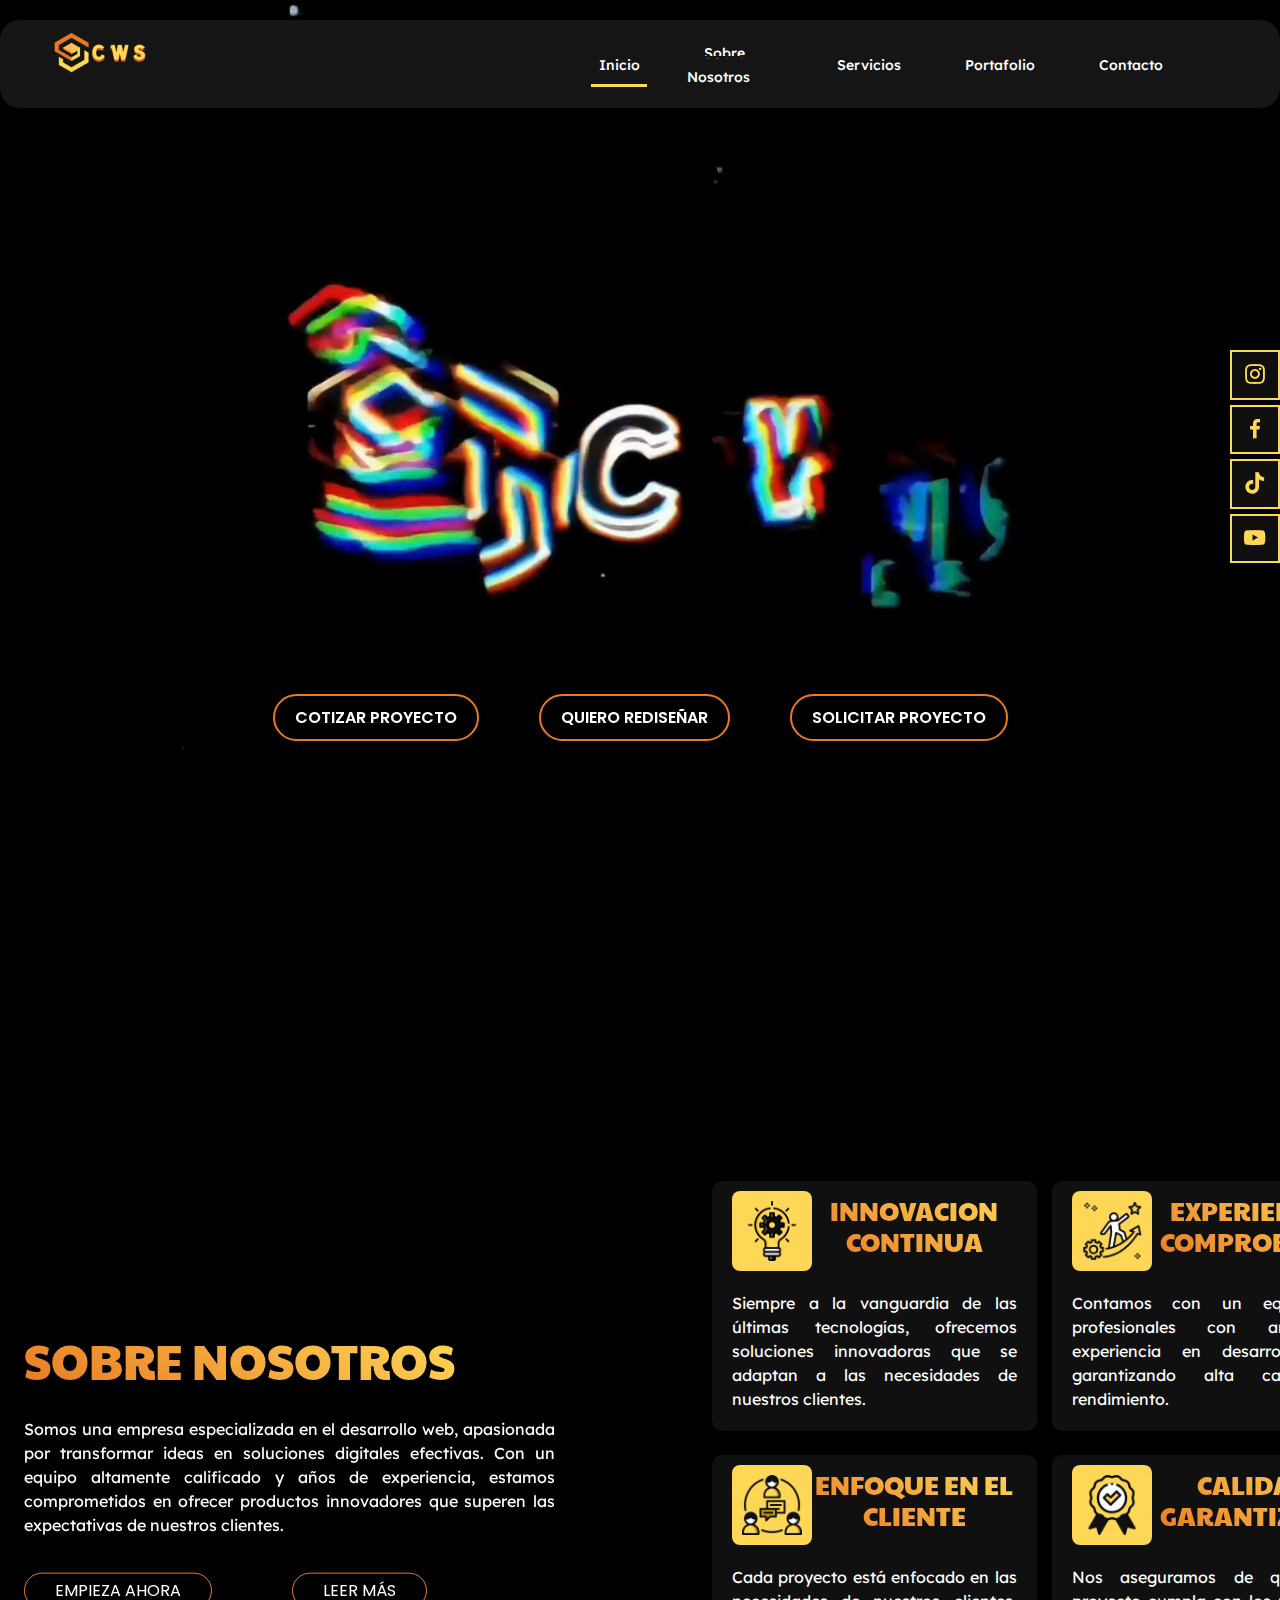
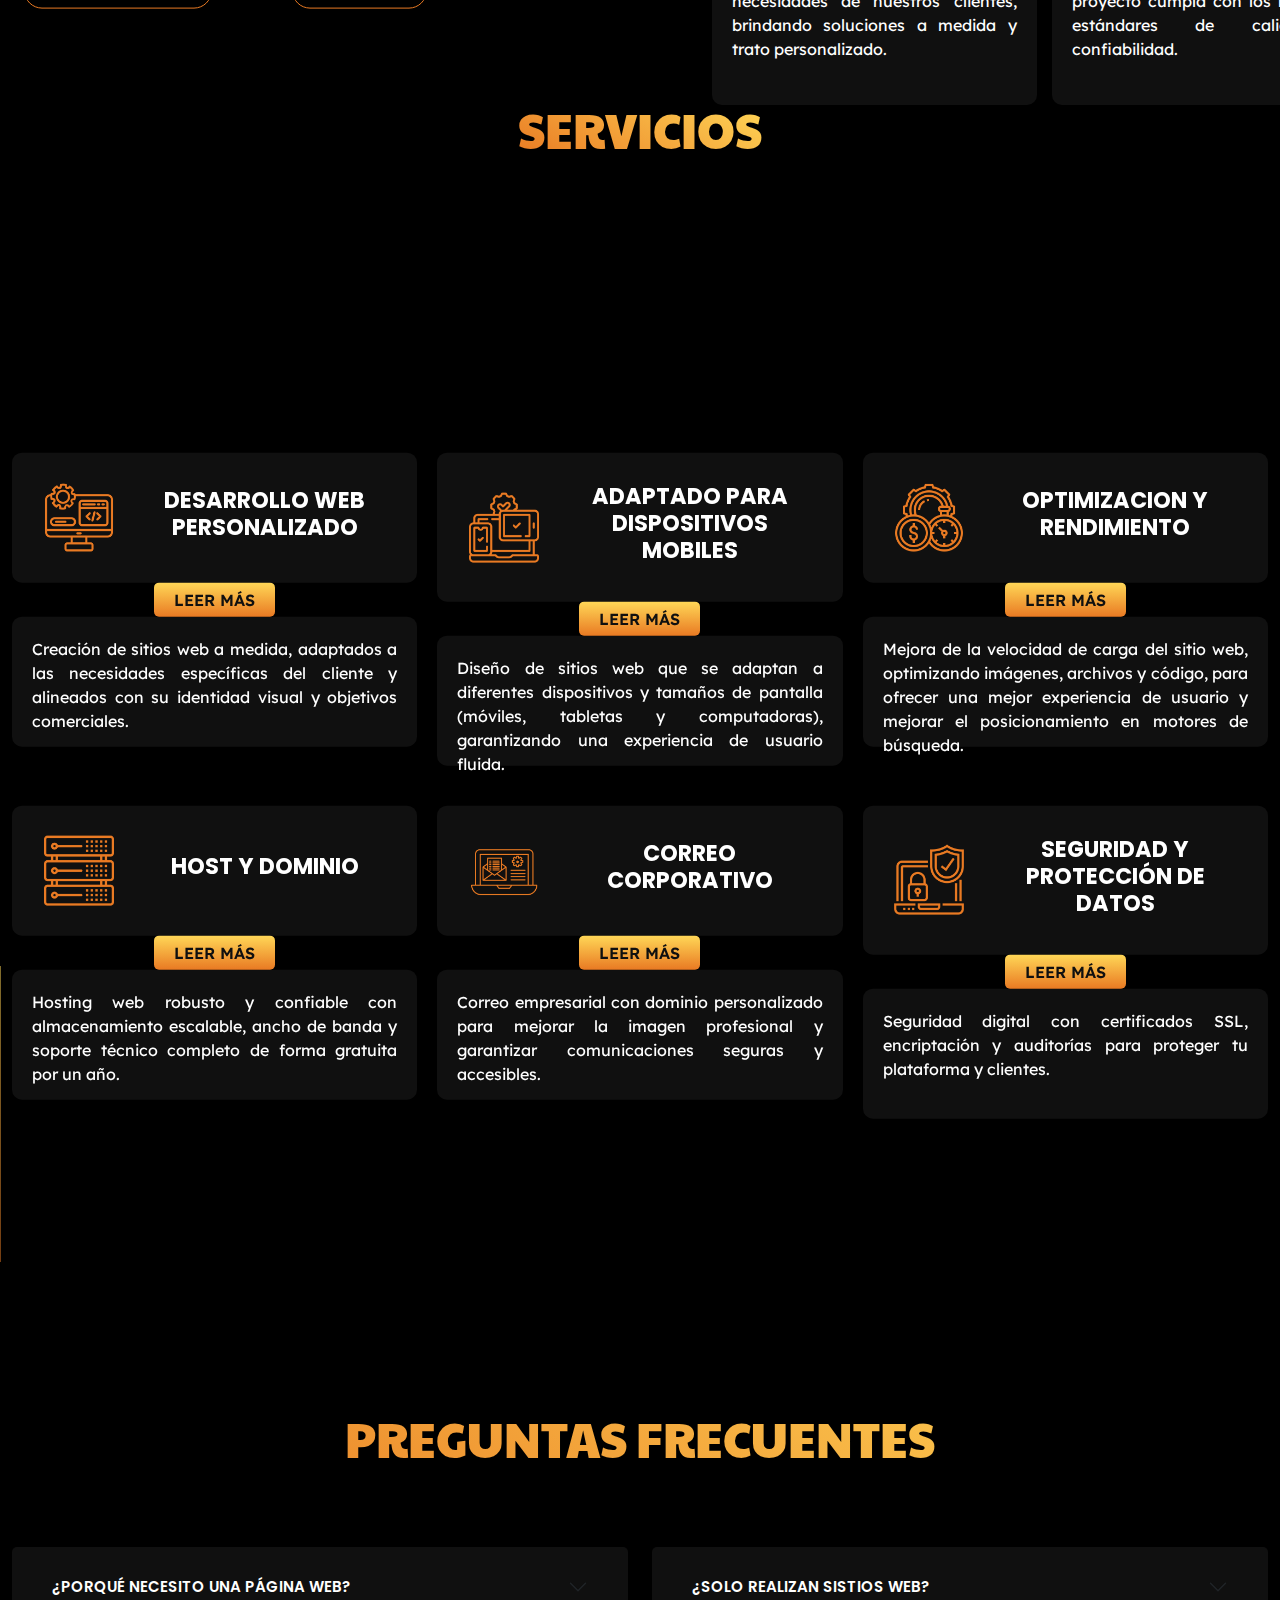
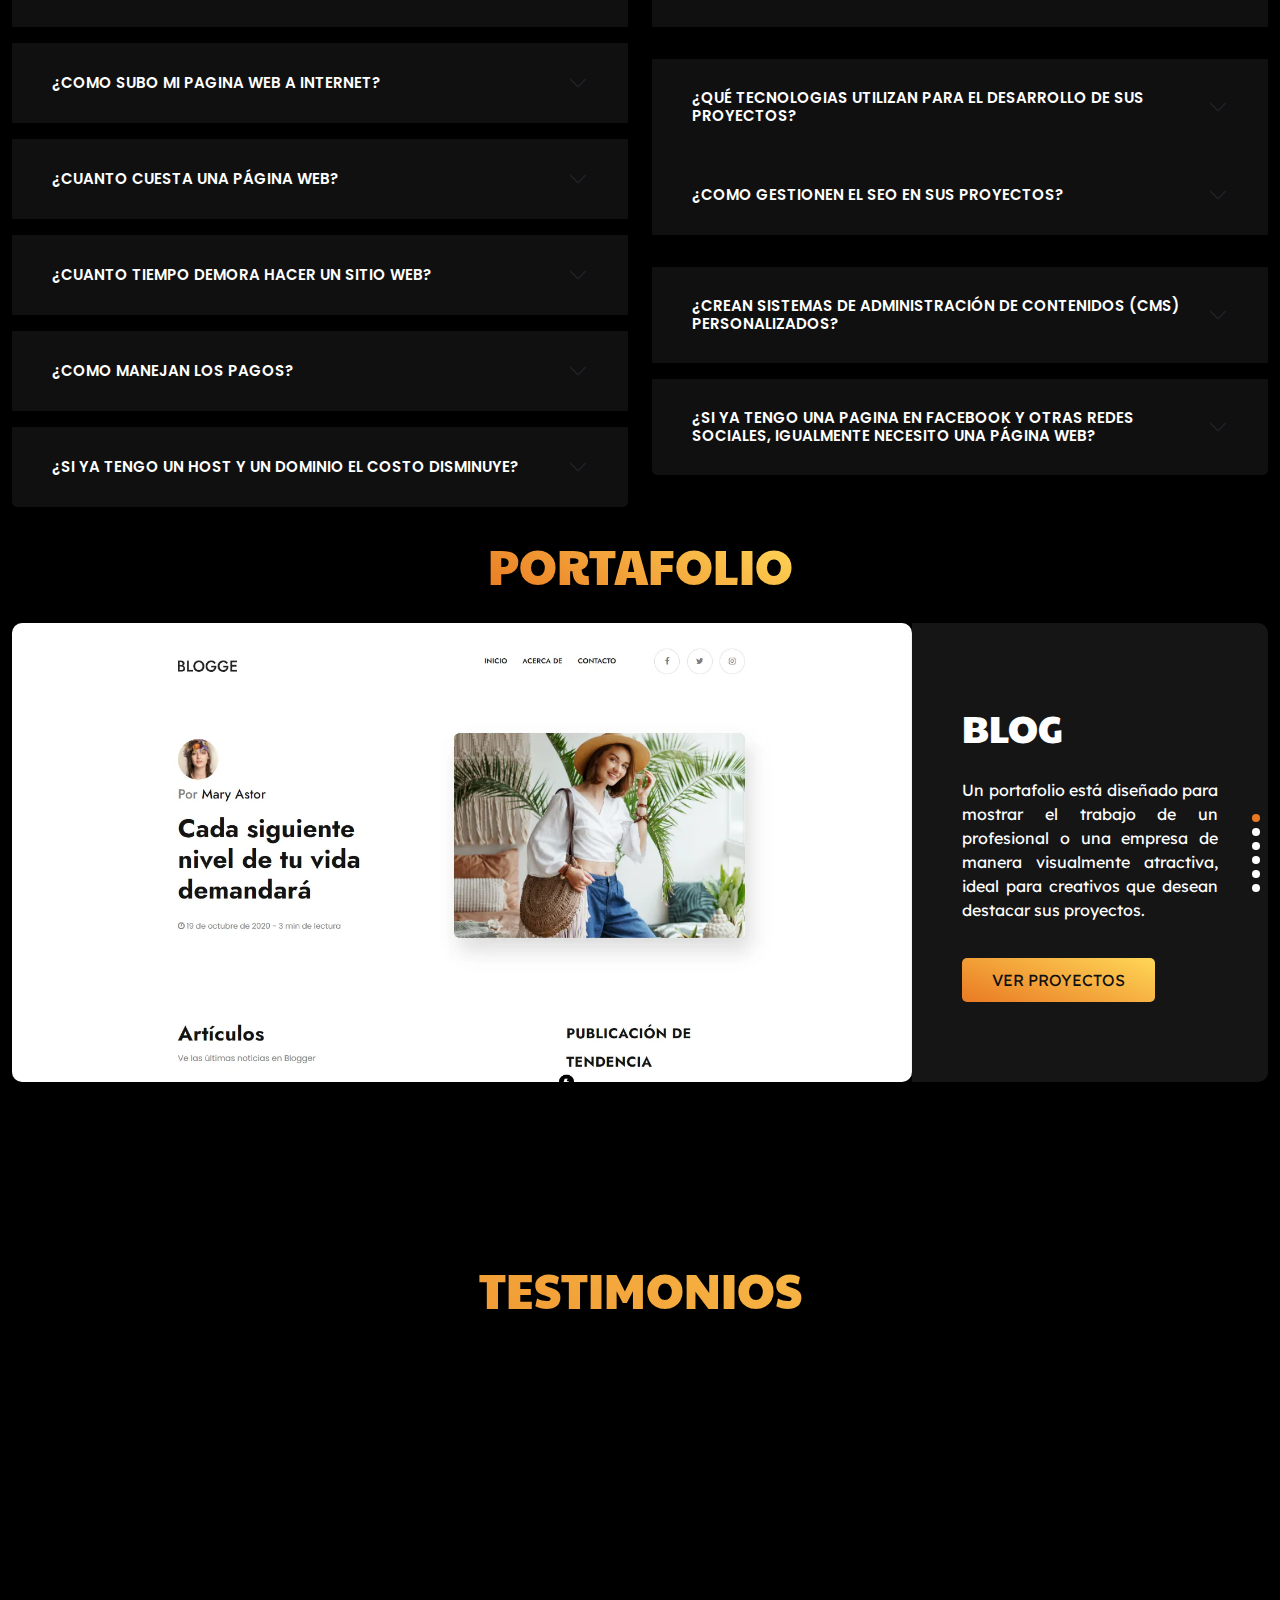
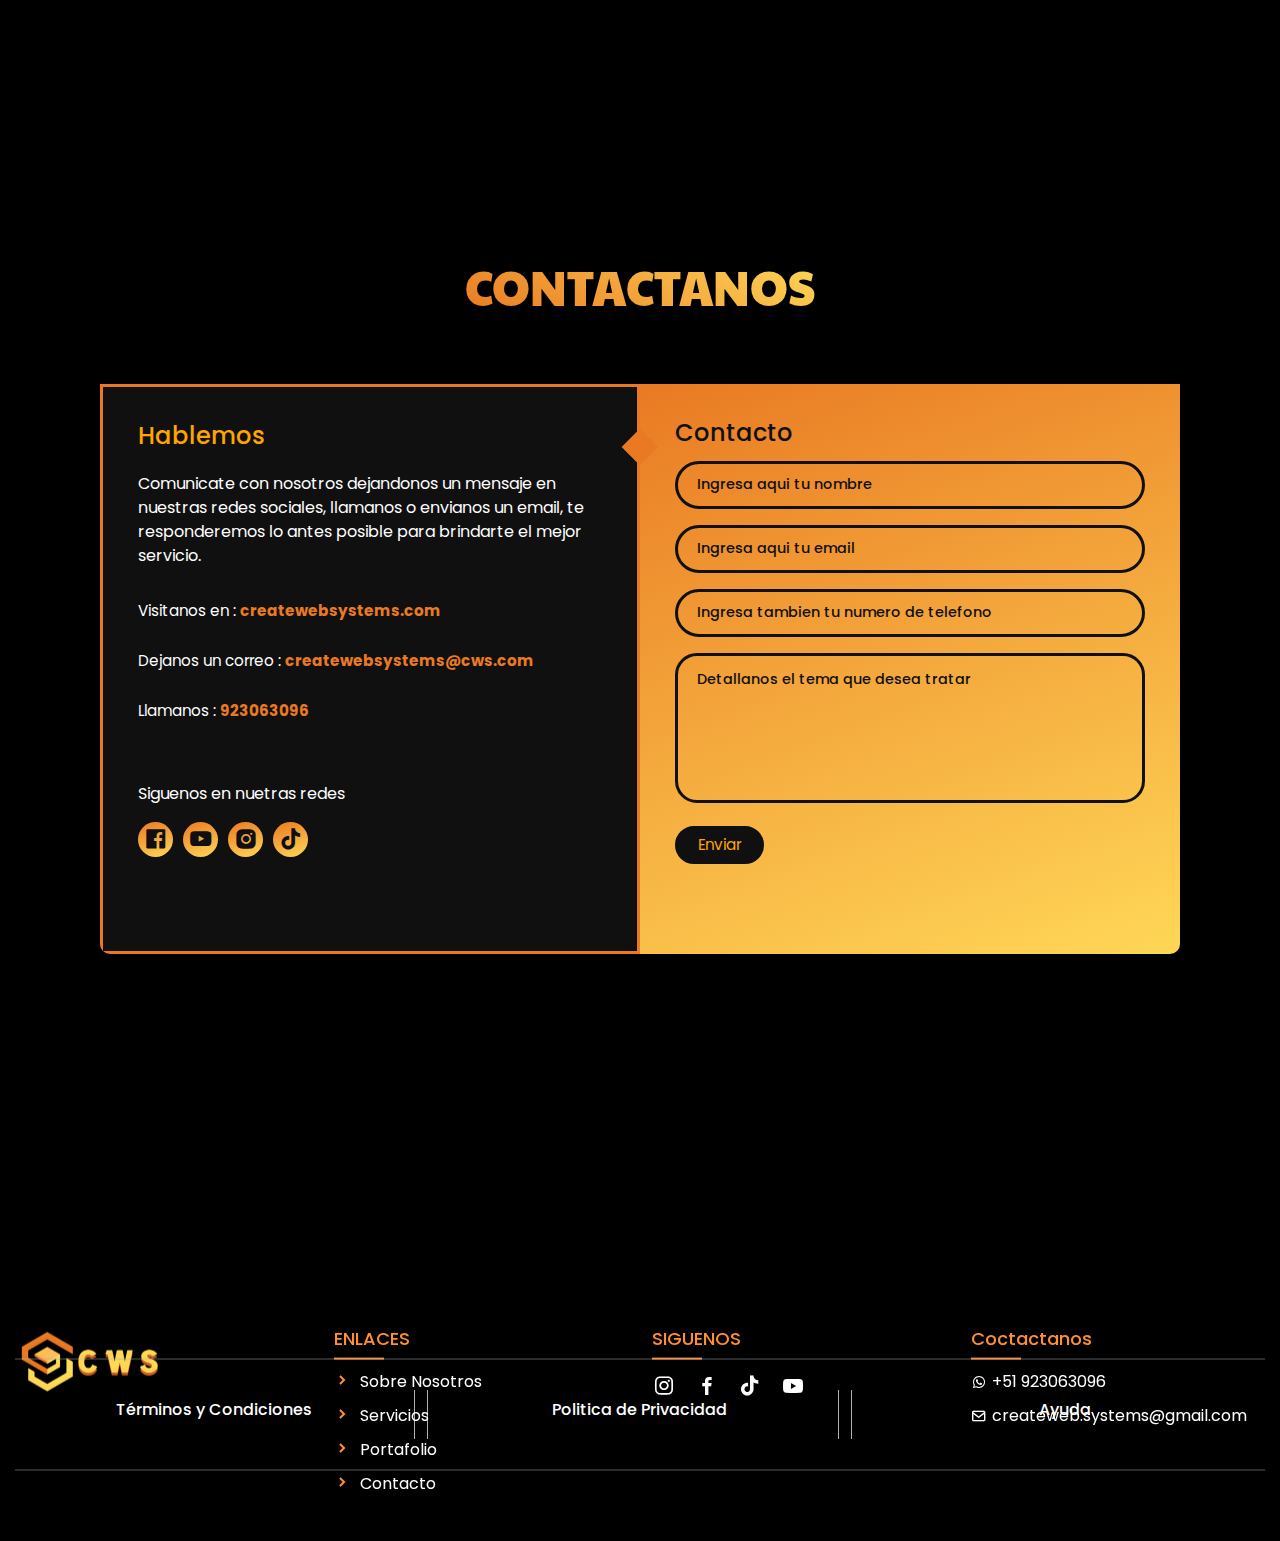
<file: index.html>
<!DOCTYPE html>
<html lang="en">

<head>
    <meta charset="UTF-8">
    <meta name="viewport" content="width=device-width, initial-scale=1.0">
    <title>CreateWeb Systems</title>

    <!-- IMPORTAMOS BOOTSTRAP -->
    <link href="https://cdn.jsdelivr.net/npm/bootstrap@5.3.0-alpha3/dist/css/bootstrap.min.css" rel="stylesheet">

    <!-- CAMBIAMOS EL ICONO DE INTERNET -->
    <link rel="icon" href="assets/images/logotipo.png">

    <!-- CONECTAMOS NUESTRO ARCHIVO CSS -->
    <link rel="stylesheet" href="assets/css/style.css">

    <!-- FUENTE DE ICONOS -->
    <link href='https://unpkg.com/boxicons@2.1.4/css/boxicons.min.css' rel='stylesheet'>
    <link href="https://cdn.jsdelivr.net/npm/bootstrap-icons/font/bootstrap-icons.css" rel="stylesheet">

    <!-- FUENTE DE LETRAS -->
    <link rel="preconnect" href="https://fonts.googleapis.com">
    <link rel="preconnect" href="https://fonts.gstatic.com" crossorigin>
    <link href="https://fonts.googleapis.com/css2?family=Lexend:wght@100..900&display=swap" rel="stylesheet">
    <link
        href="https://fonts.googleapis.com/css2?family=Poppins:ital,wght@0,100;0,200;0,300;0,400;0,500;0,600;0,700;0,800;0,900;1,100;1,200;1,300;1,400;1,500;1,600;1,700;1,800;1,900&display=swap"
        rel="stylesheet">
    <link
        href="https://fonts.googleapis.com/css2?family=Paytone+One&family=Poppins:ital,wght@0,100;0,200;0,300;0,400;0,500;0,600;0,700;0,800;0,900;1,100;1,200;1,300;1,400;1,500;1,600;1,700;1,800;1,900&display=swap"
        rel="stylesheet">

    <!-- ANIMACIONES CSS -->
    <link rel="stylesheet" href="https://cdnjs.cloudflare.com/ajax/libs/animate.css/4.1.1/animate.min.css" />
    <link rel="stylesheet" href="https://cdn.jsdelivr.net/npm/swiper/swiper-bundle.min.css">
    <link rel="stylesheet" href="https://unpkg.com/aos@next/dist/aos.css" />
    <style>
        .background-video {
            position: absolute;
            top: 0;
            left: 0;
            width: 100%;
            height: 103vh;
            object-position: top top;
            object-fit: cover;
            z-index: 2;
        }

        .catalog-right {
            position: relative;
            justify-content: space-around;
            align-items: center;
        }
    </style>
</head>

<body>
    <div class="header-menu">
        <div class="collapse" id="navbarToggleExternalContent">
            <div class="bg-dark p-4 container-menu">
                <div class="menu-links">
                    <a href="index.html"><i class='bx bxs-circle'></i> Inicio</a>
                    <a href="assets/html/about.html"><i class='bx bxs-circle'></i> Sobre nosotros</a>
                    <a href="assets/html/service.html"><i class='bx bxs-circle'></i> Servicios</a>
                    <a href="assets/html/portafolios.html"><i class='bx bxs-circle'></i> Portafolio</a>
                    <a href="assets/html/contact.html"><i class='bx bxs-circle'></i> Contactanos</a>
                </div>
                <div class="menu-social-links">
                    <a href="https://www.instagram.com/createweb.systems/"><i class='bx bxl-instagram'></i></a>
                    <a href="https://www.facebook.com/create.web.systems?mibextid=ZbWKwL"><i
                            class='bx bxl-facebook'></i></a>
                    <a href="https://www.tiktok.com/@createweb_systems"><i class='bx bxl-tiktok'></i></a>
                    <a href="https://www.youtube.com/@CreateWeb.Systems"><i class='bx bxl-youtube'></i></a>
                </div>
            </div>
        </div>
        <nav class="navbar navbar-dark bg-dark">
            <div class="container-fluid" style="display: flex;">
                <a href="index.html"><img class="menu-logo" style="width: 100px" src="assets/images/logo.png"
                        alt=""></a>
                <button class="navbar-toggler" type="button" data-bs-toggle="collapse"
                    data-bs-target="#navbarToggleExternalContent" aria-controls="navbarToggleExternalContent"
                    aria-expanded="false" aria-label="Toggle navigation">
                    <span class="navbar-toggler-icon"></span>
                </button>
            </div>
        </nav>
    </div>

    <nav>
        <a class="animate__animated animate__fadeInRight" href="https://www.instagram.com/createweb.systems/"><i
                class='bx bxl-instagram'></i></a>
        <a class="animate__animated animate__fadeInRight"
            href="https://www.facebook.com/create.web.systems?mibextid=ZbWKwL"><i class='bx bxl-facebook'></i></a>
        <a class="animate__animated animate__fadeInRight" href="https://www.tiktok.com/@createweb_systems"><i
                class='bx bxl-tiktok'></i></a>
        <a class="animate__animated animate__fadeInRight" href="https://www.youtube.com/@CreateWeb.Systems"><i
                class='bx bxl-youtube'></i></a>
    </nav>

    <header>
        <div class="header-container container">
            <div class="row">
                <div class="col-md-6" style="width: 40%;">
                    <div class="header-logo animate__animated animate__fadeInLeft">
                        <a href="index.html"><img src="assets/images/logo.png" alt=""></a>
                    </div>
                </div>
                <div class="col-md-6" style="width: 60%;">
                    <div class="navbar animate__animated animate__fadeInRight">
                        <ul class="navbar-nav">
                            <li><a class="active" href="index.html">Inicio</a></li>
                            <li><a href="assets/html/about.html">Sobre Nosotros</a></li>
                            <li><a href="assets/html/service.html">Servicios</a></li>
                            <li><a href="assets/html/portafolios.html">Portafolio</a></li>
                            <li><a href="assets/html/contact.html">Contacto</a></li>
                        </ul>
                    </div>
                </div>
            </div>
        </div>
    </header>

    <div class="hero">
        <div class="hero-container">
            <video id="backgroundVideo" muted loop autoplay class="background-video">
                <source src="Intro.mp4" type="video/mp4">
            </video>
            <div class="hero-buttons animate__animated animate__fadeInUp">
                <button class="one"><a href="https://wa.me/+51923063096" class="cotizar">COTIZAR PROYECTO</a></button>
                <button class="two"><a href="https://wa.me/+51923063096" class="rediseño">QUIERO REDISEÑAR</a></button>
                <button class="three"><a href="https://wa.me/+51923063096" class="proyecto">SOLICITAR
                        PROYECTO</a></button>
            </div>
        </div>
    </div>

    <div class="catalog" id="about-us">
        <div class="catalog-container container" style="width: 1400px;">
            <div class="row" style="margin: 0 !important;">
                <div class="col-md-6" style="display: flex; align-items: center; justify-content: center;">
                    <div class="catalog-title" data-aos="slide-up" data-aos-duration="1000">
                        <h2>SOBRE NOSOTROS</h2>
                        <p class="desc">Somos una empresa especializada en el desarrollo web, apasionada por transformar
                            ideas en soluciones digitales efectivas. Con un equipo altamente calificado y años de
                            experiencia, estamos comprometidos en ofrecer productos innovadores que superen las
                            expectativas de nuestros clientes.</p>
                        <div class="catalog-button">
                            <a href="https://wa.me/+51923063096">EMPIEZA AHORA</a>
                            <a href="assets/html/about.html">LEER MÁS</a>
                        </div>
                    </div>
                </div>
                <div class="col-md-6">
                    <div class="catalog-right">
                        <div class="catalog-card innovacion" data-aos="slide-up" data-aos-duration="1000">
                            <div class="catalog-card-img">
                                <img src="assets/images/innovacion.png" alt="">
                                <h3>INNOVACION CONTINUA</h3>
                            </div>
                            <p>Siempre a la vanguardia de las últimas tecnologías, ofrecemos soluciones innovadoras que
                                se
                                adaptan a las necesidades de nuestros clientes.</p>
                        </div>
                        <div class="catalog-card experiencia" data-aos="slide-up" data-aos-duration="1000"
                            data-aos-delay="100">
                            <div class="catalog-card-img">
                                <img src="assets/images/experiencia.png" alt="">
                                <h3>EXPERIENCIA COMPROBADA</h3>
                            </div>
                            <p>Contamos con un equipo de profesionales con años de experiencia en desarrollo web,
                                garantizando alta calidad y rendimiento.</p>
                        </div>
                    </div> <br>

                    <div class="catalog-right">
                        <div class="catalog-card enfoque" data-aos="slide-up" data-aos-duration="1000"
                            data-aos-delay="200">
                            <div class="catalog-card-img">
                                <img src="assets/images/enfoque.png" alt="">
                                <h3>ENFOQUE EN EL CLIENTE</h3>
                            </div>
                            <p>Cada proyecto está enfocado en las necesidades de nuestros clientes, brindando soluciones
                                a medida y trato personalizado.</p>
                        </div>
                        <div class="catalog-card calidad" data-aos="slide-up" data-aos-duration="1000"
                            data-aos-delay="300">
                            <div class="catalog-card-img">
                                <img src="assets/images/calidad.png" alt="">
                                <h3>CALIDAD GARANTIZADA</h3>
                            </div>
                            <p>Nos aseguramos de que cada proyecto cumpla con los más altos estándares de calidad y
                                confiabilidad.</p>
                        </div>
                    </div>
                </div>
            </div>
        </div>
    </div>

    <div class="services">
        <div class="service-container container" style="max-width: 1400px;">
            <div class="service-title" data-aos="slide-up" data-aos-duration="1000">
                <h3>SERVICIOS</h3>
            </div>

            <div class="service-row">
                <div class="service-card" data-aos="slide-up" data-aos-duration="1000">
                    <div class="service-flex">
                        <img src="assets/images/desarrollo web.png" alt="">
                        <h3>DESARROLLO WEB PERSONALIZADO</h3>
                    </div>
                    <div class="service-act">
                        <a class="service-action" href="assets/html/service.html">LEER MÁS</a>
                    </div>
                    <div class="service-desc">
                        <p>Creación de sitios web a medida, adaptados a las necesidades específicas del cliente y
                            alineados con su identidad visual y objetivos comerciales.</p>
                    </div>
                </div>

                <div class="service-card" data-aos="slide-up" data-aos-duration="1000" data-aos-delay="100">
                    <div class="service-flex">
                        <img src="assets/images/responsive.png" alt="">
                        <h3>ADAPTADO PARA DISPOSITIVOS MOBILES</h3>
                    </div>
                    <div class="service-act">
                        <a class="service-action" href="assets/html/service.html">LEER MÁS</a>
                    </div>
                    <div class="service-desc">
                        <p>Diseño de sitios web que se adaptan a diferentes dispositivos y tamaños de pantalla (móviles,
                            tabletas y computadoras), garantizando una experiencia de usuario fluida.</p>
                    </div>
                </div>

                <div class="service-card" data-aos="slide-up" data-aos-duration="1000" data-aos-delay="100">
                    <div class="service-flex">
                        <img src="assets/images/optimizacion.png" alt="">
                        <h3>OPTIMIZACION Y RENDIMIENTO</h3>
                    </div>
                    <div class="service-act">
                        <a class="service-action" href="assets/html/service.html">LEER MÁS</a>
                    </div>
                    <div class="service-desc">
                        <p>Mejora de la velocidad de carga del sitio web, optimizando imágenes, archivos y código, para
                            ofrecer una mejor experiencia de usuario y mejorar el posicionamiento en motores de
                            búsqueda.</p>
                    </div>
                </div>
            </div>

            <div class="service-row">
                <div class="service-card" data-aos="slide-up" data-aos-duration="1000" data-aos-delay="200">
                    <div class="service-flex">
                        <img src="assets/images/host y dominio.png" alt="">
                        <h3>HOST Y DOMINIO</h3>
                    </div>
                    <div class="service-act">
                        <a class="service-action" href="assets/html/service.html">LEER MÁS</a>
                    </div>
                    <div class="service-desc">
                        <p>Hosting web robusto y confiable con almacenamiento escalable, ancho de banda y soporte
                            técnico completo de forma gratuita por un año.</p>
                    </div>
                </div>

                <div class="service-card" data-aos="slide-up" data-aos-duration="1000" data-aos-delay="300">
                    <div class="service-flex">
                        <img src="assets/images/correo corporativo.png" alt="">
                        <h3>CORREO CORPORATIVO</h3>
                    </div>
                    <div class="service-act">
                        <a class="service-action" href="assets/html/service.html">LEER MÁS</a>
                    </div>
                    <div class="service-desc">
                        <p>Correo empresarial con dominio personalizado para mejorar la imagen profesional y garantizar
                            comunicaciones seguras y accesibles.</p>
                    </div>
                </div>

                <div class="service-card" data-aos="slide-up" data-aos-duration="1000" data-aos-delay="400">
                    <div class="service-flex">
                        <img src="assets/images/seguridad.png" alt="">
                        <h3>SEGURIDAD Y PROTECCIÓN DE DATOS</h3>
                    </div>
                    <div class="service-act">
                        <a class="service-action" href="assets/html/service.html">LEER MÁS</a>
                    </div>
                    <div class="service-desc">
                        <p>Seguridad digital con certificados SSL, encriptación y auditorías para proteger tu plataforma
                            y clientes.</p>
                    </div>
                </div>
            </div>
        </div>
    </div>

    <div class="features">
        <div class="features-container">
            <div class="mision" data-aos="slide-right" data-aos-duration="1000">
                <div class="mision-title">
                    <h3>MISIÓN</h3>
                    <p>En Create Web Systems, nuestra misión es convertirnos en la opción número uno para nuestros
                        clientes, ofreciendo soluciones web innovadoras y personalizadas que impulsen el éxito de sus
                        proyectos. Nos enfocamos en comprender las necesidades únicas de cada cliente para brindarles
                        productos de calidad, con un enfoque en la eficiencia, la funcionalidad y el diseño. Nuestro
                        compromiso es asegurar que cada desarrollo web entregue valor y genere resultados tangibles.</p>
                </div>
            </div>
            <div class="vision" data-aos="slide-left" data-aos-duration="1000">
                <div class="vision-title">
                    <h3>VISIÓN</h3>
                    <p>Nuestra visión es expandirnos internacionalmente, creciendo junto a nuestros clientes y
                        convirtiéndonos en un referente global en el desarrollo web. Aspiramos a establecer alianzas
                        sólidas y duraderas que nos permitan innovar constantemente, adaptarnos a las tendencias
                        tecnológicas emergentes y ayudar a las empresas de todo el mundo a alcanzar su máximo potencial
                        en el entorno digital.</p>
                </div>
            </div>
        </div>
    </div>

    <div class="faq">
        <div class="faq-container container" style="max-width: 1400px;">
            <div class="faq-title" data-aos="slide-up" data-aos-duration="1000">
                <h3>PREGUNTAS FRECUENTES</h2>
            </div>
            <div class="row" style="padding: 50px 0;">
                <!-- Columna izquierda -->
                <div class="col-md-6">
                    <div class="accordion" id="accordionLeft">
                        <div class="accordion-item" data-aos="slide-up" data-aos-duration="1000">
                            <h2 class="accordion-header" id="heading1">
                                <button class="accordion-button collapsed" type="button" data-bs-toggle="collapse"
                                    data-bs-target="#collapse1" aria-expanded="false" aria-controls="collapse1">
                                    ¿PORQUÉ NECESITO UNA PÁGINA WEB?
                                </button>
                            </h2>
                            <div id="collapse1" class="accordion-collapse collapse" aria-labelledby="heading1"
                                data-bs-parent="#accordionLeft">
                                <div class="accordion-body">
                                    Es esencial para cualquier empresa, ya que te permite llegar a nuevos clientes,
                                    ofrecer tus productos y servicios de manera accesible, y construir una presencia en
                                    línea. Una página web no solo aumenta la visibilidad y el alcance de tu empresa,
                                    sino que también fortalece la confianza de los consumidores, mejora la comunicación
                                    y te permite aprovechar las herramientas de marketing digital y ventas en línea.
                                </div>
                            </div>
                        </div>
                        <div class="accordion-item" data-aos="slide-up" data-aos-duration="1000" data-aos-delay="100">
                            <h2 class="accordion-header" id="heading2">
                                <button class="accordion-button collapsed" type="button" data-bs-toggle="collapse"
                                    data-bs-target="#collapse2" aria-expanded="false" aria-controls="collapse2">
                                    ¿COMO SUBO MI PAGINA WEB A INTERNET?
                                </button>
                            </h2>
                            <div id="collapse2" class="accordion-collapse collapse" aria-labelledby="heading2"
                                data-bs-parent="#accordionLeft">
                                <div class="accordion-body">
                                    Para que su sitio web se encuentre en linea y visible para todos sus usuarios y
                                    clientes es importante saber lo que es el Host y el Dominio. El hosting, o
                                    alojamiento web, se refiere al servicio que proporciona el espacio físico en un
                                    servidor donde se almacenan los archivos, bases de datos y demás recursos necesarios
                                    para que un sitio web sea accesible a través de Internet. Un dominio es el
                                    identificador único y legible de una dirección en Internet, asociado a un recurso o
                                    página web generalmente seguida de una extensión como .com, .org, o .net.
                                </div>
                            </div>
                        </div>
                        <div class="accordion-item" data-aos="slide-up" data-aos-duration="1000" data-aos-delay="100">
                            <h2 class="accordion-header" id="heading3">
                                <button class="accordion-button collapsed" type="button" data-bs-toggle="collapse"
                                    data-bs-target="#collapse3" aria-expanded="false" aria-controls="collapse3">
                                    ¿CUANTO CUESTA UNA PÁGINA WEB?
                                </button>
                            </h2>
                            <div id="collapse3" class="accordion-collapse collapse" aria-labelledby="heading3"
                                data-bs-parent="#accordionLeft">
                                <div class="accordion-body">
                                    El costo de una página web varía según la complejidad del proyecto. Puede incluir el
                                    diseño, desarrollo, y el mantenimiento mensual. Nosotros te ofreceremos un
                                    presupuesto personalizado basado en lo que necesites, para que puedas obtener la
                                    mejor opción dentro de tu presupuesto.
                                </div>
                            </div>
                        </div>
                        <div class="accordion-item" data-aos="slide-up" data-aos-duration="1000" data-aos-delay="100">
                            <h2 class="accordion-header" id="heading4">
                                <button class="accordion-button collapsed" type="button" data-bs-toggle="collapse"
                                    data-bs-target="#collapse4" aria-expanded="false" aria-controls="collapse4">
                                    ¿CUANTO TIEMPO DEMORA HACER UN SITIO WEB?
                                </button>
                            </h2>
                            <div id="collapse4" class="accordion-collapse collapse" aria-labelledby="heading4"
                                data-bs-parent="#accordionLeft">
                                <div class="accordion-body">
                                    El tiempo de entrega depende de la complejidad del proyecto. En general, para un
                                    sitio web básico, puede tardar entre 2 y 4 semanas. Sin embargo, te mantendremos
                                    informado en cada etapa del proceso.
                                </div>
                            </div>
                        </div>
                        <div class="accordion-item" data-aos="slide-up" data-aos-duration="1000" data-aos-delay="100">
                            <h2 class="accordion-header" id="heading5">
                                <button class="accordion-button collapsed" type="button" data-bs-toggle="collapse"
                                    data-bs-target="#collapse5" aria-expanded="false" aria-controls="collapse5">
                                    ¿COMO MANEJAN LOS PAGOS?
                                </button>
                            </h2>
                            <div id="collapse5" class="accordion-collapse collapse" aria-labelledby="heading5"
                                data-bs-parent="#accordionLeft">
                                <div class="accordion-body">
                                    En CreateWeb Systems manejamos el pago por hitos o por fases, esto significa que el
                                    cliente debera cancelar un 30% del pago total al principio del proyecto y el 70% se
                                    completa al final de la entrega del proyecto. Manejamos este metodo ya que
                                    proporciona seguridad tanto al cliente como a nosotros, ya que asi usted se asegura
                                    de obtener si o si su pàgia web y nosotros nos aseguramos que usted estará
                                    totalmente comprometido con el proyecto.
                                </div>
                            </div>
                        </div>
                        <div class="accordion-item" data-aos="slide-up" data-aos-duration="1000" data-aos-delay="100">
                            <h2 class="accordion-header" id="heading6">
                                <button class="accordion-button collapsed" type="button" data-bs-toggle="collapse"
                                    data-bs-target="#collapse6" aria-expanded="false" aria-controls="collapse6">
                                    ¿SI YA TENGO UN HOST Y UN DOMINIO EL COSTO DISMINUYE?
                                </button>
                            </h2>
                            <div id="collapse6" class="accordion-collapse collapse" aria-labelledby="heading6"
                                data-bs-parent="#accordionLeft">
                                <div class="accordion-body">
                                    En efecto, si usted ya cuenta con un host y un dominio entonces no le cobrariamos
                                    ese servicio, solo se le cobraria el sitio web o el software acordado
                                </div>
                            </div>
                        </div>
                    </div>
                </div>
                <!-- Columna derecha -->
                <div class="col-md-6">
                    <div class="accordion" id="accordionRight">
                        <div class="accordion-item" data-aos="slide-up" data-aos-duration="1000">
                            <h2 class="accordion-header" id="heading7">
                                <button class="accordion-button collapsed" type="button" data-bs-toggle="collapse"
                                    data-bs-target="#collapse7" aria-expanded="false" aria-controls="collapse7">
                                    ¿SOLO REALIZAN SISTIOS WEB?
                                </button>
                            </h2>
                            <div id="collapse7" class="accordion-collapse collapse" aria-labelledby="heading7"
                                data-bs-parent="#accordionRight">
                                <div class="accordion-body">
                                    No, en CreateWeb Systems no solo proporcionamos sitios web, ya que somos una empresa
                                    de Desarrollo Web, realizamos sitios web, sistemas de gestion, kardex, eecommerce,
                                    landing page y muchos otros servicios
                                </div>
                            </div>
                        </div>
                        <div class="accordion-item" data-aos="slide-up" data-aos-duration="1000" data-aos-delay="100">
                            <h2 class="accordion-header" id="heading8">
                                <button class="accordion-button collapsed" type="button" data-bs-toggle="collapse"
                                    data-bs-target="#collapse8" aria-expanded="false" aria-controls="collapse8">
                                    ¿QUÉ TECNOLOGIAS UTILIZAN PARA EL DESARROLLO DE SUS PROYECTOS?
                                </button>
                            </h2>
                            <div id="collapse8" class="accordion-collapse collapse" aria-labelledby="heading8"
                                data-bs-parent="#accordionRight">
                                <div class="accordion-body">
                                    Utilizamos las ultimas tecnologias en entorno web tales como, Pyhton, Flask y
                                    Django, ademas de frameworks como React y Laravel dependiendo de tus necesidades.
                                    También implementamos soluciones personalizadas basadas en tus requerimientos
                                    específicos.
                                </div>
                            </div>
                        </div>
                        <div class="accordion-item" data-aos="slide-up" data-aos-duration="1000" data-aos-delay="100">
                            <h2 class="accordion-header" id="heading9">
                                <button class="accordion-button collapsed" type="button" data-bs-toggle="collapse"
                                    data-bs-target="#collapse9" aria-expanded="false" aria-controls="collapse9">
                                    ¿COMO GESTIONEN EL SEO EN SUS PROYECTOS?
                                </button>
                            </h2>
                            <div id="collapse9" class="accordion-collapse collapse" aria-labelledby="heading9"
                                data-bs-parent="#accordionRight">
                                <div class="accordion-body">
                                    Realizamos una optimización SEO básica durante el desarrollo de la web,
                                    asegurándonos de que el sitio esté bien estructurado para los motores de búsqueda.
                                    Esto incluye optimización de etiquetas, velocidad de carga, y compatibilidad con
                                    dispositivos móviles. Para una optimización más avanzada, podemos ofrecerte un plan
                                    de SEO a largo plazo.
                                </div>
                            </div>
                        </div>
                        <div class="accordion-item" data-aos="slide-up" data-aos-duration="1000" data-aos-delay="100">
                            <h2 class="accordion-header" id="heading10">
                                <button class="accordion-button collapsed" type="button" data-bs-toggle="collapse"
                                    data-bs-target="#collapse10" aria-expanded="false" aria-controls="collapse10">
                                    ¿Crean sistemas de administración de contenidos (CMS) personalizados?
                                </button>
                            </h2>
                            <div id="collapse10" class="accordion-collapse collapse" aria-labelledby="heading10"
                                data-bs-parent="#accordionRight">
                                <div class="accordion-body">
                                    Sí, podemos desarrollar un CMS a medida que se ajuste exactamente a las necesidades
                                    de tu negocio, o podemos trabajar con sistemas como WordPress si prefieres una
                                    solución ya existente.
                                </div>
                            </div>
                        </div>
                        <div class="accordion-item" data-aos="slide-up" data-aos-duration="1000" data-aos-delay="100">
                            <h2 class="accordion-header" id="heading11">
                                <button class="accordion-button collapsed" type="button" data-bs-toggle="collapse"
                                    data-bs-target="#collapse11" aria-expanded="false" aria-controls="collapse11">
                                    ¿Si ya tengo una pagina en facebook y otras redes sociales, igualmente necesito una
                                    página web?
                                </button>
                            </h2>
                            <div id="collapse11" class="accordion-collapse collapse" aria-labelledby="heading11"
                                data-bs-parent="#accordionRight">
                                <div class="accordion-body">
                                    Aunque las redes sociales son una excelente manera de interactuar con tus clientes,
                                    una página web te da una presencia profesional y más control sobre tu marca. Además,
                                    permite funcionalidades como ventas online, blogs, o la recopilación de datos de
                                    contacto que las redes sociales no pueden ofrecer de manera tan efectiva.
                                </div>
                            </div>
                        </div>
                    </div>
                </div>
            </div>
        </div>
    </div>

    <div class="portafolio">
        <div class="portafolio-container container" style="max-width: 1400px;">
            <div class="port-title">
                <h3>PORTAFOLIO</h3>
            </div>
            <div class="swiper">
                <div class="swiper-wrapper">
                    <!-- Slide 1 -->
                    <div class="swiper-slide">
                        <div class="carrusel">
                            <div class="carrusel-img">
                                <img src="assets/images/Blog1.webp" alt="Blog">
                            </div>
                            <div class="carousel-desc">
                                <h4>BLOG</h4>
                                <p>Un portafolio está diseñado para mostrar el trabajo de un profesional o una empresa
                                    de manera visualmente atractiva, ideal para creativos que desean destacar sus
                                    proyectos.</p>
                                <a href="#">VER PROYECTOS</a>
                            </div>
                        </div>
                    </div>
                    <!-- Slide 2 -->
                    <div class="swiper-slide">
                        <div class="carrusel">
                            <div class="carrusel-img">
                                <img src="assets/images/NetGen1.webp" alt="Blog">
                            </div>
                            <div class="carousel-desc">
                                <h4>COORPORATIVO</h4>
                                <p>Un sitio web corporativo ofrece una presencia en línea profesional para empresas,
                                    proporcionando información sobre servicios, productos, misión y valores.</p>
                                <a href="#">VER PROYECTOS</a>
                            </div>
                        </div>
                    </div>
                    <!-- Slide 3 -->
                    <div class="swiper-slide">
                        <div class="carrusel">
                            <div class="carrusel-img">
                                <img src="assets/images/EasyShop1.webp" alt="Blog">
                            </div>
                            <div class="carousel-desc">
                                <h4>TIENDA VIRTUAL</h4>
                                <p>Una tienda virtual es un sitio web diseñado para la venta de productos o servicios de
                                    manera digital. Permite a los usuarios explorar un catálogo organizado por
                                    categorías, ver descripciones detalladas de los productos, consultar precios,
                                    agregar artículos a un carrito de compras y realizar pagos en línea de forma segura.
                                </p>
                                <a href="#">VER PROYECTOS</a>
                            </div>
                        </div>
                    </div>
                    <!-- Slide 4 -->
                    <div class="swiper-slide">
                        <div class="carrusel">
                            <div class="carrusel-img">
                                <img src="assets/images/StartUp1.webp" alt="Blog">
                            </div>
                            <div class="carousel-desc">
                                <h4>LANDING PAGE</h4>
                                <p>Una landing page (o página de aterrizaje) es un sitio web de una sola página,
                                    diseñado específicamente para convertir visitantes en clientes potenciales o para
                                    promover una acción específica.</p>
                                <a href="#">VER PROYECTOS</a>
                            </div>
                        </div>
                    </div>
                    <!-- Slide 5 -->
                    <div class="swiper-slide">
                        <div class="carrusel">
                            <div class="carrusel-img">
                                <img src="assets/images/Everguard1.webp" alt="Blog">
                            </div>
                            <div class="carousel-desc">
                                <h4>INFORMATIVA</h4>
                                <p>Una página informativa es un sitio web diseñado para proporcionar contenido relevante
                                    y detallado sobre un tema, servicio, organización o producto. Su objetivo principal
                                    es educar, orientar o mantener informados a los usuarios, presentando información
                                    clara, estructurada y fácilmente accesible.</p>
                                <a href="#">VER PROYECTOS</a>
                            </div>
                        </div>
                    </div>
                    <!-- Slide 6 -->
                    <div class="swiper-slide">
                        <div class="carrusel">
                            <div class="carrusel-img">
                                <img src="assets/images/Portafolio1.webp" alt="Blog">
                            </div>
                            <div class="carousel-desc">
                                <h4>PORTAFOLIOS</h4>
                                <p>Un sitio web de portafolio es una plataforma digital diseñada para mostrar el
                                    trabajo, las habilidades y los logros de un profesional o creativo. Su objetivo
                                    principal es servir como una carta de presentación visual y atractiva, permitiendo a
                                    los visitantes explorar proyectos realizados, servicios ofrecidos y experiencias
                                    destacadas.</p>
                                <a href="#">VER PROYECTOS</a>
                            </div>
                        </div>
                    </div>
                </div>
                <!-- Pagination -->
                <div class="swiper-pagination"></div>
            </div>
        </div>
    </div>

    <div class="testimonial">
        <div class="testimonial-container container">
            <div class="testimonial-title" data-aos="slide-up" data-aos-duration="1000">
                <h3>TESTIMONIOS</h3>
            </div>

            <div id="testimonialCarousel" class="carousel slide" data-bs-ride="carousel">
                <div class="carousel-inner">
                    <!-- Grupo 1 -->
                    <div class="carousel-item active">
                        <div class="row text-center">
                            <div class="col-md-4" style="margin: 0;">
                                <div class="testimonial-card" data-aos="slide-up" data-aos-duration="1000"
                                    data-aos-delay="100">
                                    <img src="assets/images/cliente1.png" class="mb-3" alt="Cliente 1">
                                    <h5><i style="font-size: 1.8em;" class='bx bxs-quote-left'></i> Un trabajo impecable
                                        y profesional <i style="font-size: 1.7em;" class='bx bxs-quote-right'></i></h5>
                                    <p class="mb-3">Trabajar con esta agencia fue una experiencia increíble. Captaron
                                        perfectamente nuestras ideas y las transformaron en un sitio web moderno y
                                        funcional. Además, el equipo siempre estuvo disponible para resolver nuestras
                                        dudas. Sin duda los recomendaría a cualquier empresa que quiera destacar en el
                                        mundo digital.</p>
                                    <span><i class='bx bx-check-double'></i> Maceta Producciones</span>
                                </div>
                            </div>

                            <div class="col-md-4" style="margin: 0;">
                                <div class="testimonial-card" data-aos="slide-up" data-aos-duration="1000"
                                    data-aos-delay="150">
                                    <img src="assets/images/cliente2.png" class="testimonial-img" alt="Cliente 2">
                                    <h5><i style="font-size: 1.8em;" class='bx bxs-quote-left'></i> Diseño que impacta y
                                        convierte <i style="font-size: 1.7em;" class='bx bxs-quote-right'></i></h5>
                                    <p class="mb-3">El diseño de nuestra tienda online superó nuestras expectativas.
                                        Desde que lanzamos la web, nuestras ventas han aumentado significativamente. El
                                        equipo no solo es talentoso, sino que entiende de estrategia digital para
                                        garantizar resultados.</p>
                                    <span><i class='bx bx-check-double'></i> Gps Bhema</span>
                                </div>
                            </div>

                            <div class="col-md-4" style="margin: 0;">
                                <div class="testimonial-card" data-aos="slide-up" data-aos-duration="1000"
                                    data-aos-delay="200">
                                    <img src="assets/images/cliente3.png" class="mb-3" alt="Cliente 3">
                                    <h5><i style="font-size: 1.8em;" class='bx bxs-quote-left'></i> Atención y soporte
                                        excepcional <i style="font-size: 1.7em;" class='bx bxs-quote-right'></i></h5>
                                    <p class="mb-3">Lo que más me impresionó fue el nivel de detalle en el desarrollo.
                                        Además, el soporte técnico es excelente. Incluso después de finalizar el
                                        proyecto, han estado allí para ayudarnos a realizar ajustes.</p>
                                    <span><i class='bx bx-check-double'></i> Latinos en NY</span>
                                </div>
                            </div>
                        </div>
                    </div>

                    <div class="carousel-item">
                        <div class="row text-center">
                            <div class="col-md-4" style="margin: 0;">
                                <div class="testimonial-card">
                                    <img src="assets/images/cliente4.png" class="mb-3" alt="Cliente 4">
                                    <h5><i style="font-size: 1.8em;" class='bx bxs-quote-left'></i> Entregaron antes del
                                        plazo y con resultados asombrosos <i style="font-size: 1.7em;"
                                            class='bx bxs-quote-right'></i></h5>
                                    <p class="mb-3">No solo cumplieron con nuestras expectativas, sino que las superaron
                                        al entregar un producto impecable antes del plazo acordado. Trabajar con esta
                                        agencia fue la mejor decisión para nuestro proyecto digital</p>
                                    <span><i class='bx bx-check-double'></i> ProCalid</span>
                                </div>
                            </div>
                            <div class="col-md-4" style="margin: 0;">
                                <div class="testimonial-card">
                                    <img src="assets/images/cliente5.png" class="mb-3" alt="Cliente 5">
                                    <h5><i style="font-size: 1.8em;" class='bx bxs-quote-left'></i> Transformaron
                                        nuestras ideas en realidad <i style="font-size: 1.7em;"
                                            class='bx bxs-quote-right'></i></h5>
                                    <p class="mb-3">Llegamos con una visión bastante vaga de lo que queríamos para
                                        nuestra página web, y ellos no solo nos guiaron durante todo el proceso, sino
                                        que crearon un sitio que refleja perfectamente nuestra marca. Estamos encantados
                                        con el resultado.</p>
                                    <span><i class='bx bx-check-double'></i> Cadena Dorada</span>
                                </div>
                            </div>
                            <div class="col-md-4" style="margin: 0;">
                                <div class="testimonial-card">
                                    <img src="assets/images/cliente6.png" class="mb-3" alt="Cliente 6">
                                    <h5><i style="font-size: 1.8em;" class='bx bxs-quote-left'></i> Experiencia y
                                        compromiso inigualables <i style="font-size: 1.7em;"
                                            class='bx bxs-quote-right'></i></h5>
                                    <p class="mb-3">Desde el primer contacto hasta la entrega final, todo el equipo
                                        demostró un alto nivel de profesionalismo y compromiso. Siempre estuvieron
                                        dispuestos a escuchar nuestras necesidades y sugerir mejoras. ¡Recomendadísimos!
                                    </p>
                                    <span><i class='bx bx-check-double'></i> Pensá Perú</span>
                                </div>
                            </div>
                        </div>
                    </div>
                </div>
                <!-- Controles del carrusel -->
                <button class="carousel-control-prev" type="button" data-bs-target="#testimonialCarousel"
                    data-bs-slide="prev">
                    <span class="carousel-control-prev-icon" aria-hidden="true"></span>
                    <span class="visually-hidden">Anterior</span>
                </button>
                <button class="carousel-control-next" type="button" data-bs-target="#testimonialCarousel"
                    data-bs-slide="next">
                    <span class="carousel-control-next-icon" aria-hidden="true"></span>
                    <span class="visually-hidden">Siguiente</span>
                </button>
            </div>
        </div>
    </div>

    <div class="testimonial2">
        <div class="testimonial-container container">
            <div class="testimonial-title" data-aos="slide-up" data-aos-duration="1000">
                <h3>TESTIMONIOS</h3>
            </div>

            <div id="testimonialCarousel" class="carousel slide" data-bs-ride="carousel">
                <div class="carousel-inner">
                    <!-- Comentario 1 -->
                    <div class="carousel-item active text-center">
                        <div class="testimonial-card" data-aos="slide-up" data-aos-duration="1000" data-aos-delay="100">
                            <img src="assets/images/cliente1.png" class="mb-3" alt="Cliente 1">
                            <h5>
                                <i style="font-size: 1.8em;" class='bx bxs-quote-left'></i>
                                Un trabajo impecable y profesional
                                <i style="font-size: 1.7em;" class='bx bxs-quote-right'></i>
                            </h5>
                            <p class="mb-3">
                                Trabajar con esta agencia fue una experiencia increíble. Captaron perfectamente nuestras
                                ideas y las transformaron en un sitio web moderno y funcional. Además, el equipo siempre
                                estuvo disponible para resolver nuestras dudas. Sin duda los recomendaría a cualquier
                                empresa que quiera destacar en el mundo digital.
                            </p>
                            <span><i class='bx bx-check-double'></i> Maceta Producciones</span>
                        </div>
                    </div>

                    <!-- Comentario 2 -->
                    <div class="carousel-item text-center">
                        <div class="testimonial-card" data-aos="slide-up" data-aos-duration="1000" data-aos-delay="150">
                            <img src="assets/images/cliente2.png" class="testimonial-img" alt="Cliente 2">
                            <h5>
                                <i style="font-size: 1.8em;" class='bx bxs-quote-left'></i>
                                Diseño que impacta y convierte
                                <i style="font-size: 1.7em;" class='bx bxs-quote-right'></i>
                            </h5>
                            <p class="mb-3">
                                El diseño de nuestra tienda online superó nuestras expectativas. Desde que lanzamos la
                                web, nuestras ventas han aumentado significativamente. El equipo no solo es talentoso,
                                sino que entiende de estrategia digital para garantizar resultados.
                            </p>
                            <span><i class='bx bx-check-double'></i> Gps Bhema</span>
                        </div>
                    </div>

                    <!-- Comentario 3 -->
                    <div class="carousel-item text-center">
                        <div class="testimonial-card" data-aos="slide-up" data-aos-duration="1000" data-aos-delay="200">
                            <img src="assets/images/cliente3.png" class="mb-3" alt="Cliente 3">
                            <h5>
                                <i style="font-size: 1.8em;" class='bx bxs-quote-left'></i>
                                Atención y soporte excepcional
                                <i style="font-size: 1.7em;" class='bx bxs-quote-right'></i>
                            </h5>
                            <p class="mb-3">
                                Lo que más me impresionó fue el nivel de detalle en el desarrollo. Además, el soporte
                                técnico es excelente. Incluso después de finalizar el proyecto, han estado allí para
                                ayudarnos a realizar ajustes.
                            </p>
                            <span><i class='bx bx-check-double'></i> Latinos en NY</span>
                        </div>
                    </div>
                </div>

                <!-- Controles del carrusel -->
                <button class="carousel-control-prev" type="button" data-bs-target="#testimonialCarousel"
                    data-bs-slide="prev">
                    <span class="carousel-control-prev-icon" aria-hidden="true"></span>
                    <span class="visually-hidden">Anterior</span>
                </button>
                <button class="carousel-control-next" type="button" data-bs-target="#testimonialCarousel"
                    data-bs-slide="next">
                    <span class="carousel-control-next-icon" aria-hidden="true"></span>
                    <span class="visually-hidden">Siguiente</span>
                </button>
            </div>
        </div>
    </div>

    <div class="contact">
        <div class="contact-container container" style="max-width: 1600px !important;">
            <div class="contact-title">
                <h3>CONTACTANOS</h3>
            </div>
            <div class="form" style="padding-top: 60px;">
                <div class="contact-info">
                    <h3 class="title">Hablemos</h3>
                    <p class="text">
                        Comunicate con nosotros dejandonos un mensaje en nuestras redes sociales, llamanos o envianos un
                        email, te responderemos lo antes posible para brindarte el mejor servicio.
                    </p>
                    <div class="info">
                        <div class="information">
                            <p>Visitanos en : <a style="color: #E97A23; font-weight: bold;"
                                    href="#">createwebsystems.com</a></p>
                        </div>
                        <div class="information">
                            <p>Dejanos un correo : <a style="color: #E97A23; font-weight: bold;"
                                    href="mailto:createwebsystems@cws.com">createwebsystems@cws.com</a></p>
                        </div>
                        <div class="information">
                            <p>Llamanos : <a style="color: #E97A23; font-weight: bold;"
                                    href="https://wa.me/+51923063096">923063096</a></p>
                        </div>
                    </div>
                    <div class="social-media">
                        <p>Siguenos en nuetras redes</p>
                        <div class="social-icons">
                            <a href="https://www.facebook.com/create.web.systems?mibextid=ZbWKwL">
                                <i class='bx bxl-facebook-square'></i>
                            </a>
                            <a href="https://www.youtube.com/@CreateWeb.Systems">
                                <i class='bx bxl-youtube'></i>
                            </a>
                            <a href="https://www.instagram.com/createweb.systems/">
                                <i class='bx bxl-instagram-alt'></i>
                            </a>
                            <a href="https://www.tiktok.com/@createweb_systems">
                                <i class='bx bxl-tiktok'></i>
                            </a>
                        </div><br>
                    </div>
                </div>

                <div class="contact-form">
                    <span class="circle one"></span>
                    <span class="circle two"></span>
                    <form action="" autocomplete="off">
                        <h3 class="title">Contacto</h3>
                        <div class="input-container">
                            <input type="text" name="name" class="input" />
                            <label for="">Ingresa aqui tu nombre</label>
                            <span>Ingresa aqui tu nombre</span>
                        </div>
                        <div class="input-container">
                            <input type="email" name="email" class="input" />
                            <label for="">Ingresa aqui tu email</label>
                            <span>Ingresa aqui tu email</span>
                        </div>
                        <div class="input-container">
                            <input type="tel" name="phone" class="input" />
                            <label for="">Ingresa tambien tu numero de telefono</label>
                            <span>Ingresa tambien tu numero de telefono</span>
                        </div>
                        <div class="input-container textarea">
                            <textarea name="message" class="input"></textarea>
                            <label for="">Detallanos el tema que desea tratar</label>
                            <span>Detallanos el tema que desea tratar</span>
                        </div>
                        <input type="submit" value="Enviar" class="btn" />
                    </form>
                </div>
            </div>
        </div>
    </div>

    <footer>
        <div class="container" style="max-width: 1500px;">
            <div class="row footer-content" data-aos="slide-up">
                <div class="col-md-3">
                    <div class="footer-logo">
                        <a href="index.html"><img src="assets/images/logo.png" alt=""></a>
                    </div>
                </div>
                <div class="col-md-3">
                    <div class="important">
                        <h3>ENLACES</h3>
                        <ul>
                            <li><a href="assets/html/about.html"><i class='bx bxs-chevron-right'></i>Sobre Nosotros</a></li>
                            <li><a href="assets/html/service.html"><i class='bx bxs-chevron-right'></i>Servicios</a></li>
                            <li><a href="assets/html/portafolios.html"><i class='bx bxs-chevron-right'></i>Portafolio</a></li>
                            <li><a href="assets/html/contact.html"><i class='bx bxs-chevron-right'></i>Contacto</a></li>
                        </ul>
                    </div>
                </div>
                <div class="col-md-3">
                    <div class="links">
                        <h3>SIGUENOS</h3>
                        <div class="social">
                            <a href="https://www.instagram.com/createweb.systems/"><i class='bx bxl-instagram'></i></a>
                            <a href="https://www.facebook.com/create.web.systems?mibextid=ZbWKwL"><i
                                    class='bx bxl-facebook'></i></a>
                            <a href="https://www.tiktok.com/@createweb_systems"><i class='bx bxl-tiktok'></i></a>
                            <a href="https://www.youtube.com/@CreateWeb.Systems"><i class='bx bxl-youtube'></i></a>
                        </div>
                    </div>
                </div>
                <div class="col-md-3">
                    <div class="email-us">
                        <h3>Coctactanos</h3>
                        <div class="whatsapp">
                            <a href="https://wa.me/+51923063096?text=Hola,%20te%20gustaría%20obtener%20más%20información?"
                                target="_blank"><i class='bx bxl-whatsapp'></i>+51 923063096</a>
                            <a href="mailto:createweb.systems@gmail.com" target="_blank"><i
                                    class='bx bx-envelope'></i>createweb.systems@gmail.com</a>
                        </div>
                    </div>
                </div>
            </div>

            <hr>

            <div class="row links">
                <div class="col-md-4" style="text-align: center;border-right: 1px solid #afafaf;">
                    <div class="terms">
                        <a href="assets/html/terminos.html" target="_blank">
                            <h4>Términos y Condiciones</h4>
                        </a>
                    </div>
                </div>

                <div class="col-md-4" style="text-align: center;border-right: 1px solid #afafaf;"">
                <div class=" privacy">
                    <a href="assets/html/politica.html" target="_blank">
                        <h4>Politica de Privacidad</h4>
                    </a>
                </div>
            </div>

            <div class="col-md-4" style="text-align: center;">
                <div class="help">
                    <a href="https://wa.me/+51923063096?text=Hola,%20te%20gustaría%20obtener%20más%20información?"
                        target="_blank">
                        <h4>Ayuda</h4>
                    </a>
                </div>
            </div>
        </div>
        <hr>
    </footer>

    <!-- QUERYS DE BOOTSTRAP -->
    <script src="https://cdn.jsdelivr.net/npm/bootstrap@5.3.0-alpha3/dist/js/bootstrap.bundle.min.js"></script>

    <!-- SCRIPT DE LAS ANIMACIONES CSS -->
    <script src="https://unpkg.com/aos@next/dist/aos.js"></script>
    <script src="https://cdn.jsdelivr.net/npm/swiper/swiper-bundle.min.js"></script>

    <script>
        AOS.init();
    </script>
    <script>
        window.addEventListener("scroll", function () {
            const header = document.querySelector("header");
            if (window.scrollY > 0) {
                header.classList.add("scrolled");
            } else {
                header.classList.remove("scrolled");
            }
        });
    </script>
    <script>
        const swiper = new Swiper('.swiper', {
            direction: 'vertical',
            loop: true,
            speed: 1000,
            pagination: {
                el: '.swiper-pagination',
                clickable: true,
            },
            mousewheel: true,
        });
    </script>
</body>

</html>
</file>
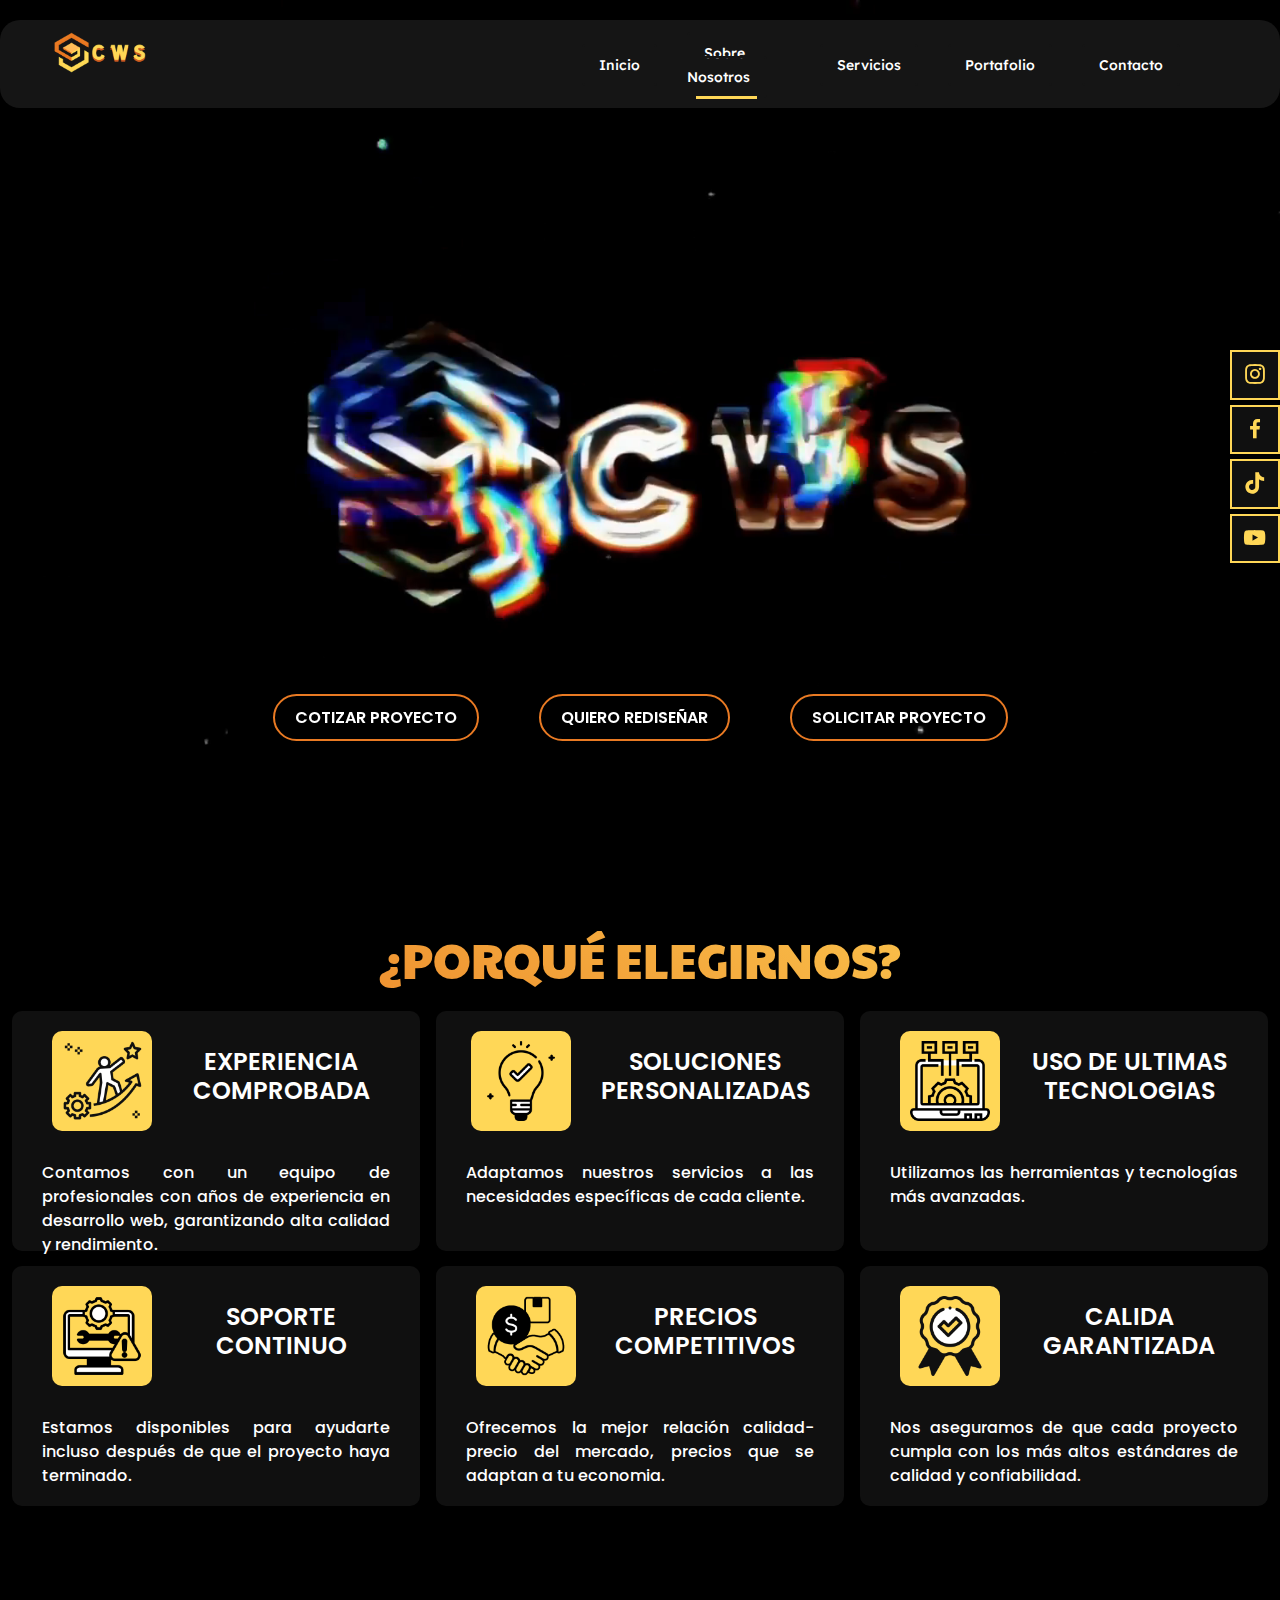
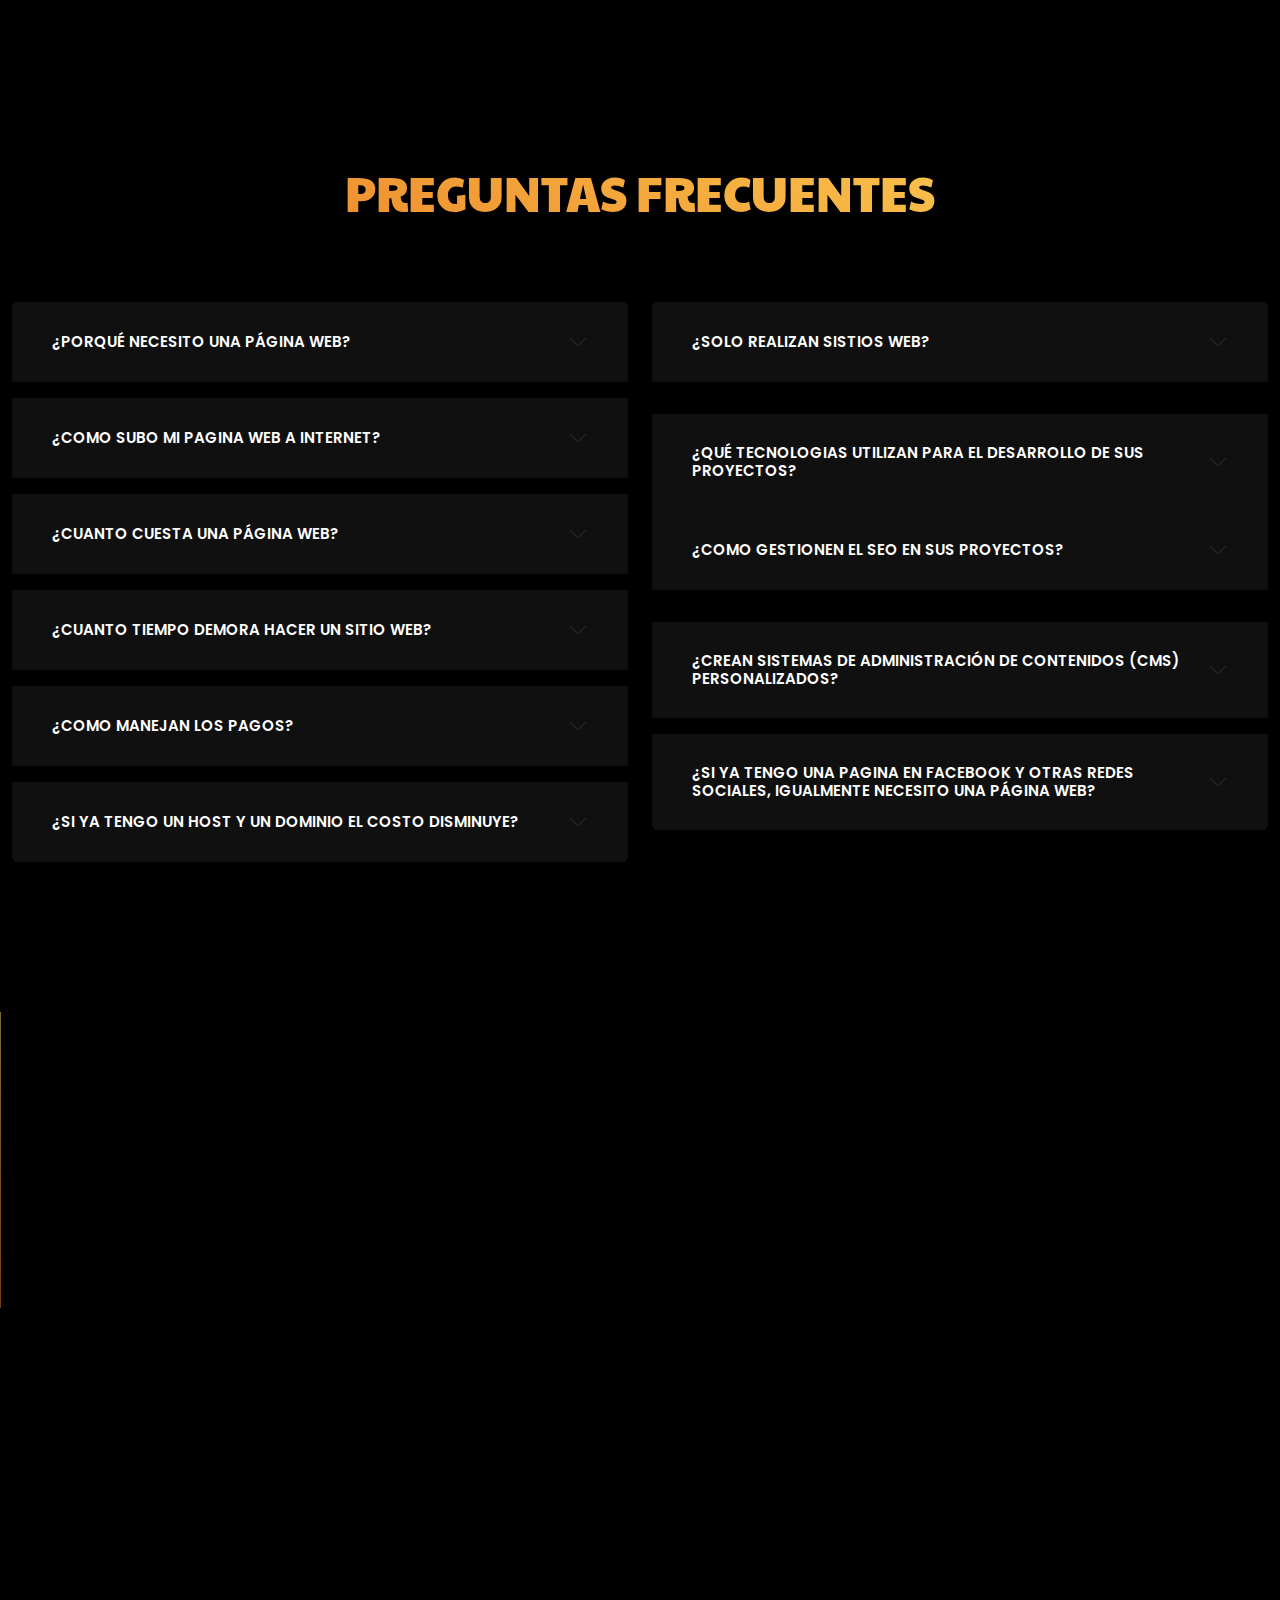
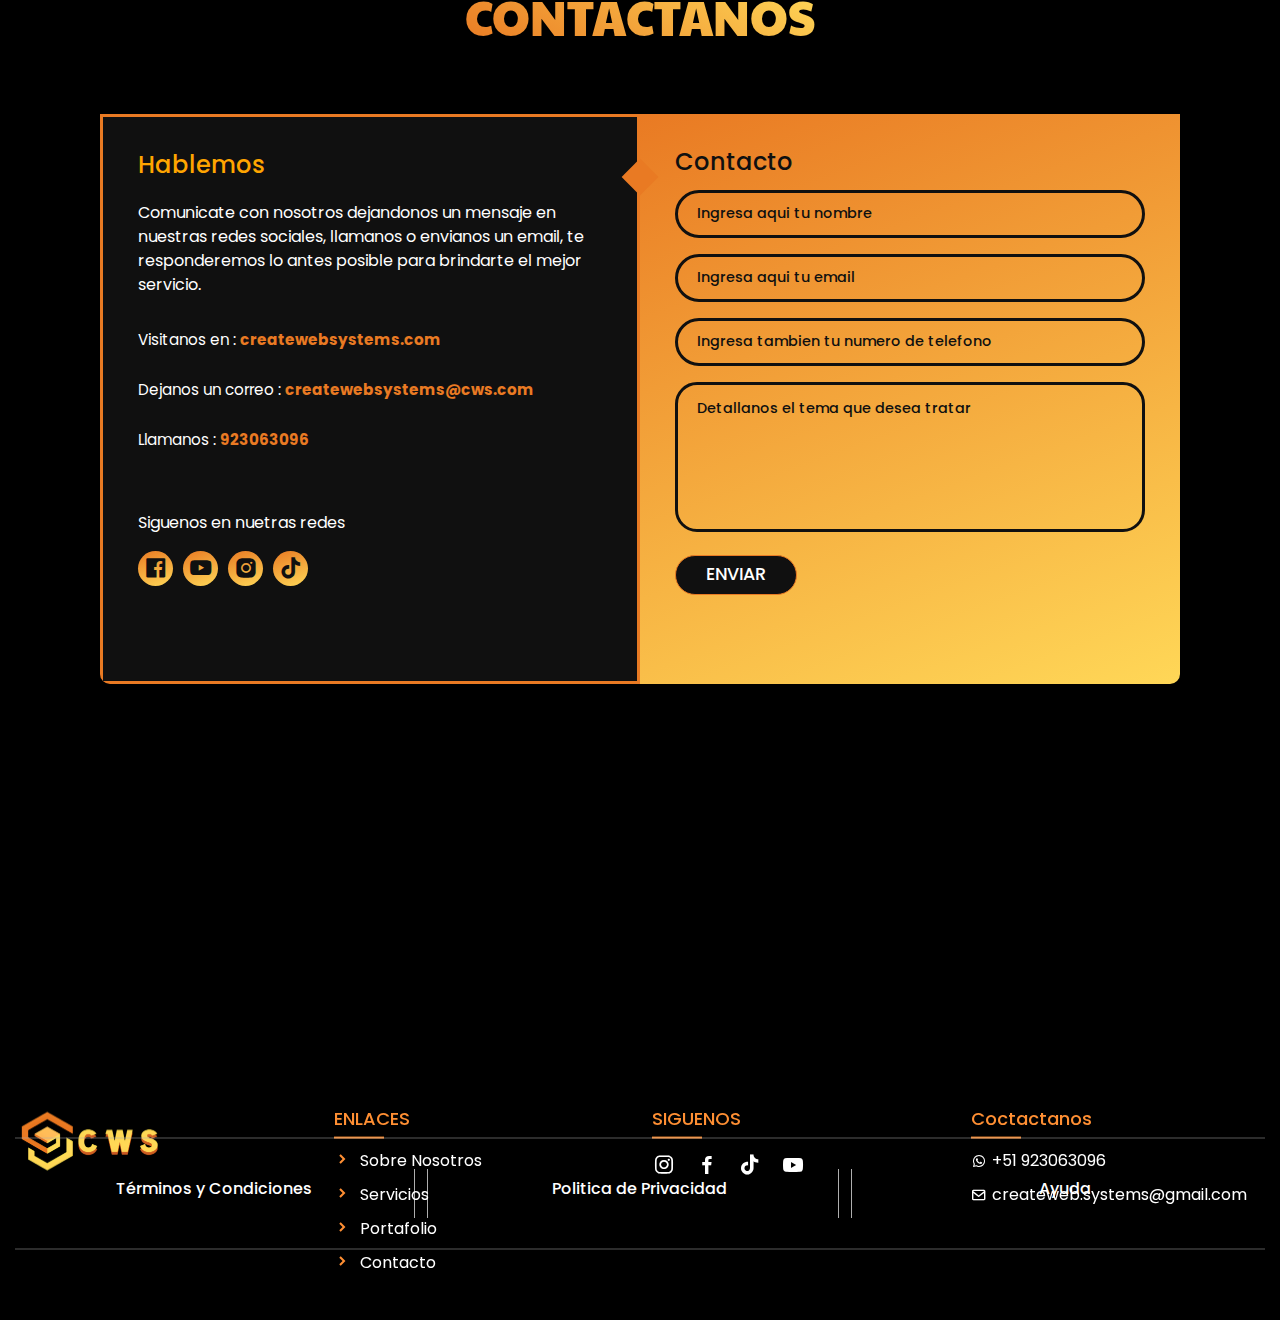
<file: assets/html/about.html>
<!DOCTYPE html>
<html lang="en">

<head>
    <meta charset="UTF-8">
    <meta name="viewport" content="width=device-width, initial-scale=1.0">
    <title>CreateWeb Systems</title>

    <!-- IMPORTAMOS BOOTSTRAP -->
    <link href="https://cdn.jsdelivr.net/npm/bootstrap@5.3.0-alpha3/dist/css/bootstrap.min.css" rel="stylesheet">

    <!-- CAMBIAMOS EL ICONO DE INTERNET -->
    <link rel="icon" href="../images/logotipo.png">

    <!-- CONECTAMOS NUESTRO ARCHIVO CSS -->
    <link rel="stylesheet" href="../css/style.css">
    <link rel="stylesheet" href="../css/catalogo.css">

    <!-- FUENTE DE ICONOS -->
    <link href='https://unpkg.com/boxicons@2.1.4/css/boxicons.min.css' rel='stylesheet'>
    <link href="https://cdn.jsdelivr.net/npm/bootstrap-icons/font/bootstrap-icons.css" rel="stylesheet">

    <!-- FUENTE DE LETRAS -->
    <link rel="preconnect" href="https://fonts.googleapis.com">
    <link rel="preconnect" href="https://fonts.gstatic.com" crossorigin>
    <link href="https://fonts.googleapis.com/css2?family=Lexend:wght@100..900&display=swap" rel="stylesheet">
    <link
        href="https://fonts.googleapis.com/css2?family=Poppins:ital,wght@0,100;0,200;0,300;0,400;0,500;0,600;0,700;0,800;0,900;1,100;1,200;1,300;1,400;1,500;1,600;1,700;1,800;1,900&display=swap"
        rel="stylesheet">
    <link
        href="https://fonts.googleapis.com/css2?family=Paytone+One&family=Poppins:ital,wght@0,100;0,200;0,300;0,400;0,500;0,600;0,700;0,800;0,900;1,100;1,200;1,300;1,400;1,500;1,600;1,700;1,800;1,900&display=swap"
        rel="stylesheet">

    <!-- ANIMACIONES CSS -->
    <link rel="stylesheet" href="https://cdnjs.cloudflare.com/ajax/libs/animate.css/4.1.1/animate.min.css" />
    <link rel="stylesheet" href="https://cdn.jsdelivr.net/npm/swiper/swiper-bundle.min.css">
    <link rel="stylesheet" href="https://unpkg.com/aos@next/dist/aos.css" />
    <style>
        .background-video {
            position: absolute;
            top: 0;
            left: 0;
            width: 100%;
            height: 103vh;
            object-position: top top;
            object-fit: cover;
            z-index: 2;
        }
    </style>
</head>

<body>
    <div class="header-menu">
        <div class="collapse" id="navbarToggleExternalContent">
            <div class="bg-dark p-4 container-menu">
                <div class="menu-links">
                    <a href="../../index.html"><i class='bx bxs-circle'></i> Inicio</a>
                    <a href="../html/about.html"><i class='bx bxs-circle'></i> Sobre nosotros</a>
                    <a href="../html/service.html"><i class='bx bxs-circle'></i> Servicios</a>
                    <a href="../html/portafolios.html"><i class='bx bxs-circle'></i> Portafolio</a>
                    <a href="../html/contact.html"><i class='bx bxs-circle'></i> Contactanos</a>
                </div>
                <div class="menu-social-links">
                    <a href="https://www.instagram.com/createweb.systems/"><i class='bx bxl-instagram'></i></a>
                    <a href="https://www.facebook.com/create.web.systems?mibextid=ZbWKwL"><i
                            class='bx bxl-facebook'></i></a>
                    <a href="https://www.tiktok.com/@createweb_systems"><i class='bx bxl-tiktok'></i></a>
                    <a href="https://www.youtube.com/@CreateWeb.Systems"><i class='bx bxl-youtube'></i></a>
                </div>
            </div>
        </div>
        <nav class="navbar navbar-dark bg-dark">
            <div class="container-fluid" style="display: flex;">
                <a href="../../index.html"><img class="menu-logo" style="width: 100px" src="../images/logo.png"
                        alt=""></a>
                <button class="navbar-toggler" type="button" data-bs-toggle="collapse"
                    data-bs-target="#navbarToggleExternalContent" aria-controls="navbarToggleExternalContent"
                    aria-expanded="false" aria-label="Toggle navigation">
                    <span class="navbar-toggler-icon"></span>
                </button>
            </div>
        </nav>
    </div>

    <nav>
        <a class="animate__animated animate__fadeInRight" href="https://www.instagram.com/createweb.systems/"><i
                class='bx bxl-instagram'></i></a>
        <a class="animate__animated animate__fadeInRight"
            href="https://www.facebook.com/create.web.systems?mibextid=ZbWKwL"><i class='bx bxl-facebook'></i></a>
        <a class="animate__animated animate__fadeInRight" href="https://www.tiktok.com/@createweb_systems"><i
                class='bx bxl-tiktok'></i></a>
        <a class="animate__animated animate__fadeInRight" href="https://www.youtube.com/@CreateWeb.Systems"><i
                class='bx bxl-youtube'></i></a>
    </nav>

    <header>
        <div class="header-container container">
            <div class="row">
                <div class="col-md-6" style="width: 40%;">
                    <div class="header-logo animate__animated animate__fadeInLeft">
                        <a href="../../index.html"><img src="../images/logo.png" alt=""></a>
                    </div>
                </div>
                <div class="col-md-6" style="width: 60%;">
                    <div class="navbar animate__animated animate__fadeInRight">
                        <ul class="navbar-nav">
                            <li><a href="../../index.html">Inicio</a></li>
                            <li><a class="active" href="../html/about.html">Sobre Nosotros</a></li>
                            <li><a href="../html/service.html">Servicios</a></li>
                            <li><a href="../html/portafolios.html">Portafolio</a></li>
                            <li><a href="../html/contact.html">Contacto</a></li>
                        </ul>
                    </div>
                </div>
            </div>
        </div>
    </header>

    <div class="hero">
        <div class="hero-container">
            <video id="backgroundVideo" muted loop autoplay class="background-video">
                <source src="../../Intro.mp4" type="video/mp4">
            </video>
            <div class="hero-buttons animate__animated animate__fadeInUp">
                <button class="one"><a href="https://wa.me/+51923063096" class="cotizar">COTIZAR PROYECTO</a></button>
                <button class="two"><a href="https://wa.me/+51923063096" class="rediseño">QUIERO REDISEÑAR</a></button>
                <button class="three"><a href="https://wa.me/+51923063096" class="proyecto">SOLICITAR
                        PROYECTO</a></button>
            </div>
        </div>
    </div>

    <div class="choose" style="padding: 100px 0;">
        <div class="choose-container container" style="display: flex; flex-direction: column; gap: 15px;">
            <div class="choose-title">
                <h3>¿Porqué Elegirnos?</h3>
            </div>
            <div class="row g-3">
                <div class="col-md-4">
                    <div class="choose-content">
                        <div class="choose-content-header">
                            <img src="../images/experiencia.png" alt="">
                            <h4>EXPERIENCIA COMPROBADA</h4>
                        </div>
                        <div class="choose-desc">
                            <p>Contamos con un equipo de profesionales con años de experiencia en desarrollo web,
                                garantizando alta calidad y rendimiento.</p>
                        </div>
                    </div>
                </div>
                <div class="col-md-4">
                    <div class="choose-content">
                        <div class="choose-content-header">
                            <img src="../images/soluciones_personalizadas.png" alt="">
                            <h4>SOLUCIONES PERSONALIZADAS</h4>
                        </div>
                        <div class="choose-desc">
                            <p>Adaptamos nuestros servicios a las necesidades específicas de cada cliente.</p>
                        </div>
                    </div>
                </div>
                <div class="col-md-4">
                    <div class="choose-content">
                        <div class="choose-content-header">
                            <img src="../images/tecnologias.png" alt="">
                            <h4>USO DE ULTIMAS TECNOLOGIAS</h4>
                        </div>
                        <div class="choose-desc">
                            <p>Utilizamos las herramientas y tecnologías más avanzadas.</p>
                        </div>
                    </div>
                </div>
            </div>
            <div class="row g-3">
                <div class="col-md-4">
                    <div class="choose-content">
                        <div class="choose-content-header">
                            <img src="../images/soporte-continuo.png" alt="">
                            <h4>SOPORTE CONTINUO</h4>
                        </div>
                        <div class="choose-desc">
                            <p>Estamos disponibles para ayudarte incluso después de que el proyecto haya terminado.</p>
                        </div>
                    </div>
                </div>
                <div class="col-md-4">
                    <div class="choose-content">
                        <div class="choose-content-header">
                            <img src="../images/precios_competitivos.png" alt="">
                            <h4>PRECIOS COMPETITIVOS</h4>
                        </div>
                        <div class="choose-desc">
                            <p>Ofrecemos la mejor relación calidad-precio del mercado, precios que se adaptan a tu
                                economia.</p>
                        </div>
                    </div>
                </div>
                <div class="col-md-4">
                    <div class="choose-content">
                        <div class="choose-content-header">
                            <img src="../images/calidad.png" alt="">
                            <h4>CALIDA GARANTIZADA</h4>
                        </div>
                        <div class="choose-desc">
                            <p>Nos aseguramos de que cada proyecto cumpla con los más altos estándares de calidad y
                                confiabilidad.</p>
                        </div>
                    </div>
                </div>
            </div>
        </div>
    </div>

    <div class="faq" style="padding: 100px 0;">
        <div class="faq-container container" style="max-width: 1400px;">
            <div class="faq-title" data-aos="slide-up" data-aos-duration="1000">
                <h3>PREGUNTAS FRECUENTES</h2>
            </div>
            <div class="row" style="padding: 50px 0;">
                <!-- Columna izquierda -->
                <div class="col-md-6">
                    <div class="accordion" id="accordionLeft">
                        <div class="accordion-item" data-aos="slide-up" data-aos-duration="1000">
                            <h2 class="accordion-header" id="heading1">
                                <button class="accordion-button collapsed" type="button" data-bs-toggle="collapse"
                                    data-bs-target="#collapse1" aria-expanded="false" aria-controls="collapse1">
                                    ¿PORQUÉ NECESITO UNA PÁGINA WEB?
                                </button>
                            </h2>
                            <div id="collapse1" class="accordion-collapse collapse" aria-labelledby="heading1"
                                data-bs-parent="#accordionLeft">
                                <div class="accordion-body">
                                    Es esencial para cualquier empresa, ya que te permite llegar a nuevos clientes,
                                    ofrecer tus productos y servicios de manera accesible, y construir una presencia en
                                    línea. Una página web no solo aumenta la visibilidad y el alcance de tu empresa,
                                    sino que también fortalece la confianza de los consumidores, mejora la comunicación
                                    y te permite aprovechar las herramientas de marketing digital y ventas en línea.
                                </div>
                            </div>
                        </div>
                        <div class="accordion-item" data-aos="slide-up" data-aos-duration="1000" data-aos-delay="100">
                            <h2 class="accordion-header" id="heading2">
                                <button class="accordion-button collapsed" type="button" data-bs-toggle="collapse"
                                    data-bs-target="#collapse2" aria-expanded="false" aria-controls="collapse2">
                                    ¿COMO SUBO MI PAGINA WEB A INTERNET?
                                </button>
                            </h2>
                            <div id="collapse2" class="accordion-collapse collapse" aria-labelledby="heading2"
                                data-bs-parent="#accordionLeft">
                                <div class="accordion-body">
                                    Para que su sitio web se encuentre en linea y visible para todos sus usuarios y
                                    clientes es importante saber lo que es el Host y el Dominio. El hosting, o
                                    alojamiento web, se refiere al servicio que proporciona el espacio físico en un
                                    servidor donde se almacenan los archivos, bases de datos y demás recursos necesarios
                                    para que un sitio web sea accesible a través de Internet. Un dominio es el
                                    identificador único y legible de una dirección en Internet, asociado a un recurso o
                                    página web generalmente seguida de una extensión como .com, .org, o .net.
                                </div>
                            </div>
                        </div>
                        <div class="accordion-item" data-aos="slide-up" data-aos-duration="1000" data-aos-delay="100">
                            <h2 class="accordion-header" id="heading3">
                                <button class="accordion-button collapsed" type="button" data-bs-toggle="collapse"
                                    data-bs-target="#collapse3" aria-expanded="false" aria-controls="collapse3">
                                    ¿CUANTO CUESTA UNA PÁGINA WEB?
                                </button>
                            </h2>
                            <div id="collapse3" class="accordion-collapse collapse" aria-labelledby="heading3"
                                data-bs-parent="#accordionLeft">
                                <div class="accordion-body">
                                    El costo de una página web varía según la complejidad del proyecto. Puede incluir el
                                    diseño, desarrollo, y el mantenimiento mensual. Nosotros te ofreceremos un
                                    presupuesto personalizado basado en lo que necesites, para que puedas obtener la
                                    mejor opción dentro de tu presupuesto.
                                </div>
                            </div>
                        </div>
                        <div class="accordion-item" data-aos="slide-up" data-aos-duration="1000" data-aos-delay="100">
                            <h2 class="accordion-header" id="heading4">
                                <button class="accordion-button collapsed" type="button" data-bs-toggle="collapse"
                                    data-bs-target="#collapse4" aria-expanded="false" aria-controls="collapse4">
                                    ¿CUANTO TIEMPO DEMORA HACER UN SITIO WEB?
                                </button>
                            </h2>
                            <div id="collapse4" class="accordion-collapse collapse" aria-labelledby="heading4"
                                data-bs-parent="#accordionLeft">
                                <div class="accordion-body">
                                    El tiempo de entrega depende de la complejidad del proyecto. En general, para un
                                    sitio web básico, puede tardar entre 2 y 4 semanas. Sin embargo, te mantendremos
                                    informado en cada etapa del proceso.
                                </div>
                            </div>
                        </div>
                        <div class="accordion-item" data-aos="slide-up" data-aos-duration="1000" data-aos-delay="100">
                            <h2 class="accordion-header" id="heading5">
                                <button class="accordion-button collapsed" type="button" data-bs-toggle="collapse"
                                    data-bs-target="#collapse5" aria-expanded="false" aria-controls="collapse5">
                                    ¿COMO MANEJAN LOS PAGOS?
                                </button>
                            </h2>
                            <div id="collapse5" class="accordion-collapse collapse" aria-labelledby="heading5"
                                data-bs-parent="#accordionLeft">
                                <div class="accordion-body">
                                    En CreateWeb Systems manejamos el pago por hitos o por fases, esto significa que el
                                    cliente debera cancelar un 30% del pago total al principio del proyecto y el 70% se
                                    completa al final de la entrega del proyecto. Manejamos este metodo ya que
                                    proporciona seguridad tanto al cliente como a nosotros, ya que asi usted se asegura
                                    de obtener si o si su pàgia web y nosotros nos aseguramos que usted estará
                                    totalmente comprometido con el proyecto.
                                </div>
                            </div>
                        </div>
                        <div class="accordion-item" data-aos="slide-up" data-aos-duration="1000" data-aos-delay="100">
                            <h2 class="accordion-header" id="heading6">
                                <button class="accordion-button collapsed" type="button" data-bs-toggle="collapse"
                                    data-bs-target="#collapse6" aria-expanded="false" aria-controls="collapse6">
                                    ¿SI YA TENGO UN HOST Y UN DOMINIO EL COSTO DISMINUYE?
                                </button>
                            </h2>
                            <div id="collapse6" class="accordion-collapse collapse" aria-labelledby="heading6"
                                data-bs-parent="#accordionLeft">
                                <div class="accordion-body">
                                    En efecto, si usted ya cuenta con un host y un dominio entonces no le cobrariamos
                                    ese servicio, solo se le cobraria el sitio web o el software acordado
                                </div>
                            </div>
                        </div>
                    </div>
                </div>
                <!-- Columna derecha -->
                <div class="col-md-6">
                    <div class="accordion" id="accordionRight">
                        <div class="accordion-item" data-aos="slide-up" data-aos-duration="1000">
                            <h2 class="accordion-header" id="heading7">
                                <button class="accordion-button collapsed" type="button" data-bs-toggle="collapse"
                                    data-bs-target="#collapse7" aria-expanded="false" aria-controls="collapse7">
                                    ¿SOLO REALIZAN SISTIOS WEB?
                                </button>
                            </h2>
                            <div id="collapse7" class="accordion-collapse collapse" aria-labelledby="heading7"
                                data-bs-parent="#accordionRight">
                                <div class="accordion-body">
                                    No, en CreateWeb Systems no solo proporcionamos sitios web, ya que somos una empresa
                                    de Desarrollo Web, realizamos sitios web, sistemas de gestion, kardex, eecommerce,
                                    landing page y muchos otros servicios
                                </div>
                            </div>
                        </div>
                        <div class="accordion-item" data-aos="slide-up" data-aos-duration="1000" data-aos-delay="100">
                            <h2 class="accordion-header" id="heading8">
                                <button class="accordion-button collapsed" type="button" data-bs-toggle="collapse"
                                    data-bs-target="#collapse8" aria-expanded="false" aria-controls="collapse8">
                                    ¿QUÉ TECNOLOGIAS UTILIZAN PARA EL DESARROLLO DE SUS PROYECTOS?
                                </button>
                            </h2>
                            <div id="collapse8" class="accordion-collapse collapse" aria-labelledby="heading8"
                                data-bs-parent="#accordionRight">
                                <div class="accordion-body">
                                    Utilizamos las ultimas tecnologias en entorno web tales como, Pyhton, Flask y
                                    Django, ademas de frameworks como React y Laravel dependiendo de tus necesidades.
                                    También implementamos soluciones personalizadas basadas en tus requerimientos
                                    específicos.
                                </div>
                            </div>
                        </div>
                        <div class="accordion-item" data-aos="slide-up" data-aos-duration="1000" data-aos-delay="100">
                            <h2 class="accordion-header" id="heading9">
                                <button class="accordion-button collapsed" type="button" data-bs-toggle="collapse"
                                    data-bs-target="#collapse9" aria-expanded="false" aria-controls="collapse9">
                                    ¿COMO GESTIONEN EL SEO EN SUS PROYECTOS?
                                </button>
                            </h2>
                            <div id="collapse9" class="accordion-collapse collapse" aria-labelledby="heading9"
                                data-bs-parent="#accordionRight">
                                <div class="accordion-body">
                                    Realizamos una optimización SEO básica durante el desarrollo de la web,
                                    asegurándonos de que el sitio esté bien estructurado para los motores de búsqueda.
                                    Esto incluye optimización de etiquetas, velocidad de carga, y compatibilidad con
                                    dispositivos móviles. Para una optimización más avanzada, podemos ofrecerte un plan
                                    de SEO a largo plazo.
                                </div>
                            </div>
                        </div>
                        <div class="accordion-item" data-aos="slide-up" data-aos-duration="1000" data-aos-delay="100">
                            <h2 class="accordion-header" id="heading10">
                                <button class="accordion-button collapsed" type="button" data-bs-toggle="collapse"
                                    data-bs-target="#collapse10" aria-expanded="false" aria-controls="collapse10">
                                    ¿Crean sistemas de administración de contenidos (CMS) personalizados?
                                </button>
                            </h2>
                            <div id="collapse10" class="accordion-collapse collapse" aria-labelledby="heading10"
                                data-bs-parent="#accordionRight">
                                <div class="accordion-body">
                                    Sí, podemos desarrollar un CMS a medida que se ajuste exactamente a las necesidades
                                    de tu negocio, o podemos trabajar con sistemas como WordPress si prefieres una
                                    solución ya existente.
                                </div>
                            </div>
                        </div>
                        <div class="accordion-item" data-aos="slide-up" data-aos-duration="1000" data-aos-delay="100">
                            <h2 class="accordion-header" id="heading11">
                                <button class="accordion-button collapsed" type="button" data-bs-toggle="collapse"
                                    data-bs-target="#collapse11" aria-expanded="false" aria-controls="collapse11">
                                    ¿Si ya tengo una pagina en facebook y otras redes sociales, igualmente necesito una
                                    página web?
                                </button>
                            </h2>
                            <div id="collapse11" class="accordion-collapse collapse" aria-labelledby="heading11"
                                data-bs-parent="#accordionRight">
                                <div class="accordion-body">
                                    Aunque las redes sociales son una excelente manera de interactuar con tus clientes,
                                    una página web te da una presencia profesional y más control sobre tu marca. Además,
                                    permite funcionalidades como ventas online, blogs, o la recopilación de datos de
                                    contacto que las redes sociales no pueden ofrecer de manera tan efectiva.
                                </div>
                            </div>
                        </div>
                    </div>
                </div>
            </div>
        </div>
    </div>

    <div class="features">
        <div class="features-container">
            <div class="mision" data-aos="slide-right" data-aos-duration="1000">
                <div class="mision-title">
                    <h3>MISIÓN</h3>
                    <p>En Create Web Systems, nuestra misión es convertirnos en la opción número uno para nuestros
                        clientes, ofreciendo soluciones web innovadoras y personalizadas que impulsen el éxito de sus
                        proyectos. Nos enfocamos en comprender las necesidades únicas de cada cliente para brindarles
                        productos de calidad, con un enfoque en la eficiencia, la funcionalidad y el diseño. Nuestro
                        compromiso es asegurar que cada desarrollo web entregue valor y genere resultados tangibles.</p>
                </div>
            </div>
            <div class="vision" data-aos="slide-left" data-aos-duration="1000">
                <div class="vision-title">
                    <h3>VISIÓN</h3>
                    <p>Nuestra visión es expandirnos internacionalmente, creciendo junto a nuestros clientes y
                        convirtiéndonos en un referente global en el desarrollo web. Aspiramos a establecer alianzas
                        sólidas y duraderas que nos permitan innovar constantemente, adaptarnos a las tendencias
                        tecnológicas emergentes y ayudar a las empresas de todo el mundo a alcanzar su máximo potencial
                        en el entorno digital.</p>
                </div>
            </div>
        </div>
    </div>

    <div class="contact" style="padding: 100px 0 !important;">
        <div class="contact-container container" style="max-width: 1600px !important;">
            <div class="contact-title">
                <h3>CONTACTANOS</h3>
            </div>
            <div class="form" style="padding-top: 60px;">
                <div class="contact-info">
                    <h3 class="title">Hablemos</h3>
                    <p class="text">
                        Comunicate con nosotros dejandonos un mensaje en nuestras redes sociales, llamanos o envianos un
                        email, te responderemos lo antes posible para brindarte el mejor servicio.
                    </p>
                    <div class="info">
                        <div class="information">
                            <p>Visitanos en : <a style="color: #E97A23; font-weight: bold;"
                                    href="#">createwebsystems.com</a></p>
                        </div>
                        <div class="information">
                            <p>Dejanos un correo : <a style="color: #E97A23; font-weight: bold;"
                                    href="mailto:createwebsystems@cws.com">createwebsystems@cws.com</a></p>
                        </div>
                        <div class="information">
                            <p>Llamanos : <a style="color: #E97A23; font-weight: bold;"
                                    href="https://wa.me/+51923063096">923063096</a></p>
                        </div>
                    </div>
                    <div class="social-media">
                        <p>Siguenos en nuetras redes</p>
                        <div class="social-icons">
                            <a href="https://www.facebook.com/create.web.systems?mibextid=ZbWKwL">
                                <i class='bx bxl-facebook-square'></i>
                            </a>
                            <a href="https://www.youtube.com/@CreateWeb.Systems">
                                <i class='bx bxl-youtube'></i>
                            </a>
                            <a href="https://www.instagram.com/createweb.systems/">
                                <i class='bx bxl-instagram-alt'></i>
                            </a>
                            <a href="https://www.tiktok.com/@createweb_systems">
                                <i class='bx bxl-tiktok'></i>
                            </a>
                        </div><br>
                    </div>
                </div>

                <div class="contact-form">
                    <span class="circle one"></span>
                    <span class="circle two"></span>
                    <form action="" autocomplete="off">
                        <h3 class="title">Contacto</h3>
                        <div class="input-container">
                            <input type="text" name="name" class="input" />
                            <label for="">Ingresa aqui tu nombre</label>
                            <span>Ingresa aqui tu nombre</span>
                        </div>
                        <div class="input-container">
                            <input type="email" name="email" class="input" />
                            <label for="">Ingresa aqui tu email</label>
                            <span>Ingresa aqui tu email</span>
                        </div>
                        <div class="input-container">
                            <input type="tel" name="phone" class="input" />
                            <label for="">Ingresa tambien tu numero de telefono</label>
                            <span>Ingresa tambien tu numero de telefono</span>
                        </div>
                        <div class="input-container textarea">
                            <textarea name="message" class="input"></textarea>
                            <label for="">Detallanos el tema que desea tratar</label>
                            <span>Detallanos el tema que desea tratar</span>
                        </div>
                        <input type="submit" value="Enviar" class="btn" />
                    </form>
                </div>
            </div>
        </div>
    </div>

    <footer>
        <div class="container" style="max-width: 1500px;">
            <div class="row footer-content" data-aos="slide-up">
                <div class="col-md-3">
                    <div class="footer-logo">
                        <a href="../../index.html"><img src="../images/logo.png" alt=""></a>
                    </div>
                </div>
                <div class="col-md-3">
                    <div class="important">
                        <h3>ENLACES</h3>
                        <ul>
                            <li><a href="../html/about.html"><i class='bx bxs-chevron-right'></i>Sobre Nosotros</a>
                            </li>
                            <li><a href="../html/service.html"><i class='bx bxs-chevron-right'></i>Servicios</a>
                            </li>
                            <li><a href="../html/portafolios.html"><i
                                        class='bx bxs-chevron-right'></i>Portafolio</a></li>
                            <li><a href="../html/contact.html"><i class='bx bxs-chevron-right'></i>Contacto</a></li>
                        </ul>
                    </div>
                </div>
                <div class="col-md-3">
                    <div class="links">
                        <h3>SIGUENOS</h3>
                        <div class="social">
                            <a href="https://www.instagram.com/createweb.systems/"><i class='bx bxl-instagram'></i></a>
                            <a href="https://www.facebook.com/create.web.systems?mibextid=ZbWKwL"><i
                                    class='bx bxl-facebook'></i></a>
                            <a href="https://www.tiktok.com/@createweb_systems"><i class='bx bxl-tiktok'></i></a>
                            <a href="https://www.youtube.com/@CreateWeb.Systems"><i class='bx bxl-youtube'></i></a>
                        </div>
                    </div>
                </div>
                <div class="col-md-3">
                    <div class="email-us">
                        <h3>Coctactanos</h3>
                        <div class="whatsapp">
                            <a href="https://wa.me/+51923063096?text=Hola,%20te%20gustaría%20obtener%20más%20información?"
                                target="_blank"><i class='bx bxl-whatsapp'></i>+51 923063096</a>
                            <a href="mailto:createweb.systems@gmail.com" target="_blank"><i
                                    class='bx bx-envelope'></i>createweb.systems@gmail.com</a>
                        </div>
                    </div>
                </div>
            </div>

            <hr>

            <div class="row links">
                <div class="col-md-4" style="text-align: center;border-right: 1px solid #afafaf;">
                    <div class="terms">
                        <a href="../html/terminos.html" target="_blank">
                            <h4>Términos y Condiciones</h4>
                        </a>
                    </div>
                </div>

                <div class="col-md-4" style="text-align: center;border-right: 1px solid #afafaf;"">
                <div class=" privacy">
                    <a href="../html/politica.html" target="_blank">
                        <h4>Politica de Privacidad</h4>
                    </a>
                </div>
            </div>

            <div class="col-md-4" style="text-align: center;">
                <div class="help">
                    <a href="https://wa.me/+51923063096?text=Hola,%20te%20gustaría%20obtener%20más%20información?"
                        target="_blank">
                        <h4>Ayuda</h4>
                    </a>
                </div>
            </div>
        </div>
        <hr>
    </footer>

    <!-- QUERYS DE BOOTSTRAP -->
    <script src="https://cdn.jsdelivr.net/npm/bootstrap@5.3.0-alpha3/dist/js/bootstrap.bundle.min.js"></script>

    <!-- SCRIPT DE LAS ANIMACIONES CSS -->
    <script src="https://unpkg.com/aos@next/dist/aos.js"></script>
    <script src="https://cdn.jsdelivr.net/npm/swiper/swiper-bundle.min.js"></script>

    <script>
        AOS.init();
    </script>
    <script>
        window.addEventListener("scroll", function () {
            const header = document.querySelector("header");
            if (window.scrollY > 0) {
                header.classList.add("scrolled");
            } else {
                header.classList.remove("scrolled");
            }
        });
    </script>
</body>

</html>
</file>
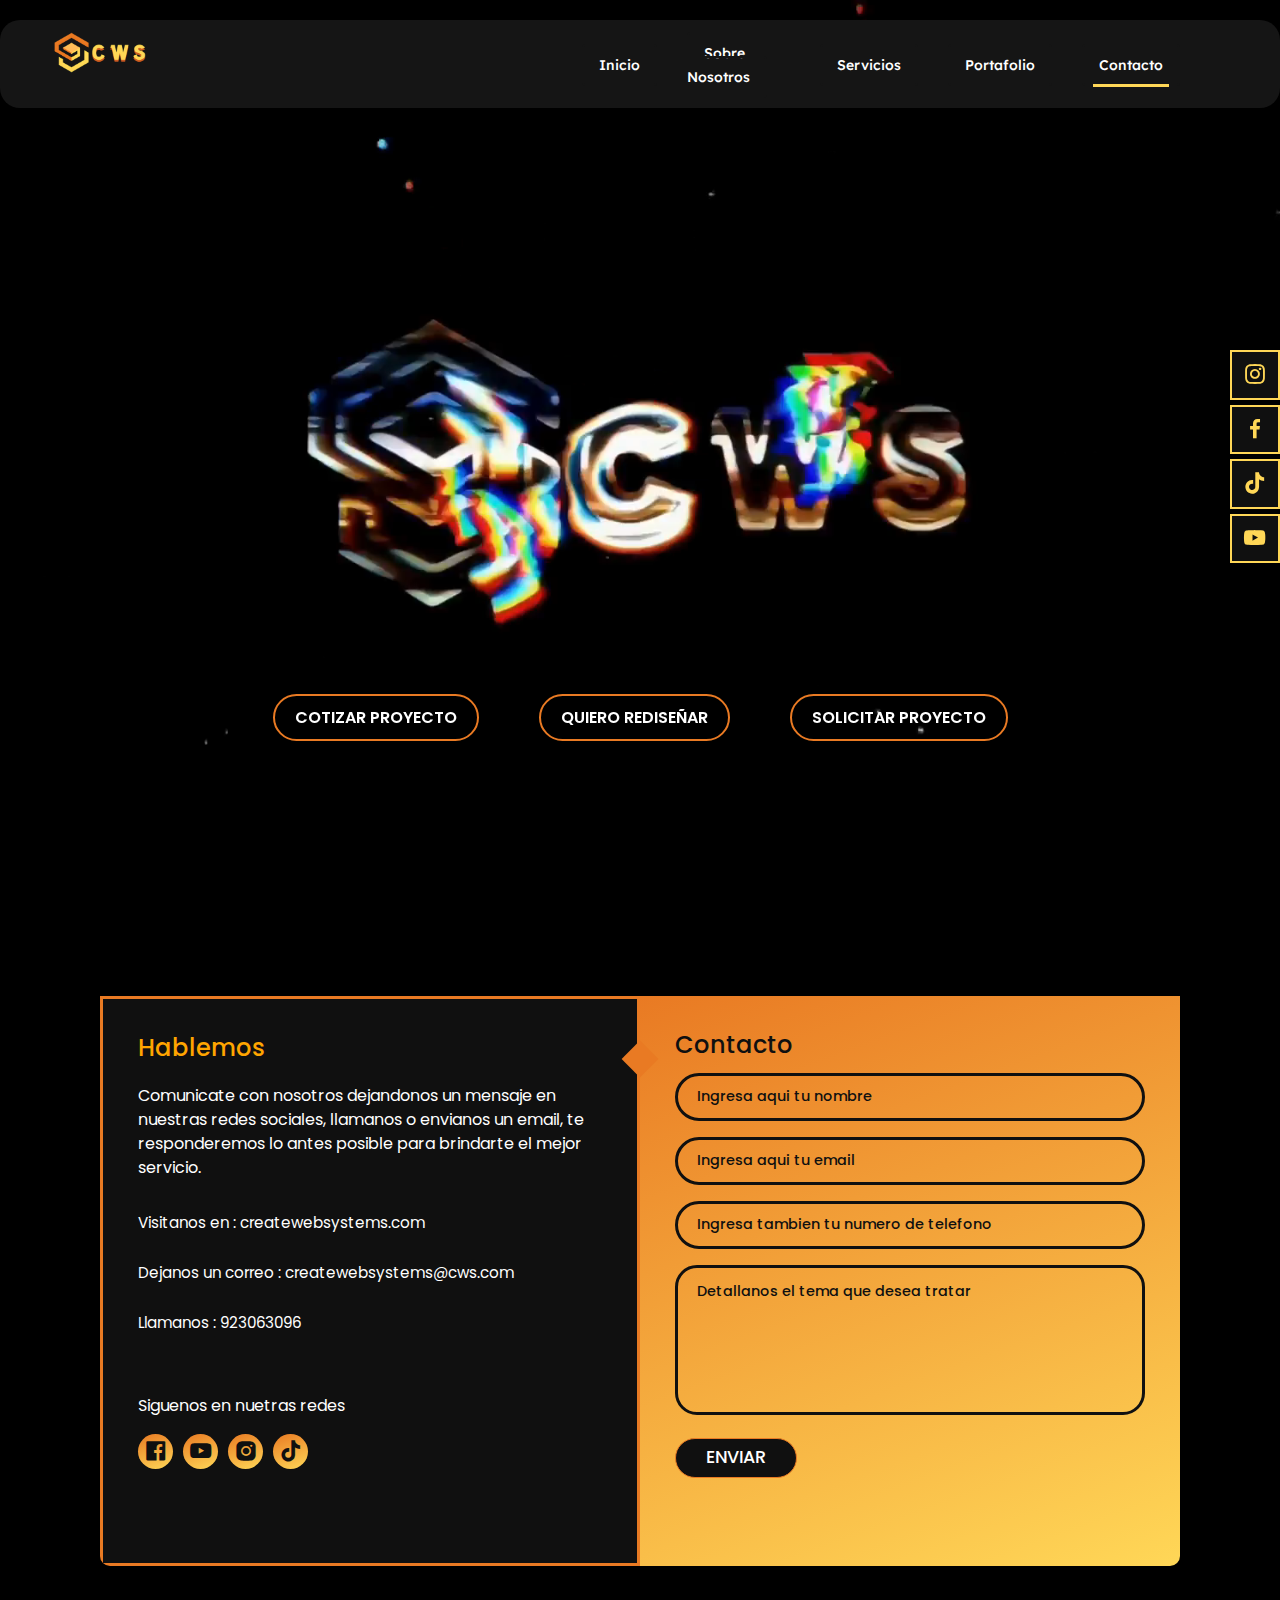
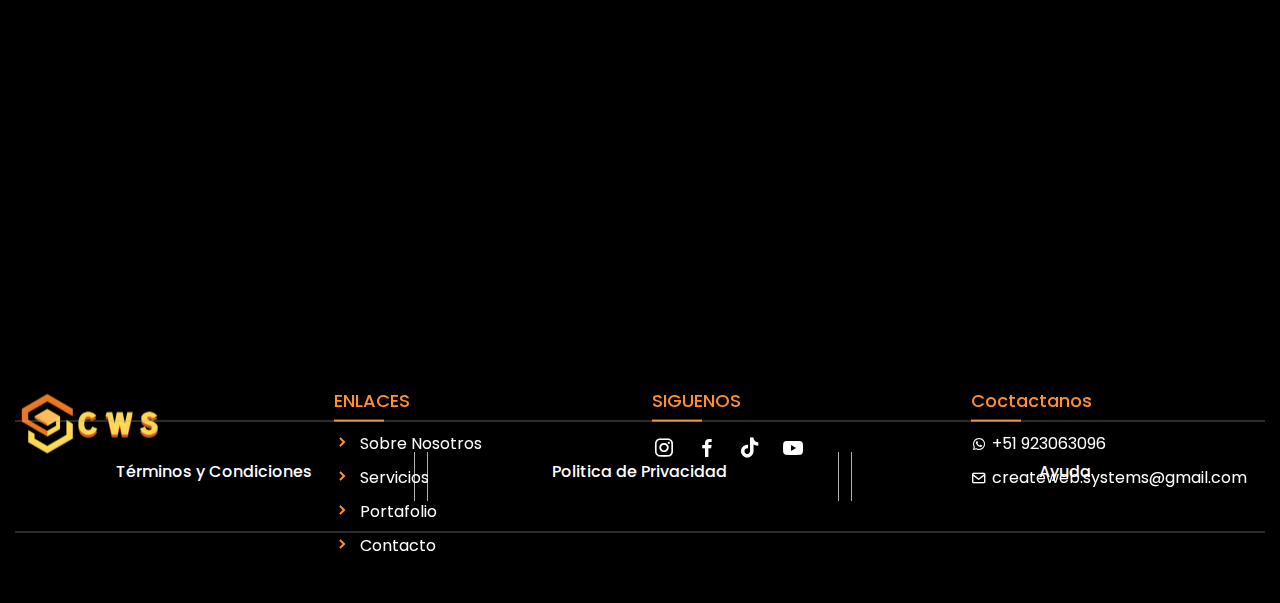
<file: assets/html/contact.html>
<!DOCTYPE html>
<html lang="en">

<head>
    <meta charset="UTF-8">
    <meta name="viewport" content="width=device-width, initial-scale=1.0">
    <title>CreateWeb Systems</title>

    <!-- IMPORTAMOS BOOTSTRAP -->
    <link href="https://cdn.jsdelivr.net/npm/bootstrap@5.3.0-alpha3/dist/css/bootstrap.min.css" rel="stylesheet">

    <!-- CAMBIAMOS EL ICONO DE INTERNET -->
    <link rel="icon" href="../images/logotipo.png">

    <!-- CONECTAMOS NUESTRO ARCHIVO CSS -->
    <link rel="stylesheet" href="../css/style.css">
    <link rel="stylesheet" href="../css/catalogo.css">

    <!-- FUENTE DE ICONOS -->
    <link href='https://unpkg.com/boxicons@2.1.4/css/boxicons.min.css' rel='stylesheet'>
    <link href="https://cdn.jsdelivr.net/npm/bootstrap-icons/font/bootstrap-icons.css" rel="stylesheet">

    <!-- FUENTE DE LETRAS -->
    <link rel="preconnect" href="https://fonts.googleapis.com">
    <link rel="preconnect" href="https://fonts.gstatic.com" crossorigin>
    <link href="https://fonts.googleapis.com/css2?family=Lexend:wght@100..900&display=swap" rel="stylesheet">
    <link
        href="https://fonts.googleapis.com/css2?family=Poppins:ital,wght@0,100;0,200;0,300;0,400;0,500;0,600;0,700;0,800;0,900;1,100;1,200;1,300;1,400;1,500;1,600;1,700;1,800;1,900&display=swap"
        rel="stylesheet">
    <link
        href="https://fonts.googleapis.com/css2?family=Paytone+One&family=Poppins:ital,wght@0,100;0,200;0,300;0,400;0,500;0,600;0,700;0,800;0,900;1,100;1,200;1,300;1,400;1,500;1,600;1,700;1,800;1,900&display=swap"
        rel="stylesheet">

    <!-- ANIMACIONES CSS -->
    <link rel="stylesheet" href="https://cdnjs.cloudflare.com/ajax/libs/animate.css/4.1.1/animate.min.css" />
    <link rel="stylesheet" href="https://cdn.jsdelivr.net/npm/swiper/swiper-bundle.min.css">
    <link rel="stylesheet" href="https://unpkg.com/aos@next/dist/aos.css" />
    <style>
        .background-video {
            position: absolute;
            top: 0;
            left: 0;
            width: 100%;
            height: 103vh;
            object-position: top top;
            object-fit: cover;
            z-index: 2;
        }
    </style>
</head>

<body>
    <div class="header-menu">
        <div class="collapse" id="navbarToggleExternalContent">
            <div class="bg-dark p-4 container-menu">
                <div class="menu-links">
                    <a href="../../index.html"><i class='bx bxs-circle'></i> Inicio</a>
                    <a href="../html/about.html"><i class='bx bxs-circle'></i> Sobre nosotros</a>
                    <a href="../html/service.html"><i class='bx bxs-circle'></i> Servicios</a>
                    <a href="../html/portafolios.html"><i class='bx bxs-circle'></i> Portafolio</a>
                    <a href="../html/contact.html"><i class='bx bxs-circle'></i> Contactanos</a>
                </div>
                <div class="menu-social-links">
                    <a href="https://www.instagram.com/createweb.systems/"><i class='bx bxl-instagram'></i></a>
                    <a href="https://www.facebook.com/create.web.systems?mibextid=ZbWKwL"><i
                            class='bx bxl-facebook'></i></a>
                    <a href="https://www.tiktok.com/@createweb_systems"><i class='bx bxl-tiktok'></i></a>
                    <a href="https://www.youtube.com/@CreateWeb.Systems"><i class='bx bxl-youtube'></i></a>
                </div>
            </div>
        </div>
        <nav class="navbar navbar-dark bg-dark">
            <div class="container-fluid" style="display: flex;">
                <a href="index.html"><img class="menu-logo" style="width: 100px" src="../images/logo.png"
                        alt=""></a>
                <button class="navbar-toggler" type="button" data-bs-toggle="collapse"
                    data-bs-target="#navbarToggleExternalContent" aria-controls="navbarToggleExternalContent"
                    aria-expanded="false" aria-label="Toggle navigation">
                    <span class="navbar-toggler-icon"></span>
                </button>
            </div>
        </nav>
    </div>

    <nav>
        <a class="animate__animated animate__fadeInRight" href="https://www.instagram.com/createweb.systems/"><i
                class='bx bxl-instagram'></i></a>
        <a class="animate__animated animate__fadeInRight"
            href="https://www.facebook.com/create.web.systems?mibextid=ZbWKwL"><i class='bx bxl-facebook'></i></a>
        <a class="animate__animated animate__fadeInRight" href="https://www.tiktok.com/@createweb_systems"><i
                class='bx bxl-tiktok'></i></a>
        <a class="animate__animated animate__fadeInRight" href="https://www.youtube.com/@CreateWeb.Systems"><i
                class='bx bxl-youtube'></i></a>
    </nav>

    <header>
        <div class="header-container container">
            <div class="row">
                <div class="col-md-6" style="width: 40%;">
                    <div class="header-logo animate__animated animate__fadeInLeft">
                        <a href="/index.html"><img src="../images/logo.png" alt=""></a>
                    </div>
                </div>
                <div class="col-md-6" style="width: 60%;">
                    <div class="navbar animate__animated animate__fadeInRight">
                        <ul class="navbar-nav">
                            <li><a href="../../index.html">Inicio</a></li>
                            <li><a href="../html/about.html">Sobre Nosotros</a></li>
                            <li><a href="../html/service.html">Servicios</a></li>
                            <li><a href="../html/portafolios.html">Portafolio</a></li>
                            <li><a class="active" href="#">Contacto</a></li>
                        </ul>
                    </div>
                </div>
            </div>
        </div>
    </header>

    <div class="hero">
        <div class="hero-container">
            <video id="backgroundVideo" muted loop autoplay class="background-video">
                <source src="../../Intro.mp4" type="video/mp4">
            </video>
            <div class="hero-buttons animate__animated animate__fadeInUp">
                <button class="one"><a href="https://wa.me/+51923063096" class="cotizar">COTIZAR PROYECTO</a></button>
                <button class="two"><a href="https://wa.me/+51923063096" class="rediseño">QUIERO REDISEÑAR</a></button>
                <button class="three"><a href="https://wa.me/+51923063096" class="proyecto">SOLICITAR
                        PROYECTO</a></button>
            </div>
        </div>
    </div>

    <div class="contact" style="padding: 0 0 100px 0 !important;">
        <div class="contact-container container" style="max-width: 1600px !important; padding-top: 40px !important;">
            <div class="contact-title">
                <h3>CONTACTANOS</h3>
            </div>
            <div class="form" style="padding-top: 60px;">
                <div class="contact-info">
                    <h3 class="title">Hablemos</h3>
                    <p class="text">
                        Comunicate con nosotros dejandonos un mensaje en nuestras redes sociales, llamanos o envianos un
                        email, te responderemos lo antes posible para brindarte el mejor servicio.
                    </p>
                    <div class="info">
                        <div class="information">
                            <p>Visitanos en : createwebsystems.com</p>
                        </div>
                        <div class="information">
                            <p>Dejanos un correo : createwebsystems@cws.com</p>
                        </div>
                        <div class="information">
                            <p>Llamanos : 923063096</p>
                        </div>
                    </div>
                    <div class="social-media">
                        <p>Siguenos en nuetras redes</p>
                        <div class="social-icons">
                            <a href="#">
                                <i class='bx bxl-facebook-square'></i>
                            </a>
                            <a href="#">
                                <i class='bx bxl-youtube'></i>
                            </a>
                            <a href="#">
                                <i class='bx bxl-instagram-alt'></i>
                            </a>
                            <a href="#">
                                <i class='bx bxl-tiktok'></i>
                            </a>
                        </div><br>
                    </div>
                </div>

                <div class="contact-form">
                    <span class="circle one"></span>
                    <span class="circle two"></span>
                    <form action="" autocomplete="off">
                        <h3 class="title">Contacto</h3>
                        <div class="input-container">
                            <input type="text" name="name" class="input" />
                            <label for="">Ingresa aqui tu nombre</label>
                            <span>Ingresa aqui tu nombre</span>
                        </div>
                        <div class="input-container">
                            <input type="email" name="email" class="input" />
                            <label for="">Ingresa aqui tu email</label>
                            <span>Ingresa aqui tu email</span>
                        </div>
                        <div class="input-container">
                            <input type="tel" name="phone" class="input" />
                            <label for="">Ingresa tambien tu numero de telefono</label>
                            <span>Ingresa tambien tu numero de telefono</span>
                        </div>
                        <div class="input-container textarea">
                            <textarea name="message" class="input"></textarea>
                            <label for="">Detallanos el tema que desea tratar</label>
                            <span>Detallanos el tema que desea tratar</span>
                        </div>
                        <input type="submit" value="Enviar" class="btn" />
                    </form>
                </div>
            </div>
        </div>
    </div>

    <footer>
        <div class="container" style="max-width: 1500px;">
            <div class="row footer-content" data-aos="slide-up">
                <div class="col-md-3">
                    <div class="footer-logo">
                        <a href="../../index.html"><img src="../images/logo.png" alt=""></a>
                    </div>
                </div>
                <div class="col-md-3">
                    <div class="important">
                        <h3>ENLACES</h3>
                        <ul>
                            <li><a href="../html/about.html"><i class='bx bxs-chevron-right'></i>Sobre Nosotros</a>
                            </li>
                            <li><a href="../html/service.html"><i class='bx bxs-chevron-right'></i>Servicios</a>
                            </li>
                            <li><a href="../html/portafolios.html"><i
                                        class='bx bxs-chevron-right'></i>Portafolio</a></li>
                            <li><a href="../html/contact.html"><i class='bx bxs-chevron-right'></i>Contacto</a></li>
                        </ul>
                    </div>
                </div>
                <div class="col-md-3">
                    <div class="links">
                        <h3>SIGUENOS</h3>
                        <div class="social">
                            <a href="https://www.instagram.com/createweb.systems/"><i class='bx bxl-instagram'></i></a>
                            <a href="https://www.facebook.com/create.web.systems?mibextid=ZbWKwL"><i
                                    class='bx bxl-facebook'></i></a>
                            <a href="https://www.tiktok.com/@createweb_systems"><i class='bx bxl-tiktok'></i></a>
                            <a href="https://www.youtube.com/@CreateWeb.Systems"><i class='bx bxl-youtube'></i></a>
                        </div>
                    </div>
                </div>
                <div class="col-md-3">
                    <div class="email-us">
                        <h3>Coctactanos</h3>
                        <div class="whatsapp">
                            <a href="https://wa.me/+51923063096?text=Hola,%20te%20gustaría%20obtener%20más%20información?"
                                target="_blank"><i class='bx bxl-whatsapp'></i>+51 923063096</a>
                            <a href="mailto:createweb.systems@gmail.com" target="_blank"><i
                                    class='bx bx-envelope'></i>createweb.systems@gmail.com</a>
                        </div>
                    </div>
                </div>
            </div>

            <hr>

            <div class="row links">
                <div class="col-md-4" style="text-align: center;border-right: 1px solid #afafaf;">
                    <div class="terms">
                        <a href="../html/terminos.html" target="_blank">
                            <h4>Términos y Condiciones</h4>
                        </a>
                    </div>
                </div>

                <div class="col-md-4" style="text-align: center;border-right: 1px solid #afafaf;"">
                <div class=" privacy">
                    <a href="../html/politica.html" target="_blank">
                        <h4>Politica de Privacidad</h4>
                    </a>
                </div>
            </div>

            <div class="col-md-4" style="text-align: center;">
                <div class="help">
                    <a href="https://wa.me/+51923063096?text=Hola,%20te%20gustaría%20obtener%20más%20información?"
                        target="_blank">
                        <h4>Ayuda</h4>
                    </a>
                </div>
            </div>
        </div>
        <hr>
    </footer>

    <!-- QUERYS DE BOOTSTRAP -->
    <script src="https://cdn.jsdelivr.net/npm/bootstrap@5.3.0-alpha3/dist/js/bootstrap.bundle.min.js"></script>

    <!-- SCRIPT DE LAS ANIMACIONES CSS -->
    <script src="https://unpkg.com/aos@next/dist/aos.js"></script>
    <script src="https://cdn.jsdelivr.net/npm/swiper/swiper-bundle.min.js"></script>

    <script>
        AOS.init();
    </script>
    <script>
        window.addEventListener("scroll", function () {
            const header = document.querySelector("header");
            if (window.scrollY > 0) {
                header.classList.add("scrolled");
            } else {
                header.classList.remove("scrolled");
            }
        });
    </script>
</body>

</html>
</file>
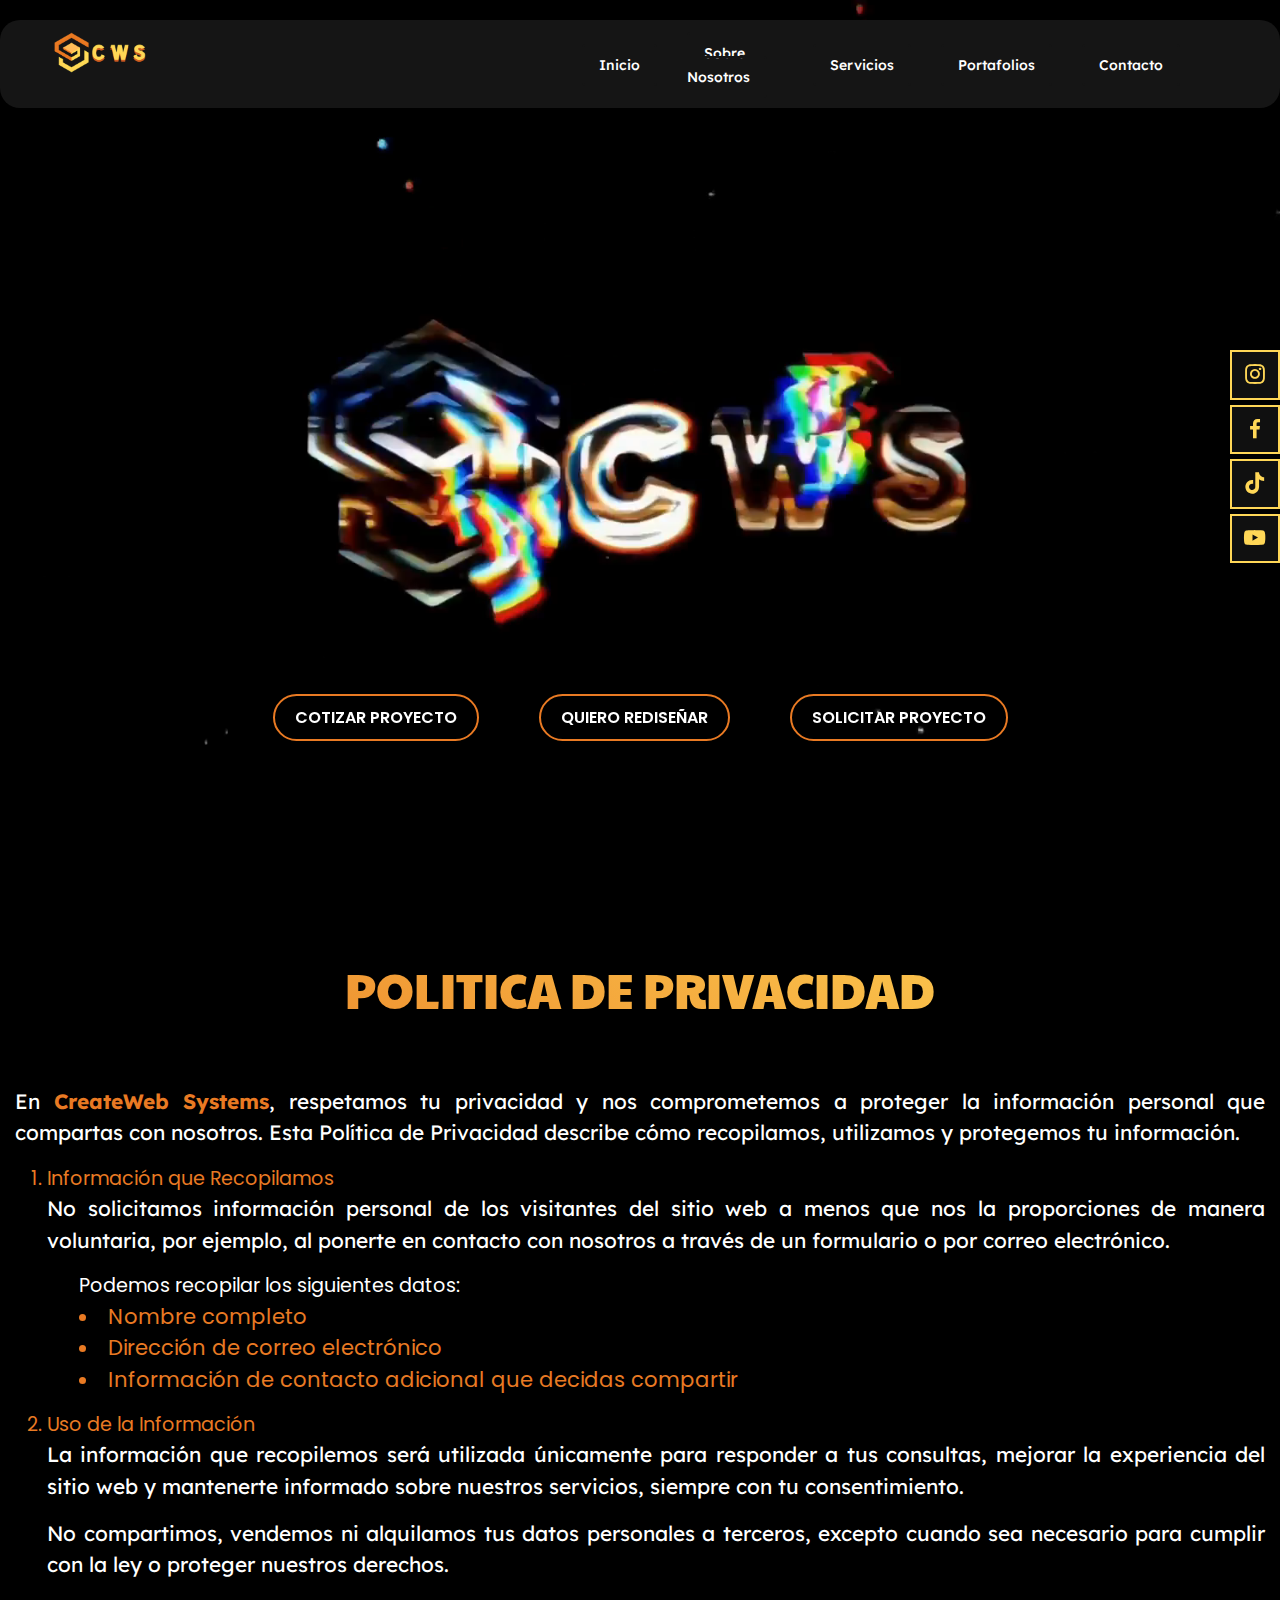
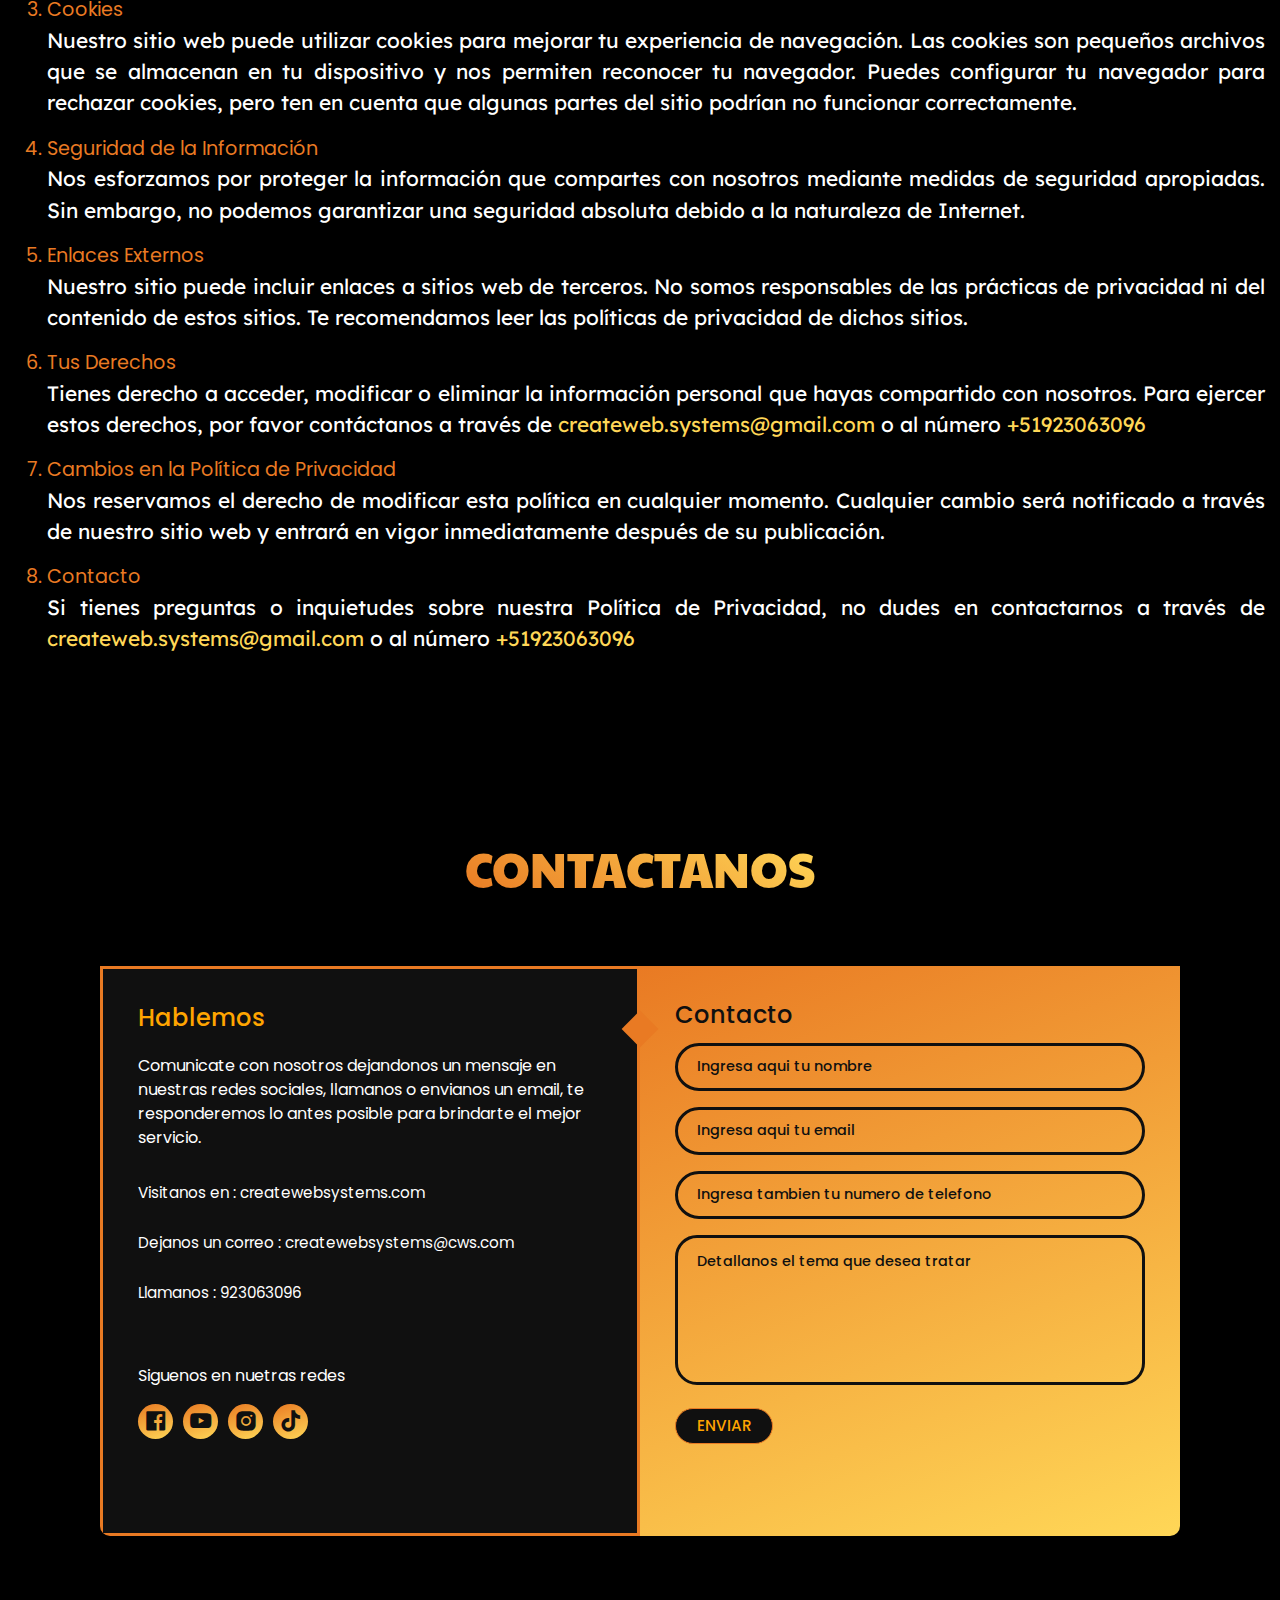
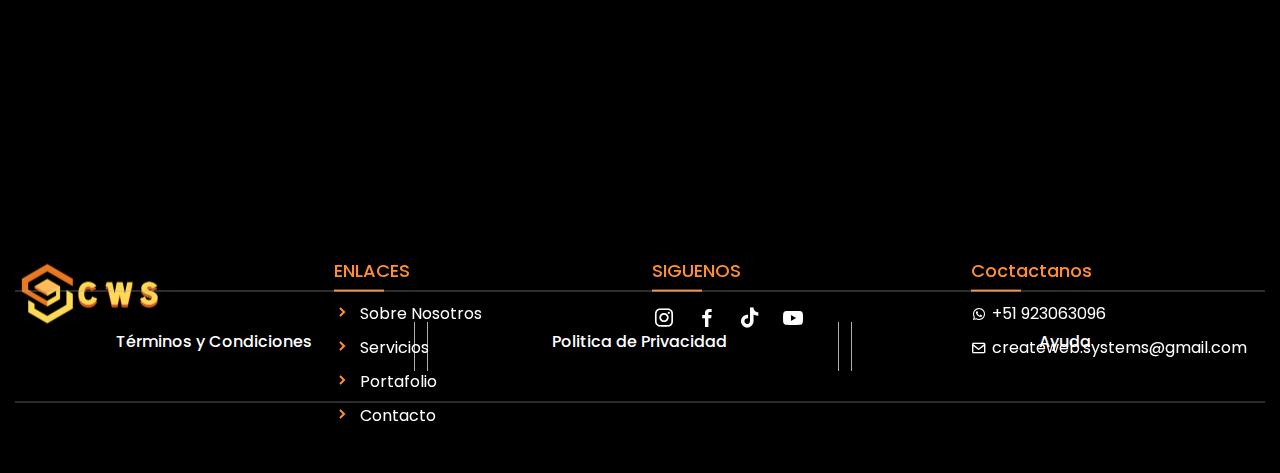
<file: assets/html/politica.html>
<!DOCTYPE html>
<html lang="en">

<head>
    <meta charset="UTF-8">
    <meta name="viewport" content="width=device-width, initial-scale=1.0">
    <title>CreateWeb Systems</title>

    <!-- IMPORTAMOS BOOTSTRAP -->
    <link href="https://cdn.jsdelivr.net/npm/bootstrap@5.3.0-alpha3/dist/css/bootstrap.min.css" rel="stylesheet">

    <!-- CAMBIAMOS EL ICONO DE INTERNET -->
    <link rel="icon" href="../images/logotipo.png">

    <!-- CONECTAMOS NUESTRO ARCHIVO CSS -->
    <link rel="stylesheet" href="../css/catalogo.css">
    <link rel="stylesheet" href="../css/style.css">

    <!-- FUENTE DE ICONOS -->
    <link href='https://unpkg.com/boxicons@2.1.4/css/boxicons.min.css' rel='stylesheet'>
    <link href="https://cdn.jsdelivr.net/npm/bootstrap-icons/font/bootstrap-icons.css" rel="stylesheet">

    <!-- FUENTE DE LETRAS -->
    <link rel="preconnect" href="https://fonts.googleapis.com">
    <link rel="preconnect" href="https://fonts.gstatic.com" crossorigin>
    <link href="https://fonts.googleapis.com/css2?family=Lexend:wght@100..900&display=swap" rel="stylesheet">
    <link
        href="https://fonts.googleapis.com/css2?family=Poppins:ital,wght@0,100;0,200;0,300;0,400;0,500;0,600;0,700;0,800;0,900;1,100;1,200;1,300;1,400;1,500;1,600;1,700;1,800;1,900&display=swap"
        rel="stylesheet">
    <link
        href="https://fonts.googleapis.com/css2?family=Paytone+One&family=Poppins:ital,wght@0,100;0,200;0,300;0,400;0,500;0,600;0,700;0,800;0,900;1,100;1,200;1,300;1,400;1,500;1,600;1,700;1,800;1,900&display=swap"
        rel="stylesheet">

    <!-- ANIMACIONES CSS -->
    <link rel="stylesheet" href="https://cdnjs.cloudflare.com/ajax/libs/animate.css/4.1.1/animate.min.css" />
    <link rel="stylesheet" href="https://cdn.jsdelivr.net/npm/swiper/swiper-bundle.min.css">
    <link rel="stylesheet" href="https://unpkg.com/aos@next/dist/aos.css" />
    <style>
        .background-video {
            position: absolute;
            top: 0;
            left: 0;
            width: 100%;
            height: 103vh;
            object-position: top top;
            object-fit: cover;
            z-index: 2;
        }
    </style>
</head>

<body>
    <div class="header-menu">
        <div class="collapse" id="navbarToggleExternalContent">
            <div class="bg-dark p-4 container-menu">
                <div class="menu-links">
                    <a href="../../index.html"><i class='bx bxs-circle'></i> Inicio</a>
                    <a href="../html/about.html"><i class='bx bxs-circle'></i> Sobre nosotros</a>
                    <a href="../html/service.html"><i class='bx bxs-circle'></i> Servicios</a>
                    <a href="../html/portafolios.html"><i class='bx bxs-circle'></i> Portafolio</a>
                    <a href="../html/contact.html"><i class='bx bxs-circle'></i> Contactanos</a>
                </div>
                <div class="menu-social-links">
                    <a href="https://www.instagram.com/createweb.systems/"><i class='bx bxl-instagram'></i></a>
                    <a href="https://www.facebook.com/create.web.systems?mibextid=ZbWKwL"><i
                            class='bx bxl-facebook'></i></a>
                    <a href="https://www.tiktok.com/@createweb_systems"><i class='bx bxl-tiktok'></i></a>
                    <a href="https://www.youtube.com/@CreateWeb.Systems"><i class='bx bxl-youtube'></i></a>
                </div>
            </div>
        </div>
        <nav class="navbar navbar-dark bg-dark">
            <div class="container-fluid" style="display: flex;">
                <a href="../../index.html"><img class="menu-logo" style="width: 100px" src="../images/logo.png"
                        alt=""></a>
                <button class="navbar-toggler" type="button" data-bs-toggle="collapse"
                    data-bs-target="#navbarToggleExternalContent" aria-controls="navbarToggleExternalContent"
                    aria-expanded="false" aria-label="Toggle navigation">
                    <span class="navbar-toggler-icon"></span>
                </button>
            </div>
        </nav>
    </div>
    <nav>
        <a class="animate__animated animate__fadeInRight" href="https://www.instagram.com/createweb.systems/"><i
                class='bx bxl-instagram'></i></a>
        <a class="animate__animated animate__fadeInRight"
            href="https://www.facebook.com/create.web.systems?mibextid=ZbWKwL"><i class='bx bxl-facebook'></i></a>
        <a class="animate__animated animate__fadeInRight" href="https://www.tiktok.com/@createweb_systems"><i
                class='bx bxl-tiktok'></i></a>
        <a class="animate__animated animate__fadeInRight" href="https://www.youtube.com/@CreateWeb.Systems"><i
                class='bx bxl-youtube'></i></a>
    </nav>

    <header>
        <div class="header-container container">
            <div class="row">
                <div class="col-md-6" style="width: 40%;">
                    <div class="header-logo animate__animated animate__fadeInLeft">
                        <a href="../../index.html"><img src="../images/logo.png" alt=""></a>
                    </div>
                </div>
                <div class="col-md-6" style="width: 60%;">
                    <div class="navbar animate__animated animate__fadeInRight">
                        <ul class="navbar-nav">
                            <li><a href="../../index.html">Inicio</a></li>
                            <li><a href="../html/about.html">Sobre Nosotros</a></li>
                            <li><a href="../html/service.html">Servicios</a></li>
                            <li><a href="../html/portafolios.html">Portafolios</a></li>
                            <li><a href="../html/contact.html">Contacto</a></li>
                        </ul>
                    </div>
                </div>
            </div>
        </div>
    </header>

    <div class="hero">
        <div class="hero-container">
            <video id="backgroundVideo" muted loop autoplay class="background-video">
                <source src="../../Intro.mp4" type="video/mp4">
            </video>
            <div class="hero-buttons animate__animated animate__fadeInUp">
                <button class="one"><a href="#" class="cotizar">COTIZAR PROYECTO</a></button>
                <button class="two"><a href="#" class="rediseño">QUIERO REDISEÑAR</a></button>
                <button class="three"><a href="#" class="proyecto">SOLICITAR PROYECTO</a></button>
            </div>
        </div>
    </div>

    <div class="term">
        <div style="padding: 80px 15px;" class="terms-container container">
            <div class="term-title">
                <h3>POLITICA DE PRIVACIDAD</h3>
            </div>
            <p>En <strong style="color: #E97A23;">CreateWeb Systems</strong>, respetamos tu privacidad y nos comprometemos a proteger la
                información personal que compartas con nosotros. Esta Política de Privacidad describe cómo
                recopilamos,
                utilizamos y protegemos tu información.</p>
            <div class="terms-content">
                <ol>
                    <li>Información que Recopilamos</li>
                    <p>No solicitamos información personal de los visitantes del sitio web a menos que nos la
                        proporciones de manera voluntaria, por ejemplo, al ponerte en contacto con nosotros a través
                        de
                        un formulario o por correo electrónico.</p>
                    <ul>Podemos recopilar los siguientes datos:
                        <li>Nombre completo</li>
                        <li>Dirección de correo electrónico</li>
                        <li>Información de contacto adicional que decidas compartir</li>
                    </ul>
                    <li style="margin-top: 15px;">Uso de la Información</li>
                    <p>La información que recopilemos será utilizada únicamente para responder a tus consultas,
                        mejorar
                        la experiencia del sitio web y mantenerte informado sobre nuestros servicios, siempre con tu
                        consentimiento.</p>
                    <p>No compartimos, vendemos ni alquilamos tus datos personales a terceros, excepto cuando sea
                        necesario para cumplir con la ley o proteger nuestros derechos.</p>
                    <li>Cookies</li>
                    <p>Nuestro sitio web puede utilizar cookies para mejorar tu experiencia de navegación. Las
                        cookies
                        son pequeños archivos que se almacenan en tu dispositivo y nos permiten reconocer tu
                        navegador.
                        Puedes configurar tu navegador para rechazar cookies, pero ten en cuenta que algunas partes
                        del
                        sitio podrían no funcionar correctamente.</p>
                    <li>Seguridad de la Información</li>
                    <p>Nos esforzamos por proteger la información que compartes con nosotros mediante medidas de
                        seguridad apropiadas. Sin embargo, no podemos garantizar una seguridad absoluta debido a la
                        naturaleza de Internet.</p>
                    <li>Enlaces Externos</li>
                    <p>Nuestro sitio puede incluir enlaces a sitios web de terceros. No somos responsables de las
                        prácticas de privacidad ni del contenido de estos sitios. Te recomendamos leer las políticas
                        de
                        privacidad de dichos sitios.</p>
                    <li>Tus Derechos</li>
                    <p>Tienes derecho a acceder, modificar o eliminar la información personal que hayas compartido
                        con
                        nosotros. Para ejercer estos derechos, por favor contáctanos a través de <a
                            href="mailto:createweb.systems@gmail.com">createweb.systems@gmail.com</a> o al número <a
                            href="https://wa.me/+51923063096?text=Hola,%20te%20gustaría%20obtener%20más%20información?">+51923063096</a>
                    </p>
                    <li>Cambios en la Política de Privacidad</li>
                    <p>Nos reservamos el derecho de modificar esta política en cualquier momento. Cualquier cambio
                        será
                        notificado a través de nuestro sitio web y entrará en vigor inmediatamente después de su
                        publicación.</p>
                    <li>Contacto</li>
                    <p>Si tienes preguntas o inquietudes sobre nuestra Política de Privacidad, no dudes en
                        contactarnos a través de <a
                            href="mailto:createweb.systems@gmail.com">createweb.systems@gmail.com</a> o al número <a
                            href="https://wa.me/+51923063096?text=Hola,%20te%20gustaría%20obtener%20más%20información?">+51923063096</a>
                    </p>
                </ol>
            </div>
        </div>
    </div>

    <div class="contact" style="padding: 0 !important;">
        <div class="contact-container container" style="max-width: 1600px !important; padding-top: 40px !important;">
            <div class="contact-title">
                <h3>CONTACTANOS</h3>
            </div>
            <div class="form" style="padding-top: 60px;">
                <div class="contact-info">
                    <h3 class="title">Hablemos</h3>
                    <p class="text">
                        Comunicate con nosotros dejandonos un mensaje en nuestras redes sociales, llamanos o envianos un
                        email, te responderemos lo antes posible para brindarte el mejor servicio.
                    </p>
                    <div class="info">
                        <div class="information">
                            <p>Visitanos en : createwebsystems.com</p>
                        </div>
                        <div class="information">
                            <p>Dejanos un correo : createwebsystems@cws.com</p>
                        </div>
                        <div class="information">
                            <p>Llamanos : 923063096</p>
                        </div>
                    </div>
                    <div class="social-media">
                        <p>Siguenos en nuetras redes</p>
                        <div class="social-icons">
                            <a href="#">
                                <i class='bx bxl-facebook-square'></i>
                            </a>
                            <a href="#">
                                <i class='bx bxl-youtube'></i>
                            </a>
                            <a href="#">
                                <i class='bx bxl-instagram-alt'></i>
                            </a>
                            <a href="#">
                                <i class='bx bxl-tiktok'></i>
                            </a>
                        </div><br>
                    </div>
                </div>

                <div class="contact-form">
                    <span class="circle one"></span>
                    <span class="circle two"></span>
                    <form action="index.html" autocomplete="off">
                        <h3 class="title">Contacto</h3>
                        <div class="input-container">
                            <input type="text" name="name" class="input" />
                            <label for="">Ingresa aqui tu nombre</label>
                            <span>Ingresa aqui tu nombre</span>
                        </div>
                        <div class="input-container">
                            <input type="email" name="email" class="input" />
                            <label for="">Ingresa aqui tu email</label>
                            <span>Ingresa aqui tu email</span>
                        </div>
                        <div class="input-container">
                            <input type="tel" name="phone" class="input" />
                            <label for="">Ingresa tambien tu numero de telefono</label>
                            <span>Ingresa tambien tu numero de telefono</span>
                        </div>
                        <div class="input-container textarea">
                            <textarea name="message" class="input"></textarea>
                            <label for="">Detallanos el tema que desea tratar</label>
                            <span>Detallanos el tema que desea tratar</span>
                        </div>
                        <input type="submit" value="Enviar" class="btn" />
                    </form>
                </div>
            </div>
        </div>
    </div>

    <footer>
        <div class="container" style="max-width: 1500px;">
            <div class="row footer-content" data-aos="slide-up">
                <div class="col-md-3">
                    <div class="footer-logo">
                        <a href="../../index.html"><img src="../images/logo.png" alt=""></a>
                    </div>
                </div>
                <div class="col-md-3">
                    <div class="important">
                        <h3>ENLACES</h3>
                        <ul>
                            <li><a href="../html/about.html"><i class='bx bxs-chevron-right'></i>Sobre Nosotros</a>
                            </li>
                            <li><a href="../html/service.html"><i class='bx bxs-chevron-right'></i>Servicios</a>
                            </li>
                            <li><a href="../html/portafolios.html"><i
                                        class='bx bxs-chevron-right'></i>Portafolio</a></li>
                            <li><a href="../html/contact.html"><i class='bx bxs-chevron-right'></i>Contacto</a></li>
                        </ul>
                    </div>
                </div>
                <div class="col-md-3">
                    <div class="links">
                        <h3>SIGUENOS</h3>
                        <div class="social">
                            <a href="https://www.instagram.com/createweb.systems/"><i class='bx bxl-instagram'></i></a>
                            <a href="https://www.facebook.com/create.web.systems?mibextid=ZbWKwL"><i
                                    class='bx bxl-facebook'></i></a>
                            <a href="https://www.tiktok.com/@createweb_systems"><i class='bx bxl-tiktok'></i></a>
                            <a href="https://www.youtube.com/@CreateWeb.Systems"><i class='bx bxl-youtube'></i></a>
                        </div>
                    </div>
                </div>
                <div class="col-md-3">
                    <div class="email-us">
                        <h3>Coctactanos</h3>
                        <div class="whatsapp">
                            <a href="https://wa.me/+51923063096?text=Hola,%20te%20gustaría%20obtener%20más%20información?"
                                target="_blank"><i class='bx bxl-whatsapp'></i>+51 923063096</a>
                            <a href="mailto:createweb.systems@gmail.com" target="_blank"><i
                                    class='bx bx-envelope'></i>createweb.systems@gmail.com</a>
                        </div>
                    </div>
                </div>
            </div>

            <hr>

            <div class="row links">
                <div class="col-md-4" style="text-align: center;border-right: 1px solid #afafaf;">
                    <div class="terms">
                        <a href="terminos.html" target="_blank">
                            <h4>Términos y Condiciones</h4>
                        </a>
                    </div>
                </div>

                <div class="col-md-4" style="text-align: center;border-right: 1px solid #afafaf;"">
                <div class=" privacy">
                    <a href="politica.html" target="_blank">
                        <h4>Politica de Privacidad</h4>
                    </a>
                </div>
            </div>

            <div class="col-md-4" style="text-align: center;">
                <div class="help">
                    <a href="https://wa.me/+51923063096?text=Hola,%20te%20gustaría%20obtener%20más%20información?"
                        target="_blank">
                        <h4>Ayuda</h4>
                    </a>
                </div>
            </div>
        </div>
        <hr>
    </footer>

    <!-- QUERYS DE BOOTSTRAP -->
    <script src="https://cdn.jsdelivr.net/npm/bootstrap@5.3.0-alpha3/dist/js/bootstrap.bundle.min.js"></script>

    <!-- SCRIPT DE LAS ANIMACIONES CSS -->
    <script src="https://unpkg.com/aos@next/dist/aos.js"></script>
    <script src="https://cdn.jsdelivr.net/npm/swiper/swiper-bundle.min.js"></script>

    <script>
        AOS.init();
    </script>
    <script>
        window.addEventListener("scroll", function () {
            const header = document.querySelector("header");
            if (window.scrollY > 0) {
                header.classList.add("scrolled");
            } else {
                header.classList.remove("scrolled");
            }
        });
    </script>
</body>

</html>
</file>
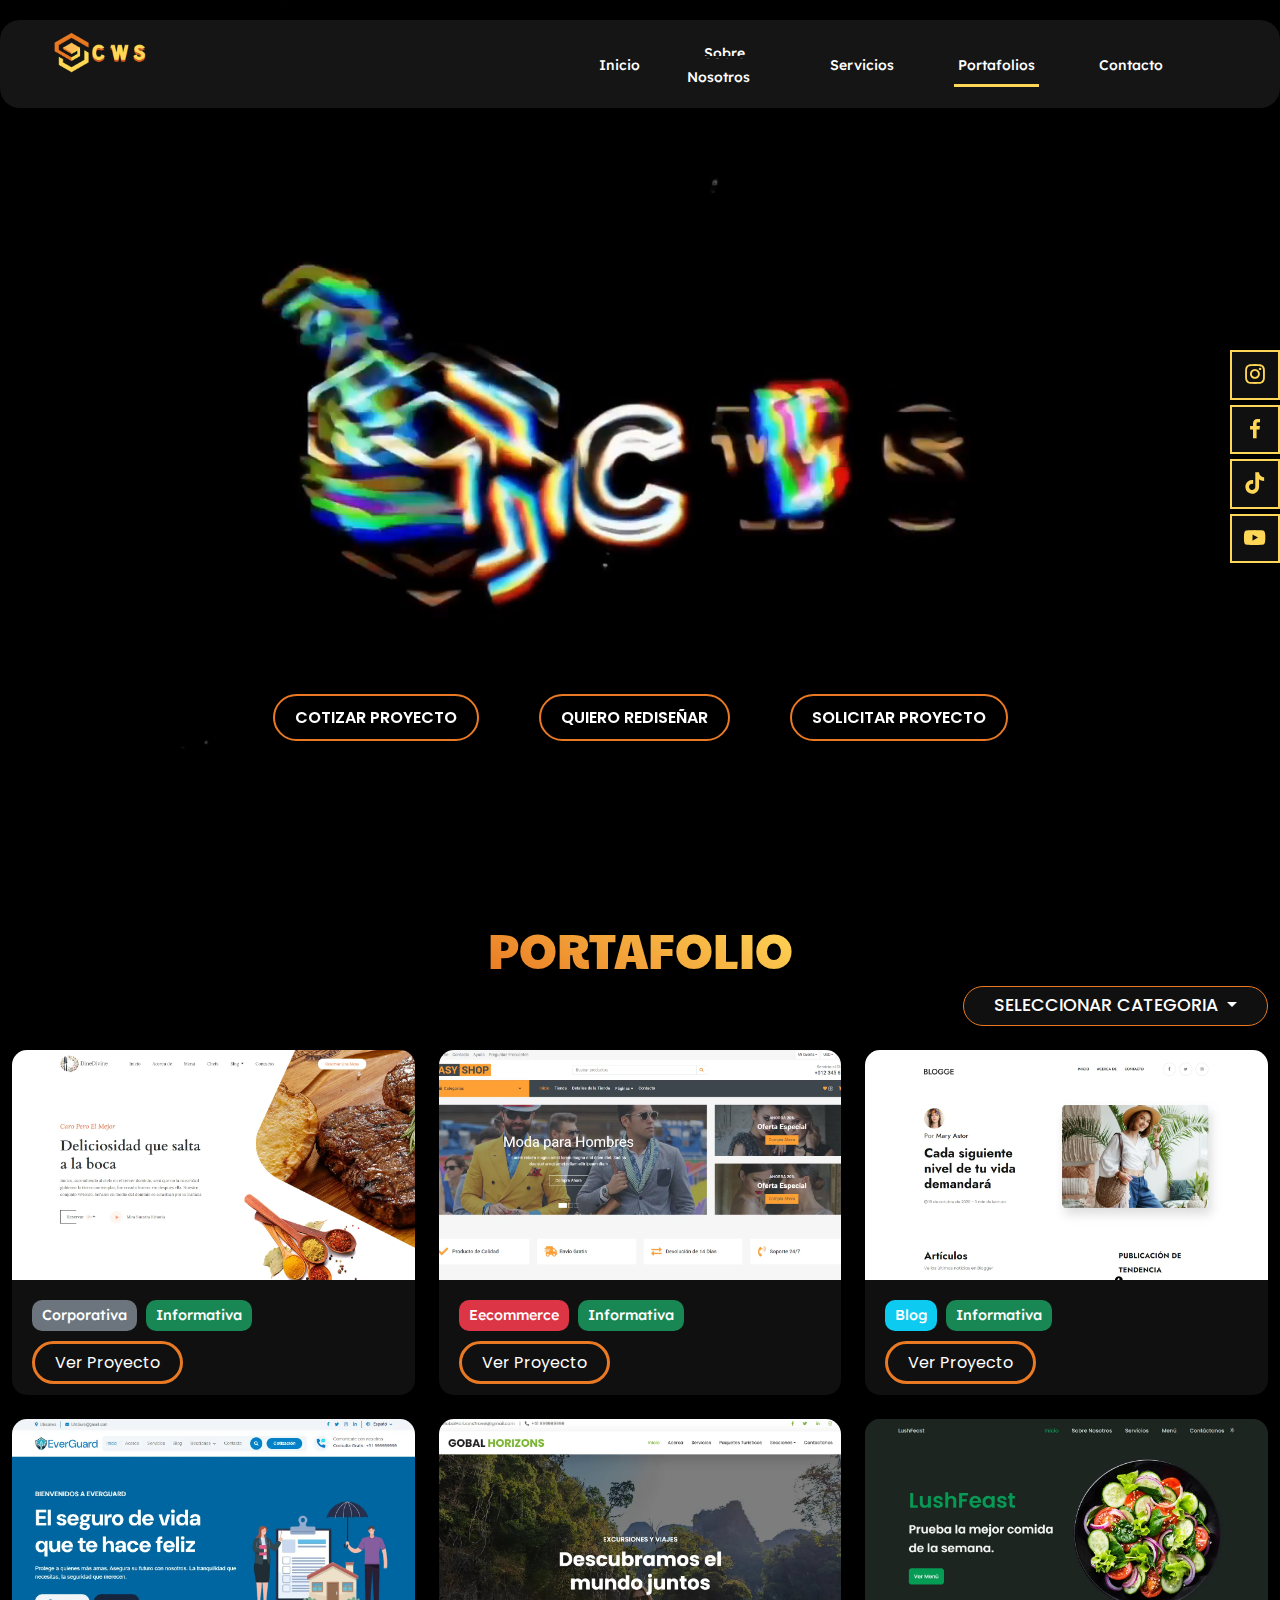
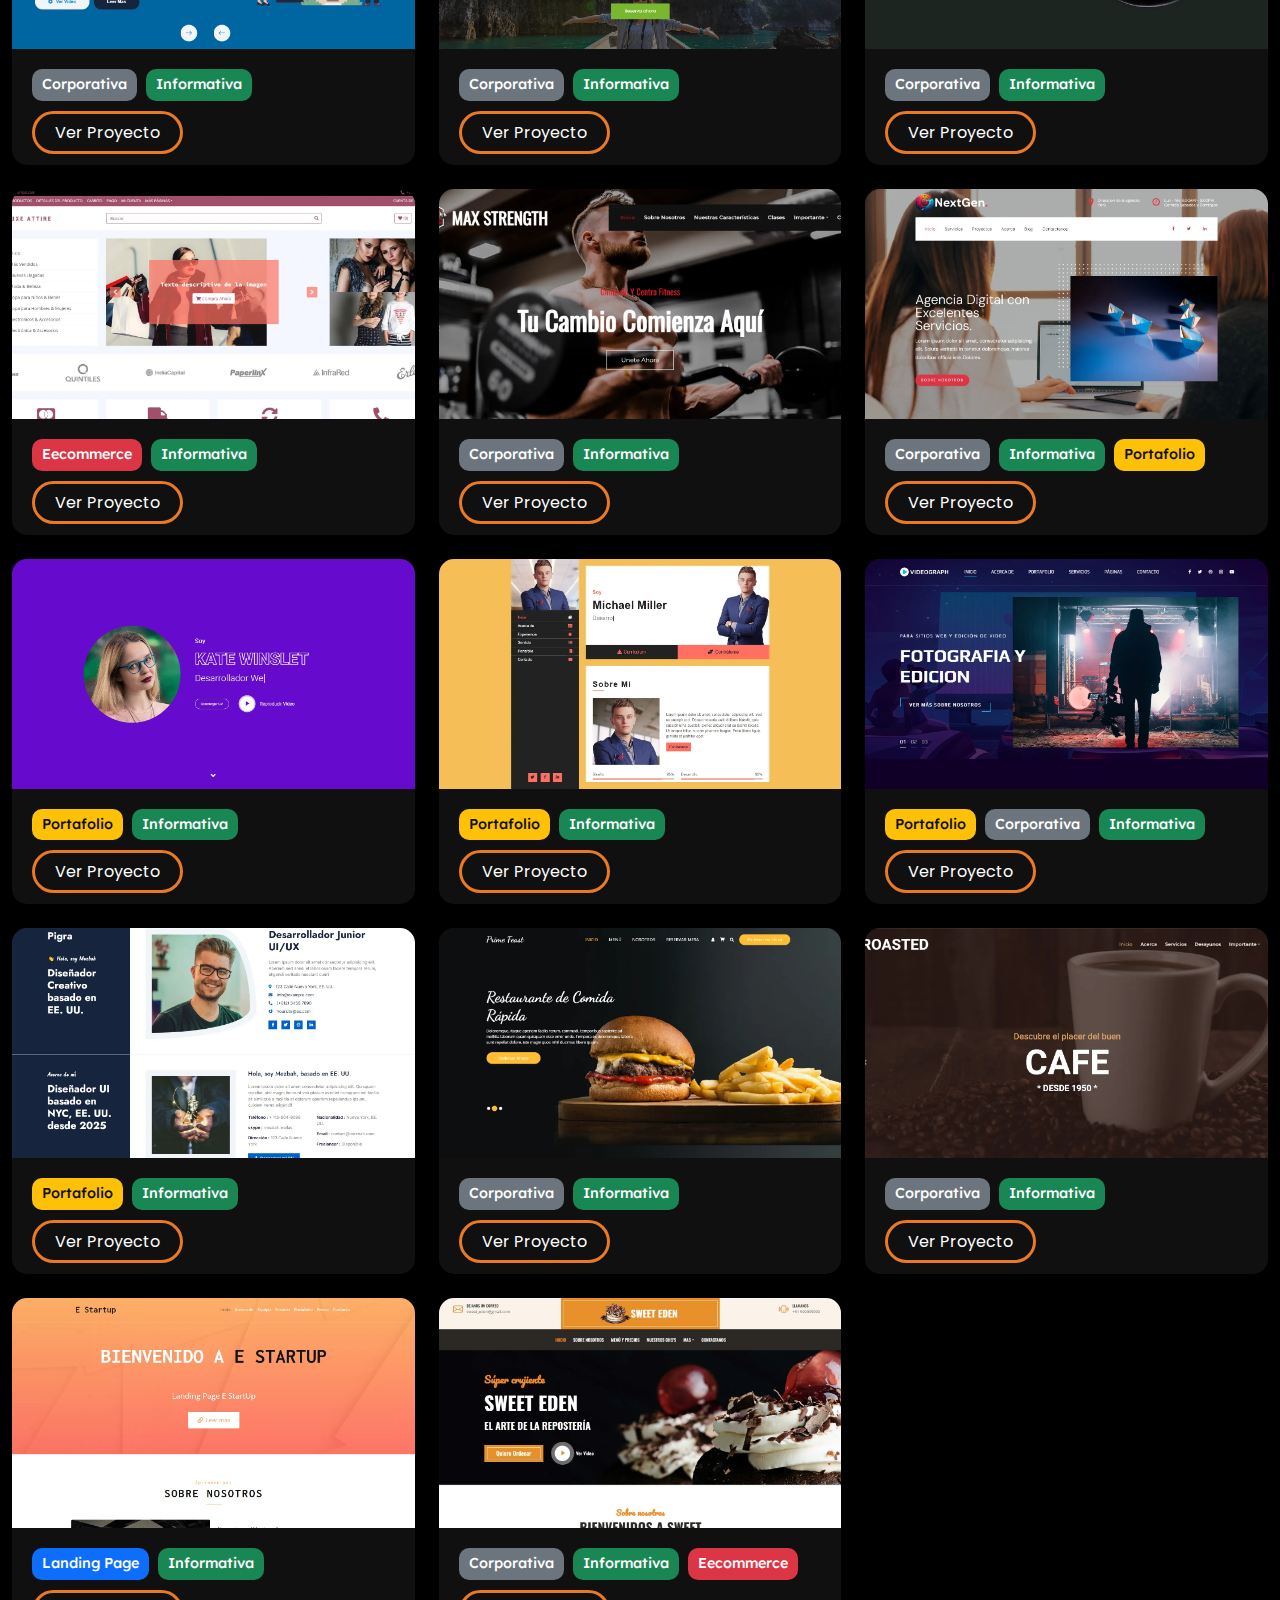
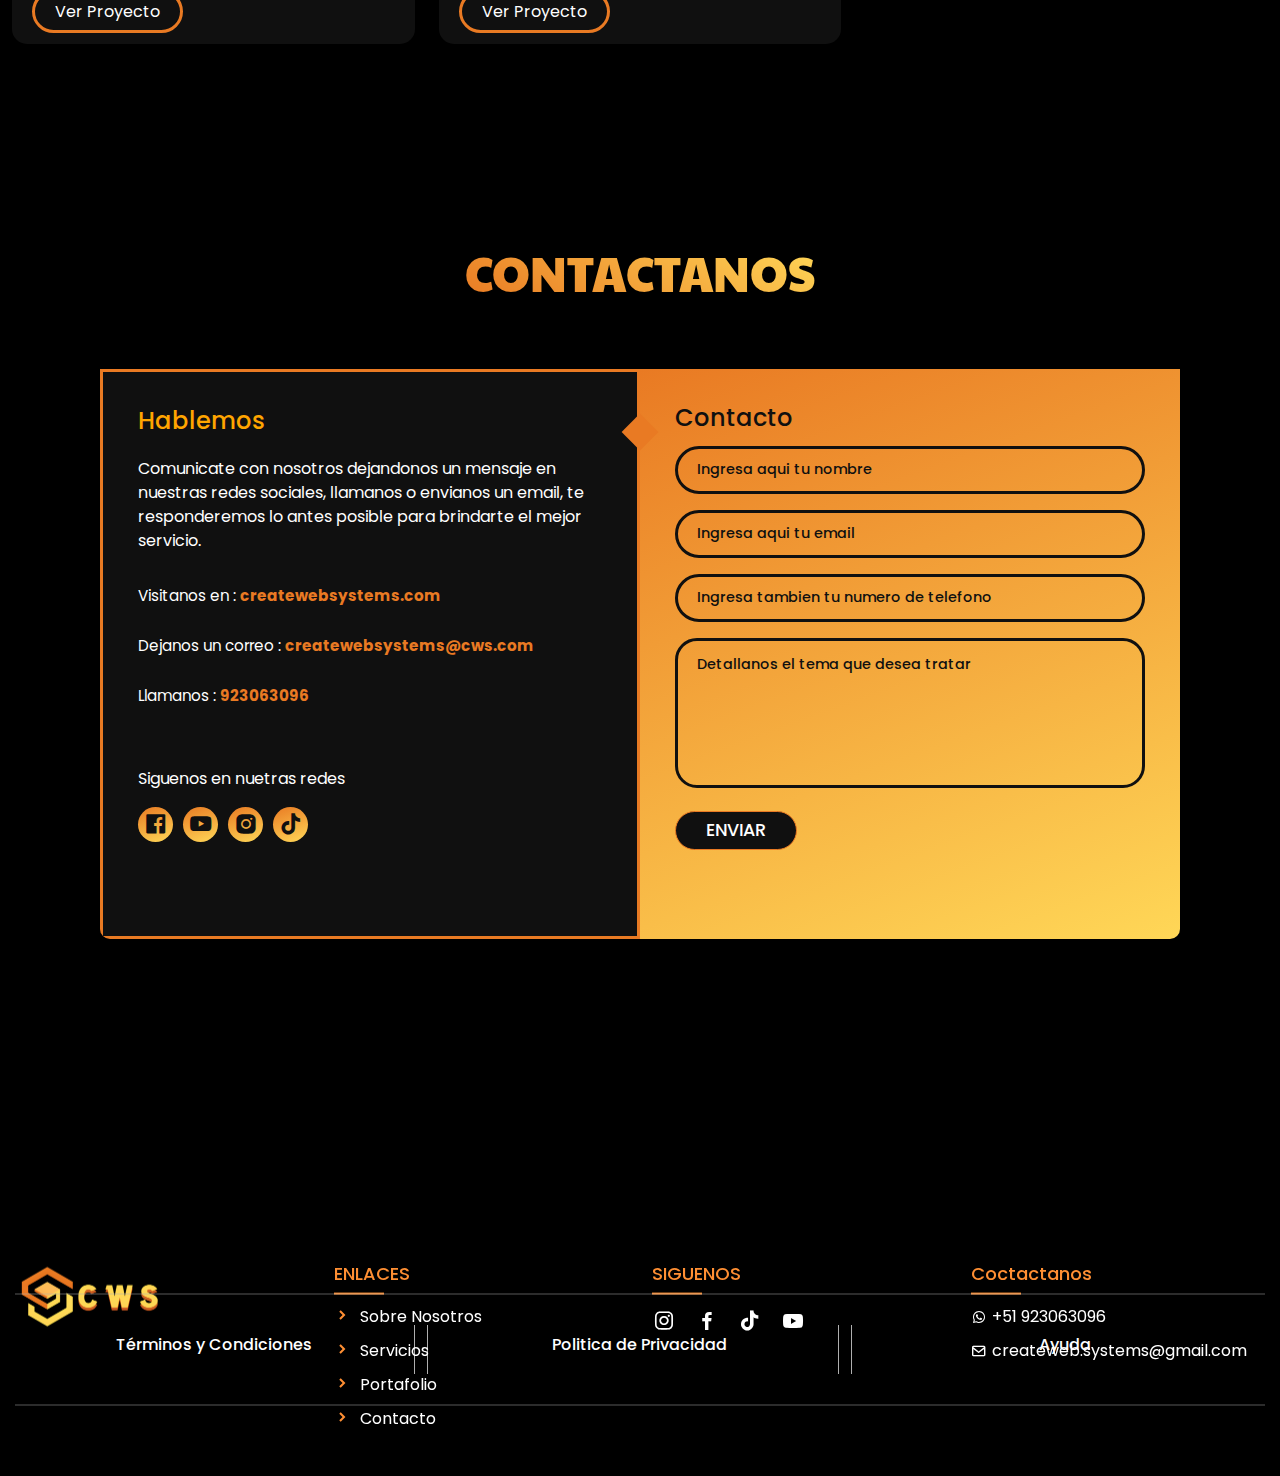
<file: assets/html/portafolios.html>
<!DOCTYPE html>
<html lang="en">

<head>
    <meta charset="UTF-8">
    <meta name="viewport" content="width=device-width, initial-scale=1.0">
    <title>CreateWeb Systems</title>

    <!-- IMPORTAMOS BOOTSTRAP -->
    <link href="https://cdn.jsdelivr.net/npm/bootstrap@5.3.0-alpha3/dist/css/bootstrap.min.css" rel="stylesheet">

    <!-- CAMBIAMOS EL ICONO DE INTERNET -->
    <link rel="icon" href="../images/logotipo.png">

    <!-- CONECTAMOS NUESTRO ARCHIVO CSS -->
    <link rel="stylesheet" href="../css/style.css">
    <link rel="stylesheet" href="../css/catalogo.css">

    <!-- FUENTE DE ICONOS -->
    <link href='https://unpkg.com/boxicons@2.1.4/css/boxicons.min.css' rel='stylesheet'>
    <link href="https://cdn.jsdelivr.net/npm/bootstrap-icons/font/bootstrap-icons.css" rel="stylesheet">

    <!-- FUENTE DE LETRAS -->
    <link rel="preconnect" href="https://fonts.googleapis.com">
    <link rel="preconnect" href="https://fonts.gstatic.com" crossorigin>
    <link href="https://fonts.googleapis.com/css2?family=Lexend:wght@100..900&display=swap" rel="stylesheet">
    <link
        href="https://fonts.googleapis.com/css2?family=Poppins:ital,wght@0,100;0,200;0,300;0,400;0,500;0,600;0,700;0,800;0,900;1,100;1,200;1,300;1,400;1,500;1,600;1,700;1,800;1,900&display=swap"
        rel="stylesheet">
    <link
        href="https://fonts.googleapis.com/css2?family=Paytone+One&family=Poppins:ital,wght@0,100;0,200;0,300;0,400;0,500;0,600;0,700;0,800;0,900;1,100;1,200;1,300;1,400;1,500;1,600;1,700;1,800;1,900&display=swap"
        rel="stylesheet">

    <!-- ANIMACIONES CSS -->
    <link rel="stylesheet" href="https://cdnjs.cloudflare.com/ajax/libs/animate.css/4.1.1/animate.min.css" />
    <link rel="stylesheet" href="https://cdn.jsdelivr.net/npm/swiper/swiper-bundle.min.css">
    <link rel="stylesheet" href="https://unpkg.com/aos@next/dist/aos.css" />
    <style>
        .background-video {
            position: absolute;
            top: 0;
            left: 0;
            width: 100%;
            height: 103vh;
            object-position: top top;
            object-fit: cover;
            z-index: 2;
        }
    </style>
</head>

<body>
    <div class="header-menu">
        <div class="collapse" id="navbarToggleExternalContent">
            <div class="bg-dark p-4 container-menu">
                <div class="menu-links">
                    <a href="../../index.html"><i class='bx bxs-circle'></i> Inicio</a>
                    <a href="../html/about.html"><i class='bx bxs-circle'></i> Sobre nosotros</a>
                    <a href="../html/service.html"><i class='bx bxs-circle'></i> Servicios</a>
                    <a href="../html/portafolios.html"><i class='bx bxs-circle'></i> Portafolio</a>
                    <a href="../html/contact.html"><i class='bx bxs-circle'></i> Contactanos</a>
                </div>
                <div class="menu-social-links">
                    <a href="https://www.instagram.com/createweb.systems/"><i class='bx bxl-instagram'></i></a>
                    <a href="https://www.facebook.com/create.web.systems?mibextid=ZbWKwL"><i
                            class='bx bxl-facebook'></i></a>
                    <a href="https://www.tiktok.com/@createweb_systems"><i class='bx bxl-tiktok'></i></a>
                    <a href="https://www.youtube.com/@CreateWeb.Systems"><i class='bx bxl-youtube'></i></a>
                </div>
            </div>
        </div>
        <nav class="navbar navbar-dark bg-dark">
            <div class="container-fluid" style="display: flex;">
                <a href="../../index.html"><img class="menu-logo" style="width: 100px" src="../images/logo.png"
                        alt=""></a>
                <button class="navbar-toggler" type="button" data-bs-toggle="collapse"
                    data-bs-target="#navbarToggleExternalContent" aria-controls="navbarToggleExternalContent"
                    aria-expanded="false" aria-label="Toggle navigation">
                    <span class="navbar-toggler-icon"></span>
                </button>
            </div>
        </nav>
    </div>

    <nav>
        <a class="animate__animated animate__fadeInRight" href="https://www.instagram.com/createweb.systems/"><i
                class='bx bxl-instagram'></i></a>
        <a class="animate__animated animate__fadeInRight"
            href="https://www.facebook.com/create.web.systems?mibextid=ZbWKwL"><i class='bx bxl-facebook'></i></a>
        <a class="animate__animated animate__fadeInRight" href="https://www.tiktok.com/@createweb_systems"><i
                class='bx bxl-tiktok'></i></a>
        <a class="animate__animated animate__fadeInRight" href="https://www.youtube.com/@CreateWeb.Systems"><i
                class='bx bxl-youtube'></i></a>
    </nav>

    <header>
        <div class="header-container container">
            <div class="row">
                <div class="col-md-6" style="width: 40%;">
                    <div class="header-logo animate__animated animate__fadeInLeft">
                        <a href="/index.html"><img src="../images/logo.png" alt=""></a>
                    </div>
                </div>
                <div class="col-md-6" style="width: 60%;">
                    <div class="navbar animate__animated animate__fadeInRight">
                        <ul class="navbar-nav">
                            <li><a href="../../index.html">Inicio</a></li>
                            <li><a href="../html/about.html">Sobre Nosotros</a></li>
                            <li><a href="../html/service.html">Servicios</a></li>
                            <li><a href="../html/portafolios.html" class="active">Portafolios</a></li>
                            <li><a href="../html/contact.html">Contacto</a></li>
                        </ul>
                    </div>
                </div>
            </div>
        </div>
    </header>

    <div class="hero">
        <div class="hero-container">
            <video id="backgroundVideo" muted loop autoplay class="background-video">
                <source src="../../Intro.mp4" type="video/mp4">
            </video>
            <div class="hero-buttons animate__animated animate__fadeInUp">
                <button class="one"><a href="https://wa.me/+51923063096" class="cotizar">COTIZAR PROYECTO</a></button>
                <button class="two"><a href="https://wa.me/+51923063096" class="rediseño">QUIERO REDISEÑAR</a></button>
                <button class="three"><a href="https://wa.me/+51923063096" class="proyecto">SOLICITAR
                        PROYECTO</a></button>
            </div>
        </div>
    </div>

    <div class="portafolio" style="padding: 90px 0 100px 0;">
        <div class="portafolio-container container">
            <div class="portafolio-title">
                <h2>PORTAFOLIO</h2>
            </div>
            <div class="dropdown" style="text-align: right;">
                <button class="btn btn-secondary dropdown-toggle button-category" type="button" id="dropdownMenuButton2"
                    data-bs-toggle="dropdown" aria-expanded="false">
                    Seleccionar Categoria
                </button>
                <ul class="dropdown-menu dropdown-menu-dark" aria-labelledby="dropdownMenuButton2">
                    <li><a class="dropdown-item active bg-dark" data-category="all">Todos</a></li>
                    <li><a class="dropdown-item bg-secondary" data-category="Corporativa">Corporativa</a></li>
                    <li><a class="dropdown-item bg-success" data-category="Informativa">Informativa</a></li>
                    <li><a class="dropdown-item bg-primary" data-category="Landing Page">Landing Page</a></li>
                    <li><a class="dropdown-item bg-danger" data-category="Eecommerce">Eecommerce</a></li>
                    <li><a style="color: #101010;" class="dropdown-item bg-warning"
                            data-category="Portafolio">Portafolio</a></li>
                    <li><a style="color: #101010;" class="dropdown-item bg-info" data-category="Blog">Blog</a></li>
                </ul>
            </div>
            <br>
            <div>
                <div class="row g-4" id="filtered-row">
                    <div class="col-md-4">
                        <div class="product-card" data-categories="Corporativa,Informativa">
                            <div class="product-image">
                                <img src="../images/DineDivine1.webp" alt="Producto">
                            </div>
                            <div class="product-details">
                                <div class="product-categories">
                                    <span class="category bg-secondary">Corporativa</span>
                                    <span class="category bg-success">Informativa</span>
                                </div>
                                <a href="https://anthonymontoyadv.github.io/DineDivine/" class="view-product-btn">Ver
                                    Proyecto</a>
                            </div>
                        </div>
                    </div>

                    <div class="col-md-4">
                        <div class="product-card" data-categories="Eecommerce,Informativa">
                            <div class="product-image">
                                <img src="../images/EasyShop1.webp" alt="Producto">
                            </div>
                            <div class="product-details">
                                <div class="product-categories">
                                    <span class="category bg-danger">Eecommerce</span>
                                    <span class="category bg-success">Informativa</span>
                                </div>
                                <a href="https://anthonymontoyadv.github.io/EasyShop/" class="view-product-btn">Ver
                                    Proyecto</a>
                            </div>
                        </div>
                    </div>

                    <div class="col-md-4">
                        <div class="product-card" data-categories="Blog,Informativa">
                            <div class="product-image">
                                <img src="../images/Blog1.webp" alt="Producto">
                            </div>
                            <div class="product-details">
                                <div class="product-categories">
                                    <span class="category bg-info">Blog</span>
                                    <span class="category bg-success">Informativa</span>
                                </div>
                                <a href="https://anthonymontoyadv.github.io/Blog1/" class="view-product-btn">Ver
                                    Proyecto</a>
                            </div>
                        </div>
                    </div>
                </div>
                <div class="row" id="filtered-row">
                    <div class="col-md-4">
                        <div class="product-card" data-categories="Corporativa,Informativa">
                            <div class="product-image">
                                <img src="../images/Everguard1.webp" alt="Producto">
                            </div>
                            <div class="product-details">
                                <div class="product-categories">
                                    <span class="category bg-secondary">Corporativa</span>
                                    <span class="category bg-success">Informativa</span>
                                </div>
                                <a href="https://anthonymontoyadv.github.io/EverGuard/" class="view-product-btn">Ver
                                    Proyecto</a>
                            </div>
                        </div>
                    </div>

                    <div class="col-md-4">
                        <div class="product-card" data-categories="Corporativa,Informativa">
                            <div class="product-image">
                                <img src="../images/Global1.webp" alt="Producto">
                            </div>
                            <div class="product-details">
                                <div class="product-categories">
                                    <span class="category bg-secondary">Corporativa</span>
                                    <span class="category bg-success">Informativa</span>
                                </div>
                                <a href="https://anthonymontoyadv.github.io/Global-Horizon-Travel/"
                                    class="view-product-btn">Ver Proyecto</a>
                            </div>
                        </div>
                    </div>

                    <div class="col-md-4">
                        <div class="product-card" data-categories="Corporativa,Informativa">
                            <div class="product-image">
                                <img src="../images/LushFeast1.webp" alt="Producto">
                            </div>
                            <div class="product-details">
                                <div class="product-categories">
                                    <span class="category bg-secondary">Corporativa</span>
                                    <span class="category bg-success">Informativa</span>
                                </div>
                                <a href="https://anthonymontoyadv.github.io/LushFeast/" class="view-product-btn">Ver
                                    Proyecto</a>
                            </div>
                        </div>
                    </div>
                </div>
                <div class="row" id="filtered-row">
                    <div class="col-md-4">
                        <div class="product-card" data-categories="Eecommerce,Informativa">
                            <div class="product-image">
                                <img src="../images/Luxe_Attire1.webp" alt="Producto">
                            </div>
                            <div class="product-details">
                                <div class="product-categories">
                                    <span class="category bg-danger">Eecommerce</span>
                                    <span class="category bg-success">Informativa</span>
                                </div>
                                <a href="https://anthonymontoyadv.github.io/Luxe-Attire/" class="view-product-btn">Ver
                                    Proyecto</a>
                            </div>
                        </div>
                    </div>

                    <div class="col-md-4">
                        <div class="product-card" data-categories="Corporativa,Informativa">
                            <div class="product-image">
                                <img src="../images/Max-Strength1.webp" alt="Producto">
                            </div>
                            <div class="product-details">
                                <div class="product-categories">
                                    <span class="category bg-secondary">Corporativa</span>
                                    <span class="category bg-success">Informativa</span>
                                </div>
                                <a href="https://anthonymontoyadv.github.io/Max-Strength/" class="view-product-btn">Ver
                                    Proyecto</a>
                            </div>
                        </div>
                    </div>

                    <div class="col-md-4">
                        <div class="product-card" data-categories="Corporativa,Informativa">
                            <div class="product-image">
                                <img src="../images/NetGen1.webp" alt="Producto">
                            </div>
                            <div class="product-details">
                                <div class="product-categories">
                                    <span class="category bg-secondary">Corporativa</span>
                                    <span class="category bg-success">Informativa</span>
                                    <span style="color: #101010;" class="category bg-warning">Portafolio</span>
                                </div>
                                <a href="https://anthonymontoyadv.github.io/NextGen/" class="view-product-btn">Ver
                                    Proyecto</a>
                            </div>
                        </div>
                    </div>
                </div>
                <div class="row" id="filtered-row">
                    <div class="col-md-4">
                        <div class="product-card" data-categories="Portafolio,Informativa">
                            <div class="product-image">
                                <img src="../images/Portafolio1.webp" alt="Producto">
                            </div>
                            <div class="product-details">
                                <div class="product-categories">
                                    <span style="color: #101010;" class="category bg-warning">Portafolio</span>
                                    <span class="category bg-success">Informativa</span>
                                </div>
                                <a href="https://anthonymontoyadv.github.io/Portafolio2/" class="view-product-btn">Ver
                                    Proyecto</a>
                            </div>
                        </div>
                    </div>

                    <div class="col-md-4">
                        <div class="product-card" data-categories="Portafolio,Informativa">
                            <div class="product-image">
                                <img src="../images/Portfolio1.1.webp" alt="Producto">
                            </div>
                            <div class="product-details">
                                <div class="product-categories">
                                    <span style="color: #101010;" class="category bg-warning">Portafolio</span>
                                    <span class="category bg-success">Informativa</span>
                                </div>
                                <a href="https://anthonymontoyadv.github.io/Portfolio1/" class="view-product-btn">Ver
                                    Proyecto</a>
                            </div>
                        </div>
                    </div>

                    <div class="col-md-4">
                        <div class="product-card" data-categories="Portafolio,Corporativa,Informativa">
                            <div class="product-image">
                                <img src="../images/Portfolio1.webp" alt="Producto">
                            </div>
                            <div class="product-details">
                                <div class="product-categories">
                                    <span style="color: #101010;" class="category bg-warning">Portafolio</span>
                                    <span class="category bg-secondary">Corporativa</span>
                                    <span class="category bg-success">Informativa</span>
                                </div>
                                <a href="https://anthonymontoyadv.github.io/Portfolio3/" class="view-product-btn">Ver
                                    Proyecto</a>
                            </div>
                        </div>
                    </div>
                </div>
                <div class="row" id="filtered-row">
                    <div class="col-md-4">
                        <div class="product-card" data-categories="Portafolio,Informativa">
                            <div class="product-image">
                                <img src="../images/Portfolio2.2.webp" alt="Producto">
                            </div>
                            <div class="product-details">
                                <div class="product-categories">
                                    <span style="color: #101010;" class="category bg-warning">Portafolio</span>
                                    <span class="category bg-success">Informativa</span>
                                </div>
                                <a href="https://anthonymontoyadv.github.io/Portfolio4/" class="view-product-btn">Ver
                                    Proyecto</a>
                            </div>
                        </div>
                    </div>

                    <div class="col-md-4">
                        <div class="product-card" data-categories="Corporativa,Informativa">
                            <div class="product-image">
                                <img src="../images/Prime_Feast1.webp" alt="Producto">
                            </div>
                            <div class="product-details">
                                <div class="product-categories">
                                    <span class="category bg-secondary">Corporativa</span>
                                    <span class="category bg-success">Informativa</span>
                                </div>
                                <a href="https://anthonymontoyadv.github.io/Prime-Feast/" class="view-product-btn">Ver
                                    Proyecto</a>
                            </div>
                        </div>
                    </div>

                    <div class="col-md-4">
                        <div class="product-card" data-categories="Corporativa,Informativa">
                            <div class="product-image">
                                <img src="../images/Roasted1.webp" alt="Producto">
                            </div>
                            <div class="product-details">
                                <div class="product-categories">
                                    <span class="category bg-secondary">Corporativa</span>
                                    <span class="category bg-success">Informativa</span>
                                </div>
                                <a class="view-product-btn">Ver Proyecto</a>
                            </div>
                        </div>
                    </div>
                </div>
                <div class="row" id="filtered-row">
                    <div class="col-md-4">
                        <div class="product-card" data-categories="Landing Page,Informativa">
                            <div class="product-image">
                                <img src="../images/StartUp1.webp" alt="Producto">
                            </div>
                            <div class="product-details">
                                <div class="product-categories">
                                    <span class="category bg-primary">Landing Page</span>
                                    <span class="category bg-success">Informativa</span>
                                </div>
                                <a href="https://anthonymontoyadv.github.io/StartUp/" class="view-product-btn">Ver
                                    Proyecto</a>
                            </div>
                        </div>
                    </div>

                    <div class="col-md-4">
                        <div class="product-card" data-categories="Corporativa,Informativa,Eecommerce">
                            <div class="product-image">
                                <img src="../images/Sweet Eden1.webp" alt="Producto">
                            </div>
                            <div class="product-details">
                                <div class="product-categories">
                                    <span class="category bg-secondary">Corporativa</span>
                                    <span class="category bg-success">Informativa</span>
                                    <span class="category bg-danger">Eecommerce</span>
                                </div>
                                <a href="https://anthonymontoyadv.github.io/SweetEden/" class="view-product-btn">Ver
                                    Proyecto</a>
                            </div>
                        </div>
                    </div>
                </div>
            </div>
        </div>
    </div>

    <div class="contact" style="padding: 0 0 !important;">
        <div class="contact-container container" style="max-width: 1600px !important;">
            <div class="contact-title">
                <h3>CONTACTANOS</h3>
            </div>
            <div class="form" style="padding-top: 60px;">
                <div class="contact-info">
                    <h3 class="title">Hablemos</h3>
                    <p class="text">
                        Comunicate con nosotros dejandonos un mensaje en nuestras redes sociales, llamanos o envianos un
                        email, te responderemos lo antes posible para brindarte el mejor servicio.
                    </p>
                    <div class="info">
                        <div class="information">
                            <p>Visitanos en : <a style="color: #E97A23; font-weight: bold;"
                                    href="#">createwebsystems.com</a></p>
                        </div>
                        <div class="information">
                            <p>Dejanos un correo : <a style="color: #E97A23; font-weight: bold;"
                                    href="mailto:createwebsystems@cws.com">createwebsystems@cws.com</a></p>
                        </div>
                        <div class="information">
                            <p>Llamanos : <a style="color: #E97A23; font-weight: bold;"
                                    href="https://wa.me/+51923063096">923063096</a></p>
                        </div>
                    </div>
                    <div class="social-media">
                        <p>Siguenos en nuetras redes</p>
                        <div class="social-icons">
                            <a href="https://www.facebook.com/create.web.systems?mibextid=ZbWKwL">
                                <i class='bx bxl-facebook-square'></i>
                            </a>
                            <a href="https://www.youtube.com/@CreateWeb.Systems">
                                <i class='bx bxl-youtube'></i>
                            </a>
                            <a href="https://www.instagram.com/createweb.systems/">
                                <i class='bx bxl-instagram-alt'></i>
                            </a>
                            <a href="https://www.tiktok.com/@createweb_systems">
                                <i class='bx bxl-tiktok'></i>
                            </a>
                        </div><br>
                    </div>
                </div>

                <div class="contact-form">
                    <span class="circle one"></span>
                    <span class="circle two"></span>
                    <form action="" autocomplete="off">
                        <h3 class="title">Contacto</h3>
                        <div class="input-container">
                            <input type="text" name="name" class="input" />
                            <label for="">Ingresa aqui tu nombre</label>
                            <span>Ingresa aqui tu nombre</span>
                        </div>
                        <div class="input-container">
                            <input type="email" name="email" class="input" />
                            <label for="">Ingresa aqui tu email</label>
                            <span>Ingresa aqui tu email</span>
                        </div>
                        <div class="input-container">
                            <input type="tel" name="phone" class="input" />
                            <label for="">Ingresa tambien tu numero de telefono</label>
                            <span>Ingresa tambien tu numero de telefono</span>
                        </div>
                        <div class="input-container textarea">
                            <textarea name="message" class="input"></textarea>
                            <label for="">Detallanos el tema que desea tratar</label>
                            <span>Detallanos el tema que desea tratar</span>
                        </div>
                        <input type="submit" value="Enviar" class="btn" />
                    </form>
                </div>
            </div>
        </div>
    </div>

    <footer>
        <div class="container" style="max-width: 1500px;">
            <div class="row footer-content" data-aos="slide-up">
                <div class="col-md-3">
                    <div class="footer-logo">
                        <a href="../../index.html"><img src="../images/logo.png" alt=""></a>
                    </div>
                </div>
                <div class="col-md-3">
                    <div class="important">
                        <h3>ENLACES</h3>
                        <ul>
                            <li><a href="../html/about.html"><i class='bx bxs-chevron-right'></i>Sobre Nosotros</a>
                            </li>
                            <li><a href="../html/service.html"><i class='bx bxs-chevron-right'></i>Servicios</a>
                            </li>
                            <li><a href="../html/portafolios.html"><i
                                        class='bx bxs-chevron-right'></i>Portafolio</a></li>
                            <li><a href="../html/contact.html"><i class='bx bxs-chevron-right'></i>Contacto</a></li>
                        </ul>
                    </div>
                </div>
                <div class="col-md-3">
                    <div class="links">
                        <h3>SIGUENOS</h3>
                        <div class="social">
                            <a href="https://www.instagram.com/createweb.systems/"><i class='bx bxl-instagram'></i></a>
                            <a href="https://www.facebook.com/create.web.systems?mibextid=ZbWKwL"><i
                                    class='bx bxl-facebook'></i></a>
                            <a href="https://www.tiktok.com/@createweb_systems"><i class='bx bxl-tiktok'></i></a>
                            <a href="https://www.youtube.com/@CreateWeb.Systems"><i class='bx bxl-youtube'></i></a>
                        </div>
                    </div>
                </div>
                <div class="col-md-3">
                    <div class="email-us">
                        <h3>Coctactanos</h3>
                        <div class="whatsapp">
                            <a href="https://wa.me/+51923063096?text=Hola,%20te%20gustaría%20obtener%20más%20información?"
                                target="_blank"><i class='bx bxl-whatsapp'></i>+51 923063096</a>
                            <a href="mailto:createweb.systems@gmail.com" target="_blank"><i
                                    class='bx bx-envelope'></i>createweb.systems@gmail.com</a>
                        </div>
                    </div>
                </div>
            </div>

            <hr>

            <div class="row links">
                <div class="col-md-4" style="text-align: center;border-right: 1px solid #afafaf;">
                    <div class="terms">
                        <a href="../html/terminos.html" target="_blank">
                            <h4>Términos y Condiciones</h4>
                        </a>
                    </div>
                </div>

                <div class="col-md-4" style="text-align: center;border-right: 1px solid #afafaf;"">
                <div class=" privacy">
                    <a href="../html/politica.html" target="_blank">
                        <h4>Politica de Privacidad</h4>
                    </a>
                </div>
            </div>

            <div class="col-md-4" style="text-align: center;">
                <div class="help">
                    <a href="https://wa.me/+51923063096?text=Hola,%20te%20gustaría%20obtener%20más%20información?"
                        target="_blank">
                        <h4>Ayuda</h4>
                    </a>
                </div>
            </div>
        </div>
        <hr>
    </footer>

    <!-- QUERYS DE BOOTSTRAP -->
    <script src="https://cdn.jsdelivr.net/npm/bootstrap@5.3.0-alpha3/dist/js/bootstrap.bundle.min.js"></script>

    <!-- SCRIPT DE LAS ANIMACIONES CSS -->
    <script src="https://unpkg.com/aos@next/dist/aos.js"></script>
    <script src="https://cdn.jsdelivr.net/npm/swiper/swiper-bundle.min.js"></script>

    <script>
        AOS.init();
    </script>
    <script>
        window.addEventListener("scroll", function () {
            const header = document.querySelector("header");
            if (window.scrollY > 0) {
                header.classList.add("scrolled");
            } else {
                header.classList.remove("scrolled");
            }
        });
    </script>
    <script>
        document.addEventListener("DOMContentLoaded", () => {
            const dropdownItems = document.querySelectorAll(".dropdown-item");
            const allCards = Array.from(document.querySelectorAll(".product-card"));
            const filteredRow = document.getElementById("filtered-row");

            dropdownItems.forEach(item => {
                item.addEventListener("click", () => {
                    const selectedCategory = item.getAttribute("data-category");

                    // Remover clase activa de todos los elementos del dropdown
                    dropdownItems.forEach(i => i.classList.remove("active", "bg-dark"));
                    item.classList.add("active", "bg-dark");

                    // Filtrar y mostrar las tarjetas basadas en la categoría seleccionada
                    filteredRow.innerHTML = " "; // Limpiar el contenedor
                    const filteredCards = selectedCategory === "all"
                        ? allCards
                        : allCards.filter(card =>
                            card.getAttribute("data-categories").includes(selectedCategory)
                        );

                    // Agregar las tarjetas filtradas al contenedor
                    filteredCards.forEach(card => {
                        const colWrapper = document.createElement("div");
                        colWrapper.classList.add("col-md-4");
                        colWrapper.appendChild(card);
                        filteredRow.appendChild(colWrapper);
                    });
                });
            });

            // Mostrar todas las tarjetas por defecto
            dropdownItems[0].click();
        });
    </script>
</body>

</html>
</file>
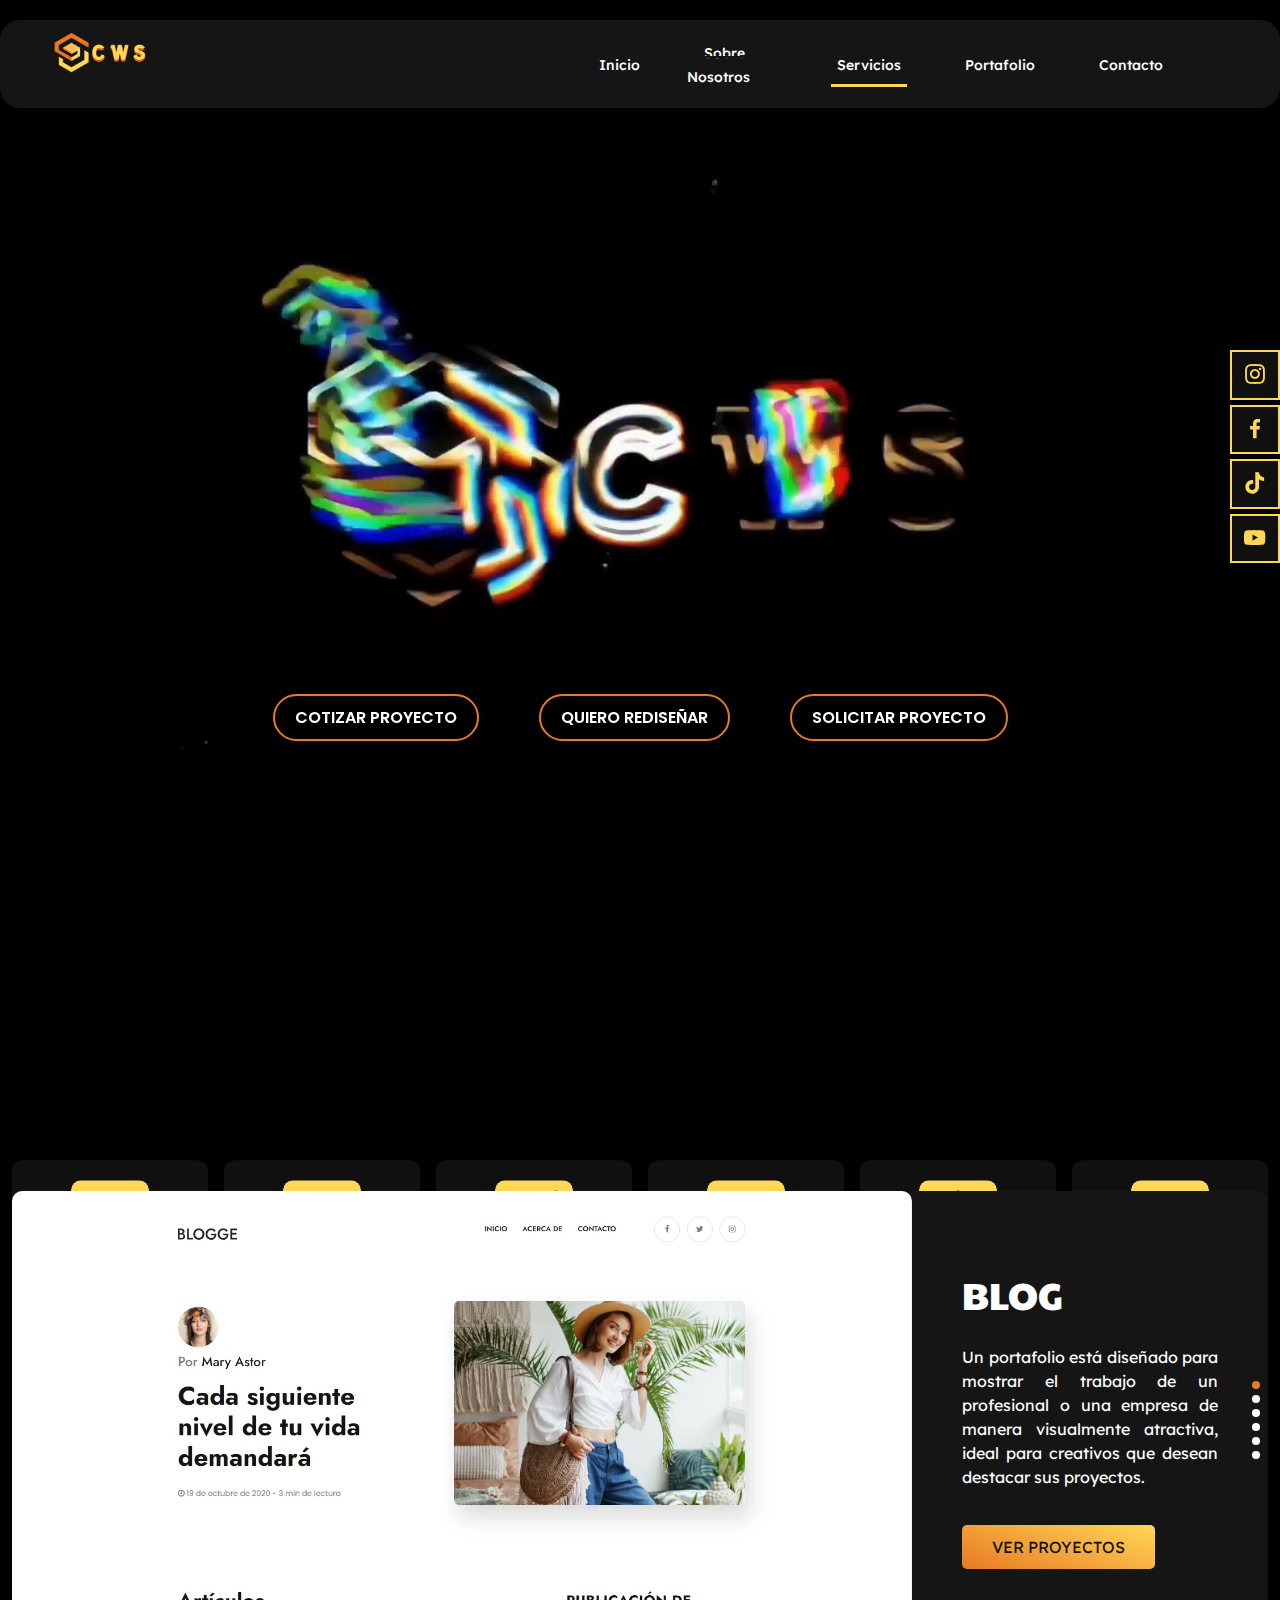
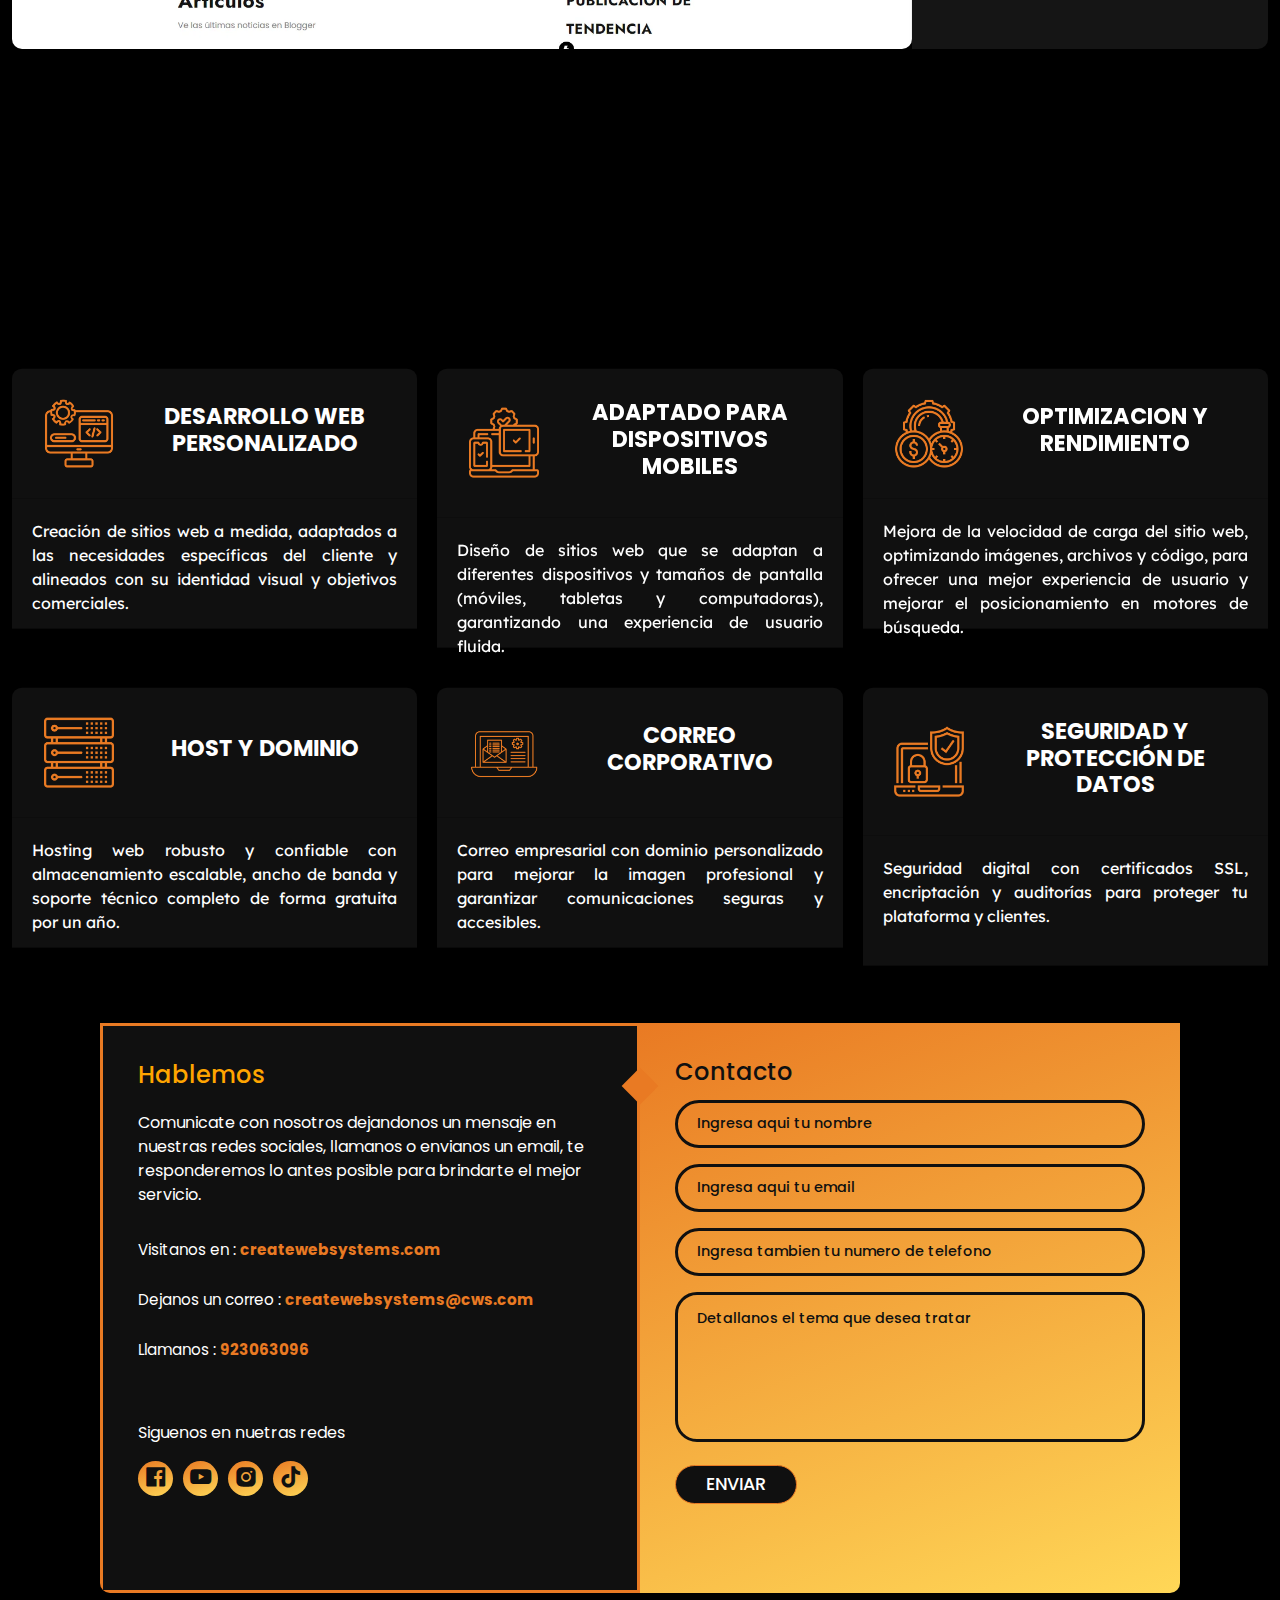
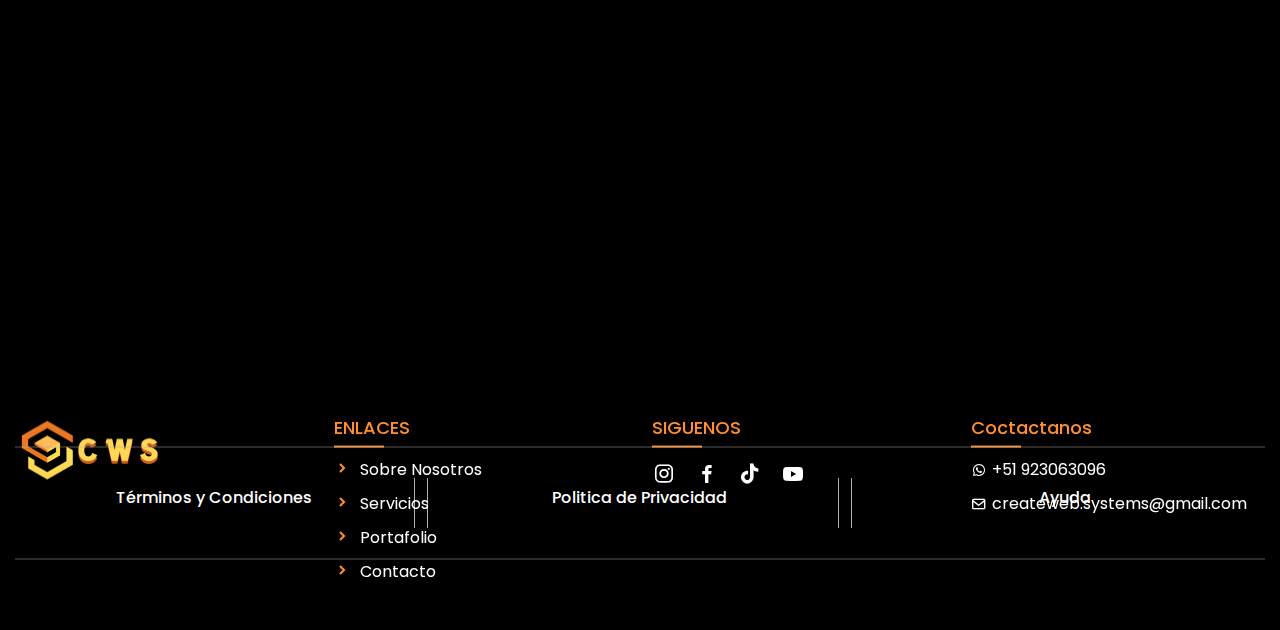
<file: assets/html/service.html>
<!DOCTYPE html>
<html lang="en">

<head>
    <meta charset="UTF-8">
    <meta name="viewport" content="width=device-width, initial-scale=1.0">
    <title>CreateWeb Systems</title>

    <!-- IMPORTAMOS BOOTSTRAP -->
    <link href="https://cdn.jsdelivr.net/npm/bootstrap@5.3.0-alpha3/dist/css/bootstrap.min.css" rel="stylesheet">

    <!-- CAMBIAMOS EL ICONO DE INTERNET -->
    <link rel="icon" href="../images/logotipo.png">

    <!-- CONECTAMOS NUESTRO ARCHIVO CSS -->
    <link rel="stylesheet" href="../css/style.css">
    <link rel="stylesheet" href="../css/catalogo.css">

    <!-- FUENTE DE ICONOS -->
    <link href='https://unpkg.com/boxicons@2.1.4/css/boxicons.min.css' rel='stylesheet'>
    <link href="https://cdn.jsdelivr.net/npm/bootstrap-icons/font/bootstrap-icons.css" rel="stylesheet">

    <!-- FUENTE DE LETRAS -->
    <link rel="preconnect" href="https://fonts.googleapis.com">
    <link rel="preconnect" href="https://fonts.gstatic.com" crossorigin>
    <link href="https://fonts.googleapis.com/css2?family=Lexend:wght@100..900&display=swap" rel="stylesheet">
    <link
        href="https://fonts.googleapis.com/css2?family=Poppins:ital,wght@0,100;0,200;0,300;0,400;0,500;0,600;0,700;0,800;0,900;1,100;1,200;1,300;1,400;1,500;1,600;1,700;1,800;1,900&display=swap"
        rel="stylesheet">
    <link
        href="https://fonts.googleapis.com/css2?family=Paytone+One&family=Poppins:ital,wght@0,100;0,200;0,300;0,400;0,500;0,600;0,700;0,800;0,900;1,100;1,200;1,300;1,400;1,500;1,600;1,700;1,800;1,900&display=swap"
        rel="stylesheet">

    <!-- ANIMACIONES CSS -->
    <link rel="stylesheet" href="https://cdnjs.cloudflare.com/ajax/libs/animate.css/4.1.1/animate.min.css" />
    <link rel="stylesheet" href="https://cdn.jsdelivr.net/npm/swiper/swiper-bundle.min.css">
    <link rel="stylesheet" href="https://unpkg.com/aos@next/dist/aos.css" />
    <style>
        .background-video {
            position: absolute;
            top: 0;
            left: 0;
            width: 100%;
            height: 103vh;
            object-position: top top;
            object-fit: cover;
            z-index: 2;
        }
    </style>
</head>

<body>
    <div class="header-menu">
        <div class="collapse" id="navbarToggleExternalContent">
            <div class="bg-dark p-4 container-menu">
                <div class="menu-links">
                    <a href="../../index.html"><i class='bx bxs-circle'></i> Inicio</a>
                    <a href="../html/about.html"><i class='bx bxs-circle'></i> Sobre nosotros</a>
                    <a href="../html/service.html"><i class='bx bxs-circle'></i> Servicios</a>
                    <a href="../html/portafolios.html"><i class='bx bxs-circle'></i> Portafolio</a>
                    <a href="../html/contact.html"><i class='bx bxs-circle'></i> Contactanos</a>
                </div>
                <div class="menu-social-links">
                    <a href="https://www.instagram.com/createweb.systems/"><i class='bx bxl-instagram'></i></a>
                    <a href="https://www.facebook.com/create.web.systems?mibextid=ZbWKwL"><i
                            class='bx bxl-facebook'></i></a>
                    <a href="https://www.tiktok.com/@createweb_systems"><i class='bx bxl-tiktok'></i></a>
                    <a href="https://www.youtube.com/@CreateWeb.Systems"><i class='bx bxl-youtube'></i></a>
                </div>
            </div>
        </div>
        <nav class="navbar navbar-dark bg-dark">
            <div class="container-fluid" style="display: flex;">
                <a href="../../index.html"><img class="menu-logo" style="width: 100px" src="../images/logo.png"
                        alt=""></a>
                <button class="navbar-toggler" type="button" data-bs-toggle="collapse"
                    data-bs-target="#navbarToggleExternalContent" aria-controls="navbarToggleExternalContent"
                    aria-expanded="false" aria-label="Toggle navigation">
                    <span class="navbar-toggler-icon"></span>
                </button>
            </div>
        </nav>
    </div>
    <nav>
        <a class="animate__animated animate__fadeInRight" href="https://www.instagram.com/createweb.systems/"><i
                class='bx bxl-instagram'></i></a>
        <a class="animate__animated animate__fadeInRight"
            href="https://www.facebook.com/create.web.systems?mibextid=ZbWKwL"><i class='bx bxl-facebook'></i></a>
        <a class="animate__animated animate__fadeInRight" href="https://www.tiktok.com/@createweb_systems"><i
                class='bx bxl-tiktok'></i></a>
        <a class="animate__animated animate__fadeInRight" href="https://www.youtube.com/@CreateWeb.Systems"><i
                class='bx bxl-youtube'></i></a>
    </nav>

    <header>
        <div class="header-container container">
            <div class="row">
                <div class="col-md-6" style="width: 40%;">
                    <div class="header-logo animate__animated animate__fadeInLeft">
                        <a href="../../index.html"><img src="../images/logo.png" alt=""></a>
                    </div>
                </div>
                <div class="col-md-6" style="width: 60%;">
                    <div class="navbar animate__animated animate__fadeInRight">
                        <ul class="navbar-nav">
                            <li><a href="/index.html">Inicio</a></li>
                            <li><a href="../html/about.html">Sobre Nosotros</a></li>
                            <li><a href="../html/service.html" class="active" href="#">Servicios</a></li>
                            <li><a href="../html/portafolios.html">Portafolio</a></li>
                            <li><a href="../html/contact.html">Contacto</a></li>
                        </ul>
                    </div>
                </div>
            </div>
        </div>
    </header>

    <div class="hero">
        <div class="hero-container">
            <video id="backgroundVideo" muted loop autoplay class="background-video">
                <source src="../../Intro.mp4" type="video/mp4">
            </video>
            <div class="hero-buttons animate__animated animate__fadeInUp">
                <button class="one"><a href="https://wa.me/+51923063096" class="cotizar">COTIZAR PROYECTO</a></button>
                <button class="two"><a href="https://wa.me/+51923063096" class="rediseño">QUIERO REDISEÑAR</a></button>
                <button class="three"><a href="https://wa.me/+51923063096" class="proyecto">SOLICITAR PROYECTO</a></button>
            </div>
        </div>
    </div> <br>

    <div class="do" style="padding: 100px 0 0 0;">
        <div class="do-container container">
            <div class="row g-3">
                <div class="col-md-2" style="align-items: center; justify-content: center;">
                    <div class="do-card" data-aos="slide-up" data-aos-duration="1000" data-aos-delay="100">
                        <img src="/ecommerce.png" alt="">
                        <h4>Eecommerce</h4>
                        <a href="../html/portafolios.html">Ver Proyectos</a>
                    </div>
                </div>
                <div class="col-md-2" style="align-items: center; justify-content: center;">
                    <div class="do-card" data-aos="slide-up" data-aos-duration="1000" data-aos-delay="150">
                        <img src="/portafolios.png" alt="">
                        <h4>Portafolio</h4>
                        <a href="../html/portafolios.html">Ver Proyectos</a>
                    </div>
                </div>
                <div class="col-md-2" style="align-items: center; justify-content: center;">
                    <div class="do-card" data-aos="slide-up" data-aos-duration="1000" data-aos-delay="200">
                        <img src="/blog.png" alt="">
                        <h4>Blog</h4>
                        <a href="../html/portafolios.html">Ver Proyectos</a>
                    </div>
                </div>
                <div class="col-md-2" style="align-items: center; justify-content: center;">
                    <div class="do-card" data-aos="slide-up" data-aos-duration="1000" data-aos-delay="250">
                        <img src="/informativa.png" alt="">
                        <h4>Informativa</h4>
                        <a href="../html/portafolios.html">Ver Proyectos</a>
                    </div>
                </div>
                <div class="col-md-2" style="align-items: center; justify-content: center;">
                    <div class="do-card" data-aos="slide-up" data-aos-duration="1000" data-aos-delay="300">
                        <img src="/landing page.png" alt="">
                        <h4>Landing Page</h4>
                        <a href="../html/portafolios.html">Ver Proyectos</a>
                    </div>
                </div>
                <div class="col-md-2" style="align-items: center; justify-content: center;">
                    <div class="do-card" data-aos="slide-up" data-aos-duration="1000" data-aos-delay="350">
                        <img src="/corporativa.png" alt="">
                        <h4>Corporativa</h4>
                        <a href="../html/portafolios.html">Ver Proyectos</a>
                    </div>
                </div>
            </div> 
        </div>
    </div>

    <div class="do-mobile" style="display: none; width: 100%;">
        <div class="do-container container">
            <div class="row g-3">
                <div class="col-md-6" style="align-items: center; justify-content: center;">
                    <div class="do-card" data-aos="slide-up" data-aos-duration="1000" data-aos-delay="100">
                        <img src="/ecommerce.png" alt="">
                        <h4>Eecommerce</h4>
                        <a href="../html/portafolios.html">Ver Proyectos</a>
                    </div>
                </div>
                <div class="col-md-6" style="align-items: center; justify-content: center;">
                    <div class="do-card" data-aos="slide-up" data-aos-duration="1000" data-aos-delay="150">
                        <img src="/portafolios.png" alt="">
                        <h4>Portafolio</h4>
                        <a href="../html/portafolios.html">Ver Proyectos</a>
                    </div>
                </div>
            </div>

            <div class="row g-3">
                <div class="col-md-6" style="align-items: center; justify-content: center;">
                    <div class="do-card" data-aos="slide-up" data-aos-duration="1000" data-aos-delay="200">
                        <img src="/blog.png" alt="">
                        <h4>Blog</h4>
                        <a href="../html/portafolios.html">Ver Proyectos</a>
                    </div>
                </div>
                <div class="col-md-6" style="align-items: center; justify-content: center;">
                    <div class="do-card" data-aos="slide-up" data-aos-duration="1000" data-aos-delay="250">
                        <img src="/informativa.png" alt="">
                        <h4>Informativa</h4>
                        <a href="../html/portafolios.html">Ver Proyectos</a>
                    </div>
                </div>
            </div>

            <div class="row g-3">
                <div class="col-md-6" style="align-items: center; justify-content: center;">
                    <div class="do-card" data-aos="slide-up" data-aos-duration="1000" data-aos-delay="300">
                        <img src="/landing page.png" alt="">
                        <h4>Landing Page</h4>
                        <a href="../html/portafolios.html">Ver Proyectos</a>
                    </div>
                </div>
                <div class="col-md-6" style="align-items: center; justify-content: center;">
                    <div class="do-card" data-aos="slide-up" data-aos-duration="1000" data-aos-delay="350">
                        <img src="/corporativa.png" alt="">
                        <h4>Corporativa</h4>
                        <a href="../html/portafolios.html">Ver Proyectos</a>
                    </div>
                </div>
            </div> 
        </div>
    </div>

    <div class="portafolio" style="padding: 10px 0;">
        <div class="portafolio-container container" style="max-width: 1400px;">
            <div class="swiper">
                <div class="swiper-wrapper">
                    <!-- Slide 1 -->
                    <div class="swiper-slide">
                        <div class="carrusel">
                            <div class="carrusel-img">
                                <img src="../images/Blog1.webp" alt="Blog">
                            </div>
                            <div class="carousel-desc">
                                <h4>BLOG</h4>
                                <p>Un portafolio está diseñado para mostrar el trabajo de un profesional o una empresa
                                    de manera visualmente atractiva, ideal para creativos que desean destacar sus
                                    proyectos.</p>
                                <a href="#">VER PROYECTOS</a>
                            </div>
                        </div>
                    </div>
                    <!-- Slide 2 -->
                    <div class="swiper-slide">
                        <div class="carrusel">
                            <div class="carrusel-img">
                                <img src="../images/NetGen1.webp" alt="Blog">
                            </div>
                            <div class="carousel-desc">
                                <h4>COORPORATIVO</h4>
                                <p>Un sitio web corporativo ofrece una presencia en línea profesional para empresas,
                                    proporcionando información sobre servicios, productos, misión y valores.</p>
                                <a href="#">VER PROYECTOS</a>
                            </div>
                        </div>
                    </div>
                    <!-- Slide 3 -->
                    <div class="swiper-slide">
                        <div class="carrusel">
                            <div class="carrusel-img">
                                <img src="../images/EasyShop1.webp" alt="Blog">
                            </div>
                            <div class="carousel-desc">
                                <h4>TIENDA VIRTUAL</h4>
                                <p>Una tienda virtual es un sitio web diseñado para la venta de productos o servicios de
                                    manera digital. Permite a los usuarios explorar un catálogo organizado por
                                    categorías, ver descripciones detalladas de los productos, consultar precios,
                                    agregar artículos a un carrito de compras y realizar pagos en línea de forma segura.
                                </p>
                                <a href="#">VER PROYECTOS</a>
                            </div>
                        </div>
                    </div>
                    <!-- Slide 4 -->
                    <div class="swiper-slide">
                        <div class="carrusel">
                            <div class="carrusel-img">
                                <img src="../images/StartUp1.webp" alt="Blog">
                            </div>
                            <div class="carousel-desc">
                                <h4>LANDING PAGE</h4>
                                <p>Una landing page (o página de aterrizaje) es un sitio web de una sola página,
                                    diseñado específicamente para convertir visitantes en clientes potenciales o para
                                    promover una acción específica.</p>
                                <a href="#">VER PROYECTOS</a>
                            </div>
                        </div>
                    </div>
                    <!-- Slide 5 -->
                    <div class="swiper-slide">
                        <div class="carrusel">
                            <div class="carrusel-img">
                                <img src="../images/Everguard1.webp" alt="Blog">
                            </div>
                            <div class="carousel-desc">
                                <h4>INFORMATIVA</h4>
                                <p>Una página informativa es un sitio web diseñado para proporcionar contenido relevante
                                    y detallado sobre un tema, servicio, organización o producto. Su objetivo principal
                                    es educar, orientar o mantener informados a los usuarios, presentando información
                                    clara, estructurada y fácilmente accesible.</p>
                                <a href="#">VER PROYECTOS</a>
                            </div>
                        </div>
                    </div>
                    <!-- Slide 6 -->
                    <div class="swiper-slide">
                        <div class="carrusel">
                            <div class="carrusel-img">
                                <img src="../images/Portafolio1.webp" alt="Blog">
                            </div>
                            <div class="carousel-desc">
                                <h4>PORTAFOLIOS</h4>
                                <p>Un sitio web de portafolio es una plataforma digital diseñada para mostrar el
                                    trabajo, las habilidades y los logros de un profesional o creativo. Su objetivo
                                    principal es servir como una carta de presentación visual y atractiva, permitiendo a
                                    los visitantes explorar proyectos realizados, servicios ofrecidos y experiencias
                                    destacadas.</p>
                                <a href="#">VER PROYECTOS</a>
                            </div>
                        </div>
                    </div>
                </div>
                <!-- Pagination -->
                <div class="swiper-pagination"></div>
            </div>
        </div>
    </div>

    <div class="services" style="padding: 10px 0;">
        <div class="service-container container" style="max-width: 1400px;">
            <div class="service-row">
                <div class="service-card" data-aos="slide-up" data-aos-duration="1000">
                    <div class="service-flex" style="border-radius: 10px 10px 0 0;">
                        <img src="../images/desarrollo web.png" alt="">
                        <h3>DESARROLLO WEB PERSONALIZADO</h3>
                    </div>
                    <div class="service-desc" style="border-radius: 0;">
                        <p>Creación de sitios web a medida, adaptados a las necesidades específicas del cliente y
                            alineados con su identidad visual y objetivos comerciales.</p>
                    </div>
                </div>

                <div class="service-card" data-aos="slide-up" data-aos-duration="1000" data-aos-delay="100">
                    <div class="service-flex" style="border-radius: 10px 10px 0 0;">
                        <img src="../images/responsive.png" alt="">
                        <h3>ADAPTADO PARA DISPOSITIVOS MOBILES</h3>
                    </div>
                    <div class="service-desc" style="border-radius: 0;">
                        <p>Diseño de sitios web que se adaptan a diferentes dispositivos y tamaños de pantalla (móviles,
                            tabletas y computadoras), garantizando una experiencia de usuario fluida.</p>
                    </div>
                </div>

                <div class="service-card" data-aos="slide-up" data-aos-duration="1000" data-aos-delay="100">
                    <div class="service-flex" style="border-radius: 10px 10px 0 0;">
                        <img src="../images/optimizacion.png" alt="">
                        <h3>OPTIMIZACION Y RENDIMIENTO</h3>
                    </div>
                    <div class="service-desc" style="border-radius: 0;">
                        <p>Mejora de la velocidad de carga del sitio web, optimizando imágenes, archivos y código, para
                            ofrecer una mejor experiencia de usuario y mejorar el posicionamiento en motores de
                            búsqueda.</p>
                    </div>
                </div>
            </div>

            <div class="service-row">
                <div class="service-card" data-aos="slide-up" data-aos-duration="1000" data-aos-delay="200">
                    <div class="service-flex" style="border-radius: 10px 10px 0 0;">
                        <img src="../images/host y dominio.png" alt="">
                        <h3>HOST Y DOMINIO</h3>
                    </div>
                    <div class="service-desc" style="border-radius: 0;">
                        <p>Hosting web robusto y confiable con almacenamiento escalable, ancho de banda y soporte
                            técnico completo de forma gratuita por un año.</p>
                    </div>
                </div>

                <div class="service-card" data-aos="slide-up" data-aos-duration="1000" data-aos-delay="300">
                    <div class="service-flex" style="border-radius: 10px 10px 0 0;">
                        <img src="../images/correo corporativo.png" alt="">
                        <h3>CORREO CORPORATIVO</h3>
                    </div>
                    <div class="service-desc" style="border-radius: 0;">
                        <p>Correo empresarial con dominio personalizado para mejorar la imagen profesional y garantizar
                            comunicaciones seguras y accesibles.</p>
                    </div>
                </div>

                <div class="service-card" data-aos="slide-up" data-aos-duration="1000" data-aos-delay="400">
                    <div class="service-flex" style="border-radius: 10px 10px 0 0;">
                        <img src="../images/seguridad.png" alt="">
                        <h3>SEGURIDAD Y PROTECCIÓN DE DATOS</h3>
                    </div>
                    <div class="service-desc" style="border-radius: 0;">
                        <p>Seguridad digital con certificados SSL, encriptación y auditorías para proteger tu plataforma
                            y clientes.</p>
                    </div>
                </div>
            </div>
        </div>
    </div>

    <div class="contact" style="padding: 100px 0 !important;">
        <div class="contact-container container" style="max-width: 1600px !important;">
            <div class="contact-title">
                <h3>CONTACTANOS</h3>
            </div>
            <div class="form" style="padding-top: 60px;">
                <div class="contact-info">
                    <h3 class="title">Hablemos</h3>
                    <p class="text">
                        Comunicate con nosotros dejandonos un mensaje en nuestras redes sociales, llamanos o envianos un
                        email, te responderemos lo antes posible para brindarte el mejor servicio.
                    </p>
                    <div class="info">
                        <div class="information">
                            <p>Visitanos en : <a style="color: #E97A23; font-weight: bold;"
                                    href="#">createwebsystems.com</a></p>
                        </div>
                        <div class="information">
                            <p>Dejanos un correo : <a style="color: #E97A23; font-weight: bold;"
                                    href="mailto:createwebsystems@cws.com">createwebsystems@cws.com</a></p>
                        </div>
                        <div class="information">
                            <p>Llamanos : <a style="color: #E97A23; font-weight: bold;"
                                    href="https://wa.me/+51923063096">923063096</a></p>
                        </div>
                    </div>
                    <div class="social-media">
                        <p>Siguenos en nuetras redes</p>
                        <div class="social-icons">
                            <a href="https://www.facebook.com/create.web.systems?mibextid=ZbWKwL">
                                <i class='bx bxl-facebook-square'></i>
                            </a>
                            <a href="https://www.youtube.com/@CreateWeb.Systems">
                                <i class='bx bxl-youtube'></i>
                            </a>
                            <a href="https://www.instagram.com/createweb.systems/">
                                <i class='bx bxl-instagram-alt'></i>
                            </a>
                            <a href="https://www.tiktok.com/@createweb_systems">
                                <i class='bx bxl-tiktok'></i>
                            </a>
                        </div><br>
                    </div>
                </div>

                <div class="contact-form">
                    <span class="circle one"></span>
                    <span class="circle two"></span>
                    <form action="" autocomplete="off">
                        <h3 class="title">Contacto</h3>
                        <div class="input-container">
                            <input type="text" name="name" class="input" />
                            <label for="">Ingresa aqui tu nombre</label>
                            <span>Ingresa aqui tu nombre</span>
                        </div>
                        <div class="input-container">
                            <input type="email" name="email" class="input" />
                            <label for="">Ingresa aqui tu email</label>
                            <span>Ingresa aqui tu email</span>
                        </div>
                        <div class="input-container">
                            <input type="tel" name="phone" class="input" />
                            <label for="">Ingresa tambien tu numero de telefono</label>
                            <span>Ingresa tambien tu numero de telefono</span>
                        </div>
                        <div class="input-container textarea">
                            <textarea name="message" class="input"></textarea>
                            <label for="">Detallanos el tema que desea tratar</label>
                            <span>Detallanos el tema que desea tratar</span>
                        </div>
                        <input type="submit" value="Enviar" class="btn" />
                    </form>
                </div>
            </div>
        </div>
    </div>

    <footer>
        <div class="container" style="max-width: 1500px;">
            <div class="row footer-content" data-aos="slide-up">
                <div class="col-md-3">
                    <div class="footer-logo">
                        <a href="../../index.html"><img src="../images/logo.png" alt=""></a>
                    </div>
                </div>
                <div class="col-md-3">
                    <div class="important">
                        <h3>ENLACES</h3>
                        <ul>
                            <li><a href="../html/about.html"><i class='bx bxs-chevron-right'></i>Sobre Nosotros</a></li>
                            <li><a href="../html/service.html"><i class='bx bxs-chevron-right'></i>Servicios</a></li>
                            <li><a href="../html/portafolios.html"><i class='bx bxs-chevron-right'></i>Portafolio</a></li>
                            <li><a href="../html/contact.html"><i class='bx bxs-chevron-right'></i>Contacto</a></li>
                        </ul>
                    </div>
                </div>
                <div class="col-md-3">
                    <div class="links">
                        <h3>SIGUENOS</h3>
                        <div class="social">
                            <a href="https://www.instagram.com/createweb.systems/"><i class='bx bxl-instagram'></i></a>
                            <a href="https://www.facebook.com/create.web.systems?mibextid=ZbWKwL"><i
                                    class='bx bxl-facebook'></i></a>
                            <a href="https://www.tiktok.com/@createweb_systems"><i class='bx bxl-tiktok'></i></a>
                            <a href="https://www.youtube.com/@CreateWeb.Systems"><i class='bx bxl-youtube'></i></a>
                        </div>
                    </div>
                </div>
                <div class="col-md-3">
                    <div class="email-us">
                        <h3>Coctactanos</h3>
                        <div class="whatsapp">
                            <a href="https://wa.me/+51923063096?text=Hola,%20te%20gustaría%20obtener%20más%20información?"
                                target="_blank"><i class='bx bxl-whatsapp'></i>+51 923063096</a>
                            <a href="mailto:createweb.systems@gmail.com" target="_blank"><i
                                    class='bx bx-envelope'></i>createweb.systems@gmail.com</a>
                        </div>
                    </div>
                </div>
            </div>

            <hr>

            <div class="row links">
                <div class="col-md-4" style="text-align: center;border-right: 1px solid #afafaf;">
                    <div class="terms">
                        <a href="../html/terminos.html" target="_blank">
                            <h4>Términos y Condiciones</h4>
                        </a>
                    </div>
                </div>

                <div class="col-md-4" style="text-align: center;border-right: 1px solid #afafaf;"">
                <div class=" privacy">
                    <a href="../html/politica.html" target="_blank">
                        <h4>Politica de Privacidad</h4>
                    </a>
                </div>
            </div>

            <div class="col-md-4" style="text-align: center;">
                <div class="help">
                    <a href="https://wa.me/+51923063096?text=Hola,%20te%20gustaría%20obtener%20más%20información?"
                        target="_blank">
                        <h4>Ayuda</h4>
                    </a>
                </div>
            </div>
        </div>
        <hr>
    </footer>

    <!-- QUERYS DE BOOTSTRAP -->
    <script src="https://cdn.jsdelivr.net/npm/bootstrap@5.3.0-alpha3/dist/js/bootstrap.bundle.min.js"></script>

    <!-- SCRIPT DE LAS ANIMACIONES CSS -->
    <script src="https://unpkg.com/aos@next/dist/aos.js"></script>
    <script src="https://cdn.jsdelivr.net/npm/swiper/swiper-bundle.min.js"></script>

    <script>
        AOS.init();
    </script>
    <script>
        window.addEventListener("scroll", function () {
            const header = document.querySelector("header");
            if (window.scrollY > 0) {
                header.classList.add("scrolled");
            } else {
                header.classList.remove("scrolled");
            }
        });
    </script>
    <script>
        const swiper = new Swiper('.swiper', {
            direction: 'vertical',
            loop: true,
            speed: 1000,
            pagination: {
                el: '.swiper-pagination',
                clickable: true,
            },
            mousewheel: true,
        });
    </script>
</body>

</html>
</file>
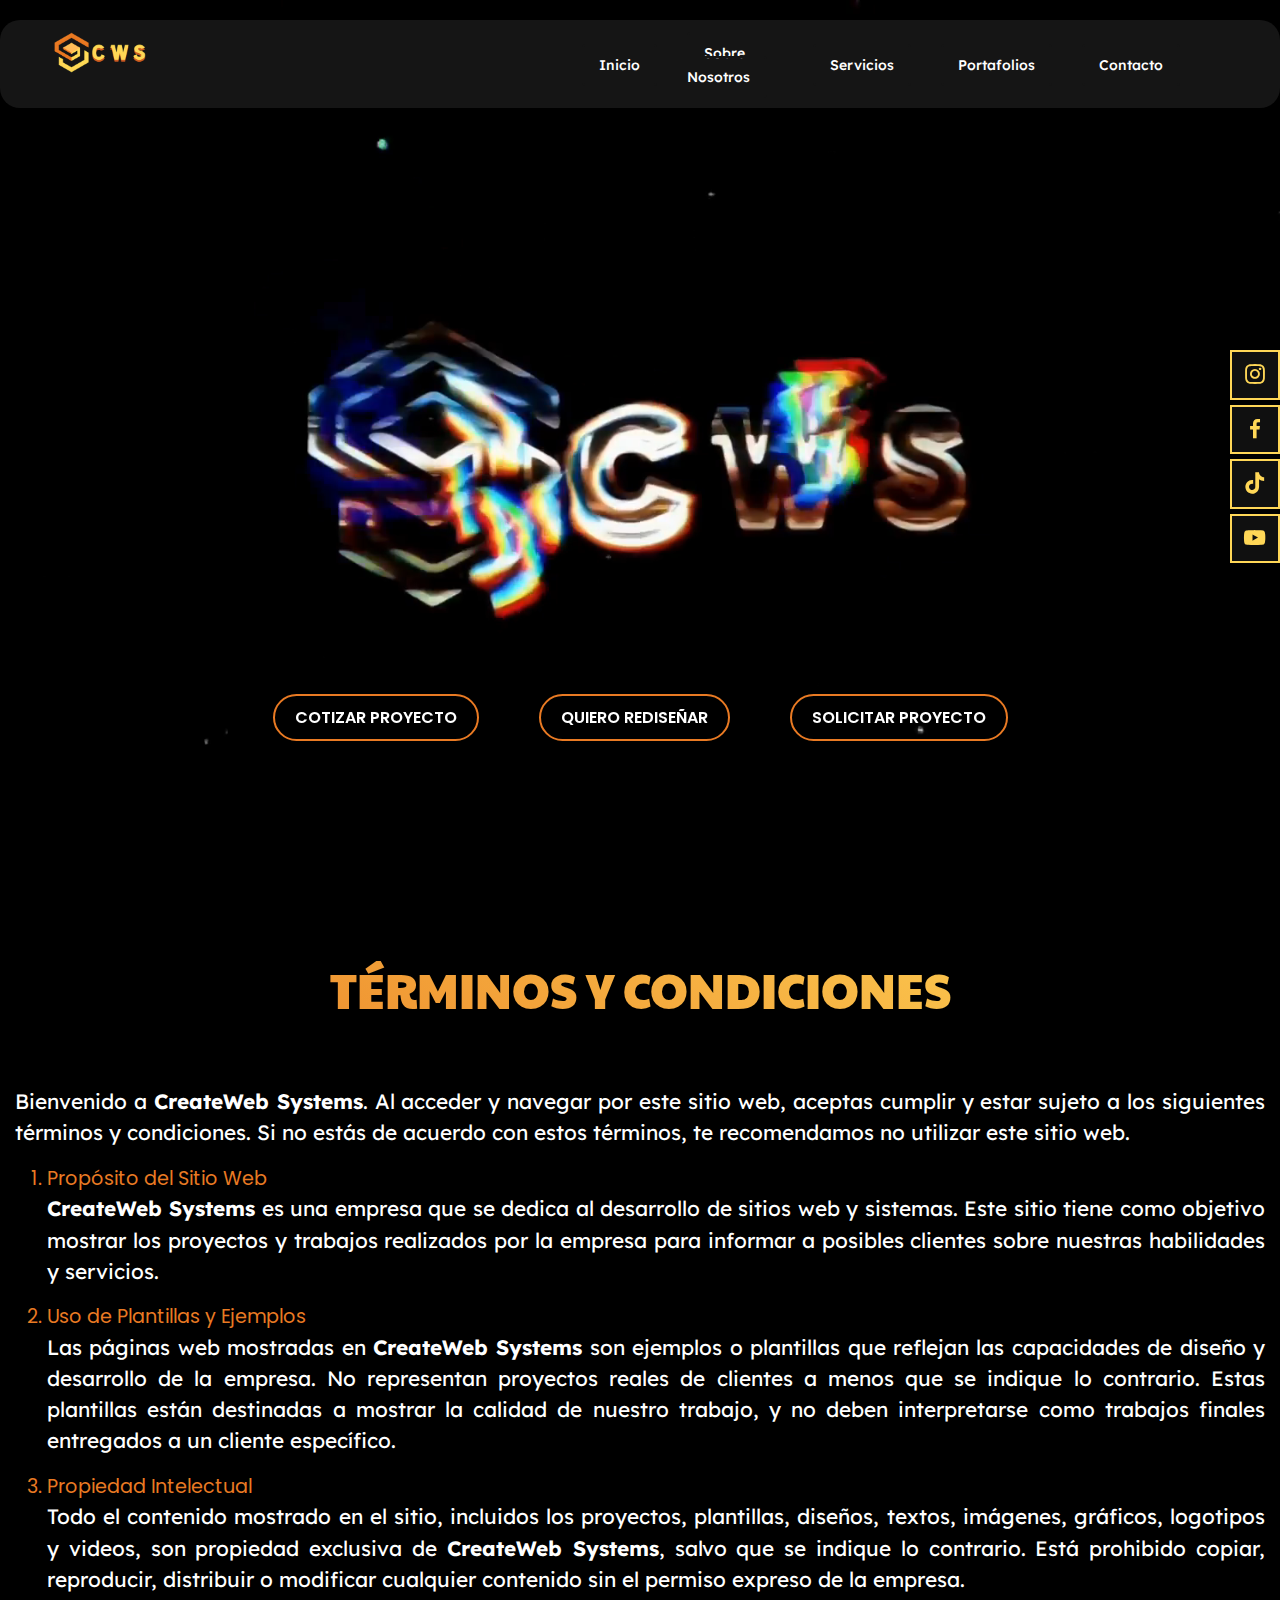
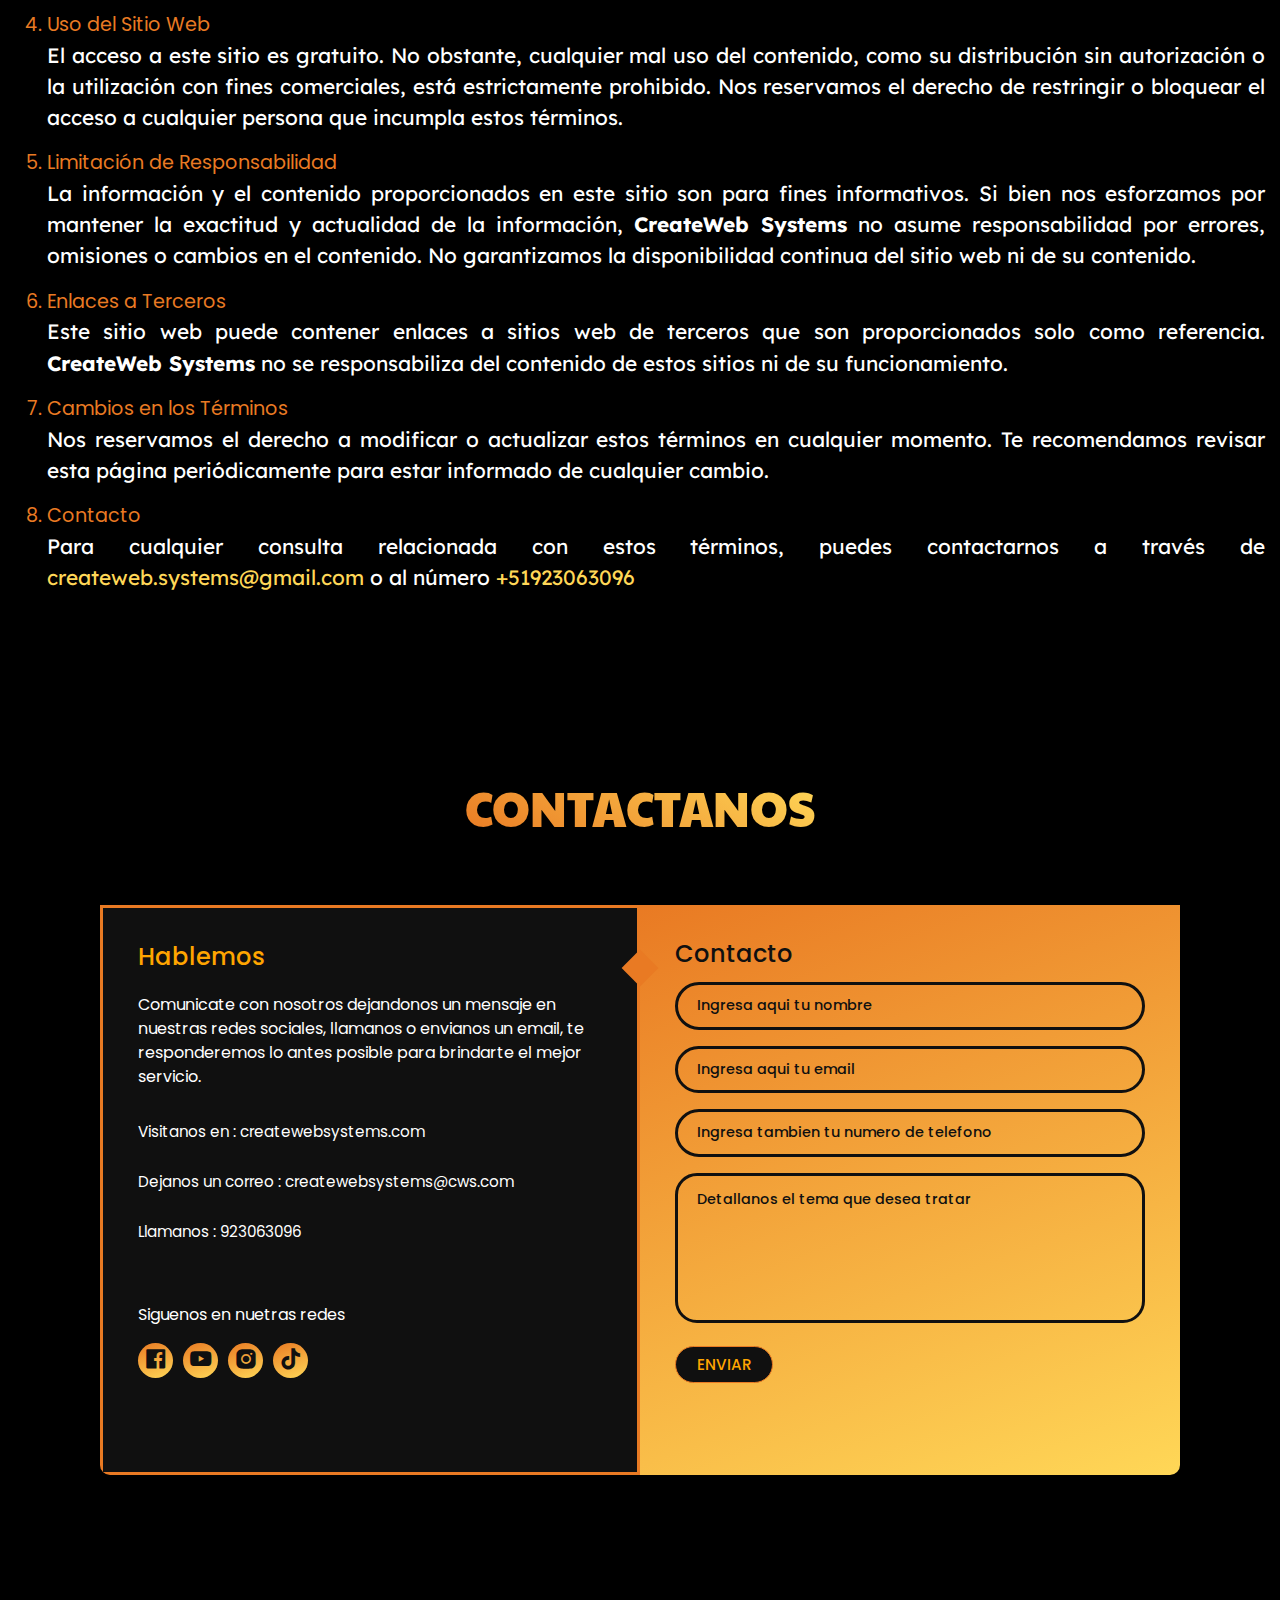
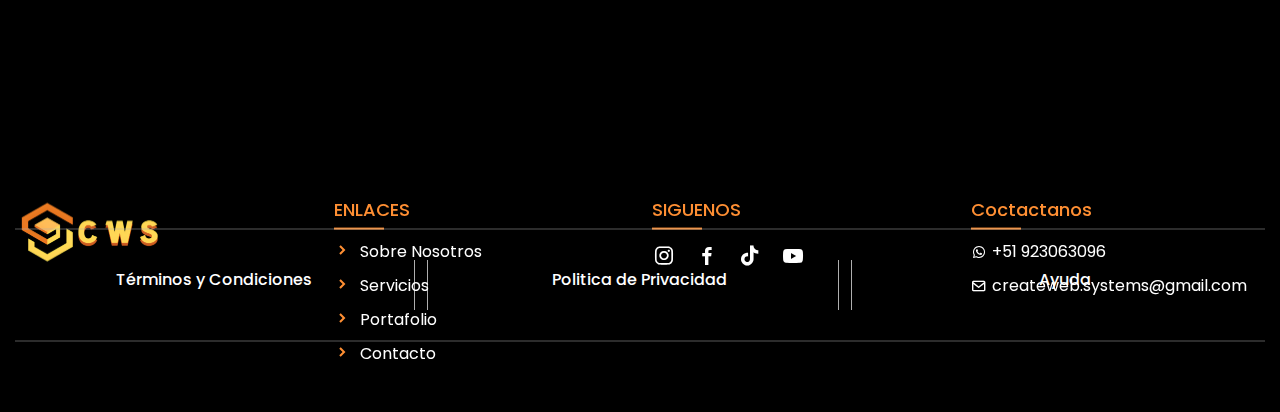
<file: assets/html/terminos.html>
<!DOCTYPE html>
<html lang="en">

<head>
    <meta charset="UTF-8">
    <meta name="viewport" content="width=device-width, initial-scale=1.0">
    <title>CreateWeb Systems</title>

    <!-- IMPORTAMOS BOOTSTRAP -->
    <link href="https://cdn.jsdelivr.net/npm/bootstrap@5.3.0-alpha3/dist/css/bootstrap.min.css" rel="stylesheet">

    <!-- CAMBIAMOS EL ICONO DE INTERNET -->
    <link rel="icon" href="../images/logotipo.png">

    <!-- CONECTAMOS NUESTRO ARCHIVO CSS -->
    <link rel="stylesheet" href="../css/catalogo.css">
    <link rel="stylesheet" href="../css/style.css">

    <!-- FUENTE DE ICONOS -->
    <link href='https://unpkg.com/boxicons@2.1.4/css/boxicons.min.css' rel='stylesheet'>
    <link href="https://cdn.jsdelivr.net/npm/bootstrap-icons/font/bootstrap-icons.css" rel="stylesheet">

    <!-- FUENTE DE LETRAS -->
    <link rel="preconnect" href="https://fonts.googleapis.com">
    <link rel="preconnect" href="https://fonts.gstatic.com" crossorigin>
    <link href="https://fonts.googleapis.com/css2?family=Lexend:wght@100..900&display=swap" rel="stylesheet">
    <link
        href="https://fonts.googleapis.com/css2?family=Poppins:ital,wght@0,100;0,200;0,300;0,400;0,500;0,600;0,700;0,800;0,900;1,100;1,200;1,300;1,400;1,500;1,600;1,700;1,800;1,900&display=swap"
        rel="stylesheet">
    <link
        href="https://fonts.googleapis.com/css2?family=Paytone+One&family=Poppins:ital,wght@0,100;0,200;0,300;0,400;0,500;0,600;0,700;0,800;0,900;1,100;1,200;1,300;1,400;1,500;1,600;1,700;1,800;1,900&display=swap"
        rel="stylesheet">

    <!-- ANIMACIONES CSS -->
    <link rel="stylesheet" href="https://cdnjs.cloudflare.com/ajax/libs/animate.css/4.1.1/animate.min.css" />
    <link rel="stylesheet" href="https://cdn.jsdelivr.net/npm/swiper/swiper-bundle.min.css">
    <link rel="stylesheet" href="https://unpkg.com/aos@next/dist/aos.css" />
    <style>
        .background-video {
            position: absolute;
            top: 0;
            left: 0;
            width: 100%;
            height: 103vh;
            object-position: top top;
            object-fit: cover;
            z-index: 2;
        }
    </style>
</head>

<body>
    <div class="header-menu">
        <div class="collapse" id="navbarToggleExternalContent">
            <div class="bg-dark p-4 container-menu">
                <div class="menu-links">
                    <a href="../../index.html"><i class='bx bxs-circle'></i> Inicio</a>
                    <a href="../html/about.html"><i class='bx bxs-circle'></i> Sobre nosotros</a>
                    <a href="../html/service.html"><i class='bx bxs-circle'></i> Servicios</a>
                    <a href="../html/portafolios.html"><i class='bx bxs-circle'></i> Portafolio</a>
                    <a href="../html/contact.html"><i class='bx bxs-circle'></i> Contactanos</a>
                </div>
                <div class="menu-social-links">
                    <a href="https://www.instagram.com/createweb.systems/"><i class='bx bxl-instagram'></i></a>
                    <a href="https://www.facebook.com/create.web.systems?mibextid=ZbWKwL"><i
                            class='bx bxl-facebook'></i></a>
                    <a href="https://www.tiktok.com/@createweb_systems"><i class='bx bxl-tiktok'></i></a>
                    <a href="https://www.youtube.com/@CreateWeb.Systems"><i class='bx bxl-youtube'></i></a>
                </div>
            </div>
        </div>
        <nav class="navbar navbar-dark bg-dark">
            <div class="container-fluid" style="display: flex;">
                <a href="index.html"><img class="menu-logo" style="width: 100px" src="../images/logo.png"
                        alt=""></a>
                <button class="navbar-toggler" type="button" data-bs-toggle="collapse"
                    data-bs-target="#navbarToggleExternalContent" aria-controls="navbarToggleExternalContent"
                    aria-expanded="false" aria-label="Toggle navigation">
                    <span class="navbar-toggler-icon"></span>
                </button>
            </div>
        </nav>
    </div>

    <nav>
        <a class="animate__animated animate__fadeInRight" href="https://www.instagram.com/createweb.systems/"><i
                class='bx bxl-instagram'></i></a>
        <a class="animate__animated animate__fadeInRight"
            href="https://www.facebook.com/create.web.systems?mibextid=ZbWKwL"><i class='bx bxl-facebook'></i></a>
        <a class="animate__animated animate__fadeInRight" href="https://www.tiktok.com/@createweb_systems"><i
                class='bx bxl-tiktok'></i></a>
        <a class="animate__animated animate__fadeInRight" href="https://www.youtube.com/@CreateWeb.Systems"><i
                class='bx bxl-youtube'></i></a>
    </nav>

    <header>
        <div class="header-container container">
            <div class="row">
                <div class="col-md-6" style="width: 40%;">
                    <div class="header-logo animate__animated animate__fadeInLeft">
                        <a href="../../index.html"><img src="../images/logo.png" alt=""></a>
                    </div>
                </div>
                <div class="col-md-6" style="width: 60%;">
                    <div class="navbar animate__animated animate__fadeInRight">
                        <ul class="navbar-nav">
                            <li><a href="../../index.html">Inicio</a></li>
                            <li><a href="../html/about.html">Sobre Nosotros</a></li>
                            <li><a href="../html/service.html">Servicios</a></li>
                            <li><a href="../html/portafolios.html">Portafolios</a></li>
                            <li><a href="../html/contact.html">Contacto</a></li>
                        </ul>
                    </div>
                </div>
            </div>
        </div>
    </header>

    <div class="hero">
        <div class="hero-container">
            <video id="backgroundVideo" muted loop autoplay class="background-video">
                <source src="../../Intro.mp4" type="video/mp4">
            </video>
            <div class="hero-buttons animate__animated animate__fadeInUp">
                <button class="one"><a href="#" class="cotizar">COTIZAR PROYECTO</a></button>
                <button class="two"><a href="#" class="rediseño">QUIERO REDISEÑAR</a></button>
                <button class="three"><a href="#" class="proyecto">SOLICITAR PROYECTO</a></button>
            </div>
        </div>
    </div>

    <div class="term">
        <div style="padding: 80px 15px;" class="terms-container container">
            <div class="term-title">
                <h3>TÉRMINOS Y CONDICIONES</h3>
            </div>
            <p>Bienvenido a <strong>CreateWeb Systems</strong>. Al acceder y navegar por este sitio web, aceptas
                cumplir y estar sujeto a
                los siguientes términos y condiciones. Si no estás de acuerdo con estos términos, te recomendamos no
                utilizar este sitio web.</p>
            <div class="terms-content">
                <ol>
                    <li>Propósito del Sitio Web</li>
                    <p><strong>CreateWeb Systems</strong> es una empresa que se dedica al desarrollo de sitios web y
                        sistemas. Este sitio tiene como objetivo mostrar los proyectos y trabajos realizados por la
                        empresa para informar a posibles clientes sobre nuestras habilidades y servicios.</p>
                    <li>Uso de Plantillas y Ejemplos</li>
                    <p>Las páginas web mostradas en <strong>CreateWeb Systems</strong> son ejemplos o plantillas que
                        reflejan las capacidades de diseño y desarrollo de la empresa. No representan proyectos
                        reales
                        de clientes a menos que se indique lo contrario. Estas plantillas están destinadas a mostrar
                        la
                        calidad de nuestro trabajo, y no deben interpretarse como trabajos finales entregados a un
                        cliente específico.</p>
                    <li>Propiedad Intelectual</li>
                    <p>Todo el contenido mostrado en el sitio, incluidos los proyectos, plantillas, diseños, textos,
                        imágenes, gráficos, logotipos y videos, son propiedad exclusiva de <strong>CreateWeb
                            Systems</strong>, salvo que se indique lo contrario. Está prohibido copiar, reproducir,
                        distribuir o modificar cualquier contenido sin el permiso expreso de la empresa.</p>
                    <li>Uso del Sitio Web</li>
                    <p>El acceso a este sitio es gratuito. No obstante, cualquier mal uso del contenido, como su
                        distribución sin autorización o la utilización con fines comerciales, está estrictamente
                        prohibido. Nos reservamos el derecho de restringir o bloquear el acceso a cualquier persona
                        que
                        incumpla estos términos.</p>
                    <li>Limitación de Responsabilidad</li>
                    <p>La información y el contenido proporcionados en este sitio son para fines informativos. Si
                        bien
                        nos esforzamos por mantener la exactitud y actualidad de la información, <strong>CreateWeb
                            Systems</strong> no asume responsabilidad por errores, omisiones o cambios en el
                        contenido.
                        No garantizamos la disponibilidad continua del sitio web ni de su contenido.</p>
                    <li>Enlaces a Terceros</li>
                    <p>Este sitio web puede contener enlaces a sitios web de terceros que son proporcionados solo
                        como
                        referencia. <strong>CreateWeb Systems</strong> no se responsabiliza del contenido de estos
                        sitios ni de su funcionamiento.</p>
                    <li>Cambios en los Términos</li>
                    <p>Nos reservamos el derecho a modificar o actualizar estos términos en cualquier momento. Te
                        recomendamos revisar esta página periódicamente para estar informado de cualquier cambio.
                    </p>
                    <li>Contacto</li>
                    <p>Para cualquier consulta relacionada con estos términos, puedes contactarnos a través de <a
                            href="mailto:createweb.systems@gmail.com">createweb.systems@gmail.com</a> o al número <a
                            href="https://wa.me/+51923063096?text=Hola,%20te%20gustaría%20obtener%20más%20información?">+51923063096</a>
                    </p>
                </ol>
            </div>
        </div>
    </div>

    <div class="contact" style="padding: 0 !important;">
        <div class="contact-container container" style="max-width: 1600px !important; padding-top: 40px !important;">
            <div class="contact-title">
                <h3>CONTACTANOS</h3>
            </div>
            <div class="form" style="padding-top: 60px;">
                <div class="contact-info">
                    <h3 class="title">Hablemos</h3>
                    <p class="text">
                        Comunicate con nosotros dejandonos un mensaje en nuestras redes sociales, llamanos o envianos un
                        email, te responderemos lo antes posible para brindarte el mejor servicio.
                    </p>
                    <div class="info">
                        <div class="information">
                            <p>Visitanos en : createwebsystems.com</p>
                        </div>
                        <div class="information">
                            <p>Dejanos un correo : createwebsystems@cws.com</p>
                        </div>
                        <div class="information">
                            <p>Llamanos : 923063096</p>
                        </div>
                    </div>
                    <div class="social-media">
                        <p>Siguenos en nuetras redes</p>
                        <div class="social-icons">
                            <a href="#">
                                <i class='bx bxl-facebook-square'></i>
                            </a>
                            <a href="#">
                                <i class='bx bxl-youtube'></i>
                            </a>
                            <a href="#">
                                <i class='bx bxl-instagram-alt'></i>
                            </a>
                            <a href="#">
                                <i class='bx bxl-tiktok'></i>
                            </a>
                        </div><br>
                    </div>
                </div>

                <div class="contact-form">
                    <span class="circle one"></span>
                    <span class="circle two"></span>
                    <form action="index.html" autocomplete="off">
                        <h3 class="title">Contacto</h3>
                        <div class="input-container">
                            <input type="text" name="name" class="input" />
                            <label for="">Ingresa aqui tu nombre</label>
                            <span>Ingresa aqui tu nombre</span>
                        </div>
                        <div class="input-container">
                            <input type="email" name="email" class="input" />
                            <label for="">Ingresa aqui tu email</label>
                            <span>Ingresa aqui tu email</span>
                        </div>
                        <div class="input-container">
                            <input type="tel" name="phone" class="input" />
                            <label for="">Ingresa tambien tu numero de telefono</label>
                            <span>Ingresa tambien tu numero de telefono</span>
                        </div>
                        <div class="input-container textarea">
                            <textarea name="message" class="input"></textarea>
                            <label for="">Detallanos el tema que desea tratar</label>
                            <span>Detallanos el tema que desea tratar</span>
                        </div>
                        <input type="submit" value="Enviar" class="btn" />
                    </form>
                </div>
            </div>
        </div>
    </div>

    <footer>
        <div class="container" style="max-width: 1500px;">
            <div class="row footer-content" data-aos="slide-up">
                <div class="col-md-3">
                    <div class="footer-logo">
                        <a href="../../index.html"><img src="../images/logo.png" alt=""></a>
                    </div>
                </div>
                <div class="col-md-3">
                    <div class="important">
                        <h3>ENLACES</h3>
                        <ul>
                            <li><a href="../html/about.html"><i class='bx bxs-chevron-right'></i>Sobre Nosotros</a>
                            </li>
                            <li><a href="../html/service.html"><i class='bx bxs-chevron-right'></i>Servicios</a>
                            </li>
                            <li><a href="../html/portafolios.html"><i
                                        class='bx bxs-chevron-right'></i>Portafolio</a></li>
                            <li><a href="../html/contact.html"><i class='bx bxs-chevron-right'></i>Contacto</a></li>
                        </ul>
                    </div>
                </div>
                <div class="col-md-3">
                    <div class="links">
                        <h3>SIGUENOS</h3>
                        <div class="social">
                            <a href="https://www.instagram.com/createweb.systems/"><i class='bx bxl-instagram'></i></a>
                            <a href="https://www.facebook.com/create.web.systems?mibextid=ZbWKwL"><i
                                    class='bx bxl-facebook'></i></a>
                            <a href="https://www.tiktok.com/@createweb_systems"><i class='bx bxl-tiktok'></i></a>
                            <a href="https://www.youtube.com/@CreateWeb.Systems"><i class='bx bxl-youtube'></i></a>
                        </div>
                    </div>
                </div>
                <div class="col-md-3">
                    <div class="email-us">
                        <h3>Coctactanos</h3>
                        <div class="whatsapp">
                            <a href="https://wa.me/+51923063096?text=Hola,%20te%20gustaría%20obtener%20más%20información?"
                                target="_blank"><i class='bx bxl-whatsapp'></i>+51 923063096</a>
                            <a href="mailto:createweb.systems@gmail.com" target="_blank"><i
                                    class='bx bx-envelope'></i>createweb.systems@gmail.com</a>
                        </div>
                    </div>
                </div>
            </div>

            <hr>

            <div class="row links">
                <div class="col-md-4" style="text-align: center;border-right: 1px solid #afafaf;">
                    <div class="terms">
                        <a href="terminos.html" target="_blank">
                            <h4>Términos y Condiciones</h4>
                        </a>
                    </div>
                </div>

                <div class="col-md-4" style="text-align: center;border-right: 1px solid #afafaf;"">
                <div class=" privacy">
                    <a href="politica.html" target="_blank">
                        <h4>Politica de Privacidad</h4>
                    </a>
                </div>
            </div>

            <div class="col-md-4" style="text-align: center;">
                <div class="help">
                    <a href="https://wa.me/+51923063096?text=Hola,%20te%20gustaría%20obtener%20más%20información?"
                        target="_blank">
                        <h4>Ayuda</h4>
                    </a>
                </div>
            </div>
        </div>
        <hr>
    </footer>

    <!-- QUERYS DE BOOTSTRAP -->
    <script src="https://cdn.jsdelivr.net/npm/bootstrap@5.3.0-alpha3/dist/js/bootstrap.bundle.min.js"></script>

    <!-- SCRIPT DE LAS ANIMACIONES CSS -->
    <script src="https://unpkg.com/aos@next/dist/aos.js"></script>
    <script src="https://cdn.jsdelivr.net/npm/swiper/swiper-bundle.min.js"></script>

    <script>
        AOS.init();
    </script>
    <script>
        window.addEventListener("scroll", function () {
            const header = document.querySelector("header");
            if (window.scrollY > 0) {
                header.classList.add("scrolled");
            } else {
                header.classList.remove("scrolled");
            }
        });
    </script>
</body>

</html>
</file>
<file: assets/css/style.css>
* {
    box-sizing: border-box;
    padding: 0;
    margin: 0;
}

html {
    scroll-behavior: smooth;
}

html,
body {
    overflow-x: hidden;
    padding: 0 !important;
    margin: 0 !important;
}

a {
    text-decoration: none !important;
}

.container {
    max-width: 1400px !important;
}

.header-menu {
    display: none;
}

span {
    color: #E97A23;
    font-weight: 700;
}

nav {
    position: absolute;
    right: 0;
    z-index: 3;
    top: 350px;
    display: flex;
    align-items: center;
    justify-content: center;
    flex-direction: column;
    gap: 5px;
}

nav a {
    background: #101010;
    color: #FFD757;
    padding: 10px 10px;
    text-decoration: none;
    display: flex;
    border: solid 2px #FFD757;
    font-size: 1.6em;
    align-items: center;
    justify-content: center;
    transition: background 0.7s ease;
}

nav a:hover {
    background: #FFD757;
    color: #101010;
    transform: translateX(-15%);
}

/* INICIO ESTILOS DE CABECERA */
header {
    padding: 20px 0 0 0;
    width: 100%;
    top: 0;
    left: 0;
    position: fixed;
    transition: all 0.3s ease;
    z-index: 1000;
}

.header-logo img {
    width: 100px;
}

.header-container {
    width: 100%;
    max-width: 1400px !important;
    background-color: #151515;
    padding: 10px 50px 10px 50px;
    border-radius: 20px;
    transition: all 0.9s ease;
}

header.scrolled{
    width: 100%;
    padding: 0;
    border-radius: 0;
}

header.scrolled .header-container{
    max-width:  100% !important;
    padding: 10px 120px 10px 120px !important;
    border-radius: 0 !important;
}

.navbar {
    float: right;
    font-family: "Lexend";
    padding: 10px 50px;
    border-radius: 1px;
}

.navbar-nav {
    display: flex;
    justify-content: center;
    align-items: center;
    gap: 30px;
    flex-direction: row;
}

.navbar-nav .active::before{
    content: "";
    position: absolute;
    top: 100%;
    left: 10%;
    background-color: #FFD757;
    height: 2.5px;
    width: 80%;
}

.navbar-nav li a {
    text-decoration: none;
    color: #ffffff;
    font-weight: 500;
    font-size: 14px;
    position: relative;
    border-radius: 3px;
    border: 2px solid #151515;
    padding: 10px 15px 10px 15px;
}

.navbar-nav li a:hover{
    background: linear-gradient(30deg, #E97A23, #FFD757);
    color: #101010;
    border-radius: 100px;
}

.navbar-nav .active:hover{
    background: none;
    color: #ffffff;
}

/* FIN ESTILOS DE CABECERA */


.hero {
    width: 100%;
    height: 92.3vh;
    display: flex;
    align-items: center;
    justify-content: center;
}

.hero-container {
    width: 90%;
    background-position: center;
    background-repeat: no-repeat;
    background-size: cover;
    height: 70vh;
    display: flex;
    align-items: end;
    justify-content: center;
    gap: 100px;
    padding: 0 100px;
}

.hero-title h1 {
    font-family: "Poppins";
    color: white;
    font-weight: 800;
    font-size: 3em;
    width: 700px;
}

.hero-img {
    position: absolute;
    right: 150px;
}

.hero-img img {
    width: 700px;
}

.hero-buttons {
    display: flex;
    align-items: center;
    justify-content: center;
    gap: 60px;
    width: 100%;
    position: relative;
    z-index: 3;
}

.hero-buttons button {
    outline: none;
    border: none;
    background: none;
    position: relative;
    transition: all 0.5 ease;
}

.hero-buttons .cotizar {
    color: #ffffff;
    border: none;
    border-radius: 120px;
    padding: 10px 20px;
    border: 2px solid #E97A23;
    font-weight: 600;
    transition: all.3s;
    text-decoration: none;
    font-family: "Poppins";
    transition: all 0.3s ease-in-out;
}

.hero-buttons .cotizar:hover {
    background-color: #000000;
    box-shadow: 0 0 7px #E97A23, 0 0 7px #E97A23, 0 0 7px #E97A23;
}

.hero-buttons .rediseño {
    color: #ffffff;
    border: none;
    border-radius: 120px;
    padding: 10px 20px;
    border: 2px solid #E97A23;
    font-weight: 600;
    transition: all.3s;
    text-decoration: none;
    font-family: "Poppins";
    transition: all 0.3s ease-in-out;
}

.hero-buttons .rediseño:hover {
    background-color: #000000;
    box-shadow: 0 0 7px #E97A23, 0 0 7px #E97A23, 0 0 7px #E97A23;
}

.hero-buttons .proyecto {
    font-family: "Poppins";
    background: none;
    color: #ffffff;
    border: none;
    text-decoration: none;
    border-radius: 120px;
    padding: 10px 20px;
    font-weight: 600;
    transition: all.3s;
    border: 2px solid #E97A23;
    transition: all 0.3s ease-in-out;
}

.hero-buttons .proyecto:hover {
    color: #FFD757;
    box-shadow: 0 0 7px #E97A23, 0 0 7px #E97A23, 0 0 7px #E97A23;
    color: #ffffff;
}

.leer-mas a {
    color: #ffffff;
    font-size: 1.3em;
    background-color: #101010;
    padding: 5px 20px;
    border: 3px solid #E97A23;
    border-radius: 3px;
    color: #E97A23;
    transition: ease-in-out .3s;
    font-weight: 600;
    font-size: 1.4em;
}

.leer-mas a:hover {
    box-shadow: 0 0 7px #E97A23, 0 0 7px #E97A23, 0 0 7px #E97A23;
}


/* INICIO ESTILOS DE SOBRE NOSOTROS */
.catalog {
    padding: 100px 0;
    background-color: #000000;
}

.catalog-title {
    display: flex;
    align-items: start;
    justify-content: center;
    flex-direction: column;
    gap: 20px;
}

.catalog-title h2 {
    font-family: "Paytone One";
    background: linear-gradient(30deg, #E97A23, #FFD757);
    -webkit-background-clip: text;
    background-clip: auto;
    font-size: 3em;
    -webkit-text-fill-color: transparent;
}

.catalog-title p {
    font-family: "Lexend";
    color: #ffffff;
    width: 80%;
    text-align: justify;
}

.catalog-button {
    display: flex;
    gap: 80px;
    align-items: center;
    justify-content: center;
}

.catalog-button a {
    font-family: "Poppins";
    color: #ffffff;
    border: 1px solid #E97A23;
    padding: 5px 30px;
    border-radius: 150px;
}

.catalog-right {
    display: flex;
    gap: 15px;
    align-items: start;
    justify-content: space-between;
}

.catalog-card {
    background-color: #101010;
    padding: 10px 20px;
    border-radius: 10px;
    width: 100%;
    height: 250px;
    display: flex;
    align-items: center;
    justify-content: start;
    flex-direction: column;
    gap: 20px;
}

.catalog-card h3 {
    width: 100%;
    font-family: "Paytone One";
    background: linear-gradient(30deg, #E97A23, #FFD757);
    -webkit-background-clip: text;
    background-clip: auto;
    font-size: 1.6em;
    text-align: center;
    -webkit-text-fill-color: transparent;
}

.catalog-card img {
    width: 80px;
    background-color: #FFD757;
    padding: 10px;
    border-radius: 10%;
}

.catalog-card p {
    color: #ffffff;
    text-align: justify;
    font-family: "Lexend";
}

.catalog-card-img {
    display: flex;
    align-items: center;
    justify-content: space-between;
}

/* FIN ESTILOS DE SOBRE NOSOTROS */

/* INICIO ESTILOS DE SERVICIOS */
.services {
    padding: 80px 0;
    background-color: #000000;
}

.service-container {
    display: flex;
    align-items: center;
    justify-content: center;
    flex-direction: column;
    gap: 40px;
}

.service-row {
    display: flex;
    gap: 20px;
}

.service-flex {
    display: flex;
    gap: 30px;
    background-color: #101010;
    padding: 30px;
    border-radius: 10px;
    align-items: center;
    justify-content: center;
}

.service-flex h3 {
    text-align: center;
    font-size: 1.4em;
    width: 70%;
    font-weight: 700;
    font-family: "Poppins";
    color: #ffffff;
}

.service-card {
    width: 100%;
    border-radius: 10px;
}

.service-card img {
    width: 70px;
}

.service-title {
    display: flex;
    align-items: center;
    justify-content: center;
}

.service-title h3 {
    width: 100%;
    font-family: "Paytone One";
    background: linear-gradient(30deg, #E97A23, #FFD757);
    -webkit-background-clip: text;
    background-clip: auto;
    font-size: 3em;
    text-align: center;
    -webkit-text-fill-color: transparent;
}

.service-act {
    display: flex;
    align-items: center;
    justify-content: center;
}

.service-action {
    color: #101010;
    background: linear-gradient(0deg, #E97A23, #FFD757);
    border-radius: 5px;
    padding: 5px 20px;
    font-weight: 600;
    font-family: "Lexend";
}

.service-desc {
    color: #ffffff;
    font-family: "Lexend";
    padding: 20px;
    height: 130px;
    background-color: #101010;
    border-radius: 10px;
    text-align: justify;
}

/* FIN ESTILOS DE SERVICIOS */

/* INICIO ESTILOS DE MISION VISION */
.features {
    padding: 80px 0;
    background-color: #000000;
}

.features-container {
    display: flex;
    gap: 3px;
    width: 100%;
}

.mision {
    background: linear-gradient(0deg, #E97A23, #FFD757);
    padding: 30px;
    width: 50%;
}

.vision {
    background: linear-gradient(0deg, #E97A23, #FFD757);
    padding: 30px;
    width: 50%;
}

.mision-title {
    display: flex;
    align-items: center;
    justify-content: center;
    flex-direction: column;
}

.mision-title h3 {
    font-family: "Paytone One";
    font-size: 2.3em;
}

.mision-title p {
    font-family: "Lexend";
    text-align: justify;
}

.vision-title {
    display: flex;
    align-items: center;
    justify-content: center;
    flex-direction: column;
}

.vision-title h3 {
    font-family: "Paytone One";
    font-size: 2.3em;
}

.vision-title p {
    font-family: "Lexend";
    text-align: justify;
}

/* FIN ESTILOS DE MISION Y VISION */

/* INICIO ESTILOS DE PORTAFOLIO */
.portafolio {
    padding: 50px 0 100px 0;
    background-color: #000000;
}

.port-title {
    display: flex;
    align-items: center;
    justify-content: center;
}

.portafolio-card {
    padding: 40px 0;
}

.port-title h3 {
    font-family: "Paytone One";
    background: linear-gradient(30deg, #E97A23, #FFD757);
    -webkit-background-clip: text;
    background-clip: auto;
    font-size: 3em;
    text-align: center;
    -webkit-text-fill-color: transparent;
}

.carrusel {
    display: flex;
}

.carrusel-img img {
    width: 100%;
    min-width: 900px;
    border-radius: 10px;
    object-fit: contain;
}

.carousel-desc {
    display: flex;
    gap: 20px;
    padding: 0 50px;
    align-items: start;
    border-radius: 0 10px 10px 0;
    justify-content: center;
    flex-direction: column;
    background-color: #151515;
}

.carousel-desc h4 {
    font-family: "Paytone One";
    color: #ffffff;
    font-size: 2.4em;
}

.carousel-desc p {
    color: #ffffff;
    font-family: "Lexend";
    text-align: justify;
}

.carousel-desc a {
    font-family: "Lexend";
    color: #101010;
    background: linear-gradient(20deg, #E97A23, #FFD757);
    padding: 10px 30px;
    border-radius: 5px;
}

.swiper {
    width: 100% !important;
    height: 500px !important;
}

.swiper-slide {
    display: flex !important;
    align-items: center !important;
    justify-content: center !important;
    flex-direction: column !important;
    border-radius: 10px !important;
}

.swiper-pagination-bullet {
    background-color: #ffffff !important;
    opacity: 1 !important;
}

.swiper-pagination-bullet-active {
    background-color: #E97A23 !important;
}

/* FIN ESTILOS DE PORTAFOLIO */

/* INICIO ESTILOS DE PREGUNTAS FRECUENTES */
.faq {
    padding: 10px 0;
    background-color: #000000;
}

.faq-title h3 {
    font-family: "Paytone One";
    background: linear-gradient(30deg, #E97A23, #FFD757);
    -webkit-background-clip: text;
    background-clip: auto;
    font-size: 3em;
    text-align: center;
    -webkit-text-fill-color: transparent;
}

.accordion-button {
    background-color: #101010;
    color: #ffffff;
    font-size: 15px;
    font-family: "Poppins";
    text-transform: uppercase;
    font-weight: 600;
    padding: 30px 40px;
    transition: background-color 0.3s ease;
}

.accordion-item {
    border: none !important;
    background: none !important;
}

.accordion-button:focus {
    border: none !important;
    box-shadow: none !important;
}

.accordion-button:not(.collapsed) {
    background-color: #E97A23;
    color: #101010;
}

.accordion-body {
    font-size: 1em;
    color: #3a3a3a;
    font-family: "Lexend";
    background-color: #f1f1f1;
    border-top: 1px solid #ddd;
    padding: 20px;
    text-align: justify;
}

.accordion-item+.accordion-item {
    margin-top: 1rem;
}

.faq .row {
    display: flex;
    flex-wrap: wrap;
    justify-content: space-between;
}

@media (max-width: 767px) {
    .accordion-button {
        font-size: 1rem;
        padding: 10px;
    }

    .faq h2 {
        font-size: 2rem;
    }
}

/* FIN ESTILOS DE PREGUNTAS FRECUENTES */
.testimonial {
    background-color: #000000;
}

.testimonial2 {
    background-color: #000000;
    display: none;
}

.testimonial-title h3 {
    font-family: "Paytone One";
    background: linear-gradient(30deg, #E97A23, #FFD757);
    -webkit-background-clip: text;
    background-clip: auto;
    font-size: 3em;
    text-align: center;
    -webkit-text-fill-color: transparent;
}

.testimonial-card img {
    border-radius: 10px;
    object-fit: contain;
    width: 340px;
    height: 100px;
    border-radius: 10px !important;
}

.testimonial-card {
    background-color: #101010;
    padding: 20px;
    height: 440px;
    border-radius: 10px;
    box-shadow: 0 4px 20px rgba(0, 0, 0, 0.1);
    transition: all 0.3s ease-in-out;
}

.testimonial-img {
    height: 120px;
    border-radius: 10px !important;
    object-fit: cover;
    margin-bottom: 20px;
}

.testimonial h5 {
    font-size: 15px;
    color: #E97A23;
    height: 50px;
    display: flex;
    align-items: center;
    justify-content: center;
    gap: 5px;
    line-height: 18px;
    font-weight: 600;
    margin-bottom: 15px;
    font-family: 'Open Sans', sans-serif;
}

.testimonial-text {
    font-size: 16px;
    color: #666;
    font-style: italic;
    margin-bottom: 20px;
    line-height: 1.5;
}

.testimonial-card p {
    font-family: "Poppins";
    text-align: justify;
    height: 160px;
    color: #ffffff;
}

.testimonial span {
    font-size: 14px;
    display: flex;
    align-items: center;
    justify-content: end;
    gap: 5px;
    font-family: "Lexend";
    font-weight: 500;
}

.carousel-control-prev-icon .carousel-control-next-icon {
    border-radius: 50%;
    background-color: #696969 !important;
}

.carousel-control-prev {
    left: -140px;
}

.carousel-control-next {
    right: -140px;
}

.carousel-item {
    transition: transform 1s ease;
}

.carousel-inner {
    overflow: hidden;
}

.carousel-indicators li {
    background-color: #ff6347;
}

/* INICIO ESTILOS DE CONTACTO */
.contact-dark {
    background-color: #000000c2;
    position: absolute;
    height: 130vh;
    z-index: -1;
    width: 100%;
}

.contact {
    font-family: "Poppins";
    padding: 50px 0;
    background-color: #000000;
}

.contact-container {
    width: 100%;
    overflow: hidden;
    display: flex;
    align-items: center;
    flex-direction: column;
    justify-content: center;
    padding: 100px;
}

.form {
    width: 100%;
    border-radius: 10px;
    box-shadow: 0 0 20px 1px rgba(0, 0, 0, 0.1);
    height: 70vh;
    overflow: hidden;
    display: grid;
    grid-template-columns: repeat(2, 1fr);
}

.contact-form {
    background-image: linear-gradient(-20deg, #FFD757, #E97A23);
    position: relative;
}

.contact-title {
    display: flex;
    align-items: center;
    justify-content: center;
    flex-direction: column;
}

.contact-title h3 {
    font-family: "Paytone One";
    background: linear-gradient(30deg, #E97A23, #FFD757);
    -webkit-background-clip: text;
    background-clip: auto;
    font-size: 3em;
    text-align: center;
    -webkit-text-fill-color: transparent;
}

.contact-form:before {
    content: "";
    position: absolute;
    width: 26px;
    height: 26px;
    background-color: #E97A23;
    transform: rotate(45deg);
    top: 50px;
    left: -13px;
}

form {
    padding: 2.3rem 2.2rem;
    overflow: hidden;
    position: relative;
}

.title {
    color: #101010;
    font-weight: 500;
    font-size: 1.5rem;
    line-height: 1;
    margin-bottom: 0.7rem;
}

.input-container {
    position: relative;
    margin: 1rem 0;
}

.input {
    width: 100%;
    outline: none;
    border: 3px solid #101010;
    background: none;
    padding: 0.6rem 1.2rem;
    color: #101010;
    font-weight: 500;
    font-size: 0.95rem;
    letter-spacing: 0.5px;
    border-radius: 25px;
    transition: 0.3s;
}

textarea.input {
    padding: 0.8rem 1.2rem;
    min-height: 150px;
    border-radius: 22px;
    resize: none;
    overflow-y: auto;
}

.input-container label {
    position: absolute;
    top: 50%;
    left: 15px;
    transform: translateY(-50%);
    padding: 0 0.4rem;
    color: #101010;
    font-size: 0.9rem;
    font-weight: 500;
    pointer-events: none;
    transition: 0.5s;
}

.input-container.textarea label {
    top: 1rem;
    transform: translateY(0);
}

.btn {
    padding: 0.6rem 1.3rem;
    background-color: #101010;
    border: 2px solid #101010;
    font-size: 0.95rem;
    color: orange;
    line-height: 1;
    border-radius: 20px;
    outline: none;
    cursor: pointer;
    transition: 0.3s;
    margin: 0;
}

.btn:hover {
    color: #fff;
    background-color: #101010;
}

.input-container span {
    position: absolute;
    top: 0;
    left: 25px;
    transform: translateY(-50%);
    font-size: 0.8rem;
    padding: 0 0.4rem;
    color: transparent;
    pointer-events: none;
    z-index: 500;
}

.input-container span:before,
.input-container span:after {
    content: "";
    position: absolute;
    width: 10%;
    opacity: 0;
    transition: 0.3s;
    height: 5px;
    background-color: orange;
    top: 50%;
    transform: translateY(-50%);
    border: orange 2px solid;
}

.input-container span:before {
    left: 50%;
}

.input-container span:after {
    right: 50%;
}

.input-container.focus label {
    top: 0;
    transform: translateY(-50%);
    left: 25px;
    font-size: 0.8rem;
}

.input-container.focus span:before,
.input-container.focus span:after {
    width: 50%;
    opacity: 1;
}

.contact-info {
    padding: 2.3rem 2.2rem;
    position: relative;
    background-color: #101010;
    border: 3px solid #E97A23
}

.contact-info .title {
    color: orange;
}

.text {
    color: #fff;
    margin: 1.5rem 0 2rem 0;
}

.information {
    display: flex;
    color: #fff;
    margin: 0.7rem 0;
    align-items: center;
    font-size: 0.95rem;
}

.icon {
    width: 28px;
    margin-right: 0.7rem;
    color: orange;
}

.social-media {
    padding: 2rem 0 0 0;
    color: orange;
}

.social-media p {
    color: #fff;
}

.social-icons{
    display: flex;
    gap: 10px;
}

.social-icons a {
    width: 35px;
    height: 35px;
    border-radius: 300px;
    background-image: linear-gradient(-20deg, #FFD757, #E97A23);
    color: #101010;
    font-size: 1.6em;
    display: flex;
    align-items: center;
    justify-content: center;
    transition: 0.3s;
}

.social-icons a:hover {
    transform: translateY(-5px);
}

.square {
    position: absolute;
    height: 400px;
    top: 50%;
    left: 50%;
    transform: translate(181%, 11%);
    opacity: 0.2;
}

@media (max-width: 850px) {
    .form {
        grid-template-columns: 1fr;
    }

    .contact-info:before {
        bottom: initial;
        top: -75px;
        right: 65px;
        transform: scale(0.95);
    }

    .contact-form:before {
        top: -13px;
        left: initial;
        right: 70px;
    }

    .square {
        transform: translate(140%, 43%);
        height: 350px;
    }

    .big-circle {
        bottom: 75%;
        transform: scale(0.9) translate(-40%, 30%);
        right: 50%;
    }

    .text {
        margin: 1rem 0 1.5rem 0;
    }

    .social-media {
        padding: 1.5rem 0 0 0;
    }
}

@media (max-width: 480px) {
    .contact-info:before {
        display: none;
    }

    .square,
    .big-circle {
        display: none;
    }

    form,
    .contact-info {
        padding: 1.7rem 1.6rem;
    }

    .text,
    .information,
    .social-media p {
        font-size: 0.8rem;
    }

    .title {
        font-size: 1.15rem;
    }

    .social-icons a {
        width: 30px;
        height: 30px;
        line-height: 30px;
    }

    .icon {
        width: 23px;
    }

    .input {
        padding: 0.45rem 1.2rem;
    }

    .btn {
        padding: 0.45rem 1.2rem;
    }
}

.credit {
    text-align: center;
    color: #fff;
    font-family: 'Trebuchet MS', 'Lucida Sans Unicode', 'Lucida Grande', 'Lucida Sans', Arial, sans-serif;
}

.credit a {
    text-decoration: none;
    color: #FBAB7E;
    font-weight: bold;
}

/* FIN ESTILOS DE CONTACTO */


footer {
    background-color: #000000;
    padding: 40px 0;
    color: white;
    font-family: 'Poppins', sans-serif;
    position: relative;
    transition: ease-in-out .3s;
}

footer .container {
    max-width: 1200px;
    margin: 0 auto;
    padding: 0 15px;
}

footer .row {
    display: flex;
    flex-wrap: wrap;
    justify-content: space-between;
}

footer .footer-logo img {
    width: 150px;
    transition: transform 0.3s ease;
}

footer .footer-logo img:hover {
    transform: scale(1.1);
}

footer h3 {
    color: #ff8f33;
    font-size: 18px;
    margin-bottom: 20px;
    position: relative;
}

footer h3::after {
    content: '';
    position: absolute;
    left: 0;
    bottom: -10px;
    width: 50px;
    height: 2px;
    background-color: #ff8f33;
}

footer ul {
    list-style: none;
    padding: 0;
}

footer ul li {
    margin-bottom: 10px;
}

footer ul li a {
    color: white;
    text-decoration: none;
    transition: color 0.3s ease;
}

footer ul li a:hover {
    color: #ff8f33;
}

footer ul li i {
    color: #ff8f33;
    margin-right: 10px;
}

footer .social a {
    color: white;
    font-size: 24px;
    margin-right: 15px;
    transition: color 0.3s ease, transform 0.3s ease;
}

footer .social a:hover {
    color: #ff8f33;
    transform: translateY(-5px);
}

footer .whatsapp a {
    display: block;
    color: white;
    margin-bottom: 10px;
    display: flex;
    align-items: center;
    gap: 5px;
    text-decoration: none;
    transition: color 0.3s ease;
}

footer .whatsapp a:hover {
    color: #ff8f33;
}

footer hr {
    border: 1px solid #afafaf;
    margin: 30px 0;
}

footer .terms,
footer .privacy,
footer .help {
    padding: 10px;
}

footer .terms:hover,
footer .privacy:hover,
footer .help:hover {
    color: #ff8f33;
    cursor: pointer;
}

footer .terms h4,
footer .privacy h4,
footer .help h4 {
    color: white;
    font-size: 16px;
}

footer .terms:hover h4,
footer .privacy:hover h4,
footer .help:hover h4 {
    color: #ff8f33;
}

footer .terms::after,
footer .privacy::after,
footer .help::after {
    content: '';
    display: block;
    width: 0;
    height: 2px;
    background-color: #ff8f33;
    transition: width 0.3s ease;
}

footer .terms:hover::after,
footer .privacy:hover::after,
footer .help:hover::after {
    width: 100%;
}

footer .terms,
footer .privacy,
footer .help {
    text-align: center;
    border-right: 1px solid #afafaf;
}

footer .help {
    border-right: none;
}

@media screen and (max-width: 950px) {
    .container {
        max-width: 100% !important;
        overflow-y: hidden;
    }

    .header-menu {
        font-family: "Poppins";
        position: absolute;
        top: 0;
        display: block;
        width: 100%;
        z-index: 99;
    }

    .navbar {
        float: none;
        top: 0;
    }

    .bg-dark {
        background-color: #101010 !important;
    }

    .container-menu {
        display: flex;
        top: 0 !important;
        justify-content: space-between;
    }

    .container-menu a {
        color: #FFD757;
        text-decoration: none;
        display: flex;
        align-items: center;
        gap: 10px;
        margin-top: 10px;
    }

    .menu-social-links {
        display: grid;
        grid-template-columns: 1fr 1fr;
        gap: 5px;
    }

    nav a {
        background: none;
        border: none !important;
    }

    .menu-social-links a {
        background-color: #FFD757;
        padding: 0 10px;
        color: #080405;
        font-size: 1.2em;
    }

    nav {
        display: none;
    }

    header {
        display: none;
    }


    .hero {
        height: 65vh;
        margin-top: 8vh;
    }

    .hero-container {
        width: 100%;
        padding: 0;
        height: 65vh !important;
    }

    .background-video {
        margin-top: 8vh;
        height: 65vh !important;
    }

    .hero-buttons {
        width: 100%;
        grid-template-columns: 1fr 1fr;
        grid-template-rows: auto;
        place-items: center;
        justify-items: center;
        gap: 10px;
    }

    .hero-buttons .one {
        padding: 5px;
        font-size: 10px;
    }

    .hero-buttons .two {
        font-size: 10px;
        padding: 5px;
    }

    .hero-buttons .three {
        font-size: 10px;
        padding: 5px;
    }

    .hero-buttons button a {
        font-size: 5px !important;
        width: 10px !important;
    }


    .catalog {
        padding-bottom: 0;
    }

    .catalog-title h2 {
        font-size: 10vw;
        width: 100%;
    }

    .catalog-container .row .col-md-6 {
        display: block !important;
    }

    .catalog-title {
        display: flex;
        align-items: start;
        justify-content: start;
    }

    .catalog-title p {
        font-size: auto !important;
        width: 100%;
    }

    .catalog-card h3 {
        font-size: 1.3em;
    }

    .catalog-button {
        gap: 30px;
    }

    .catalog-button a {
        font-size: 0.6em;
    }

    .catalog-card {
        width: 100% !important;
    }

    .catalog-right {
        flex-direction: column;
        padding-top: 20px;
    }



    .service-row {
        flex-direction: column;
    }

    .service-title h3 {
        font-size: 10vw;
        width: 100%;
    }

    .service-flex h3 {
        font-size: 1.3em;
    }


    .faq-title h3 {
        font-size: 10vw;
        width: 100%;
    }


    .carrusel {
        display: flex;
        flex-direction: column;
        gap: 20px;
    }

    .carrusel-img img {
        width: 100%;
        min-width: 100%;
    }

    .carousel-desc h4 {
        font-size: 1.5em;
    }

    .carousel-desc {
        justify-content: center;
        align-items: center;
        gap: 0 !important;
        padding: 5px 10px;
        height: 300px;
    }

    .carousel-desc a {
        font-size: 10px;
        padding: 5px 10px;
    }

    .port-title h3 {
        font-size: 10vw;
        width: 100%;
    }


    .features-container {
        flex-direction: column;
    }

    .mision {
        width: 100%;
    }

    .vision {
        width: 100%;
    }


    .testimonial {
        display: none;
    }

    .testimonial-container.container {
        overflow-y: visible !important;
    }

    .testimonial-title h3 {
        font-size: 10vw;
        width: 100%;
    }

    .testimonial2 {
        display: block !important;
        background-color: #000000;
    }

    .testimonial-card img {
        width: 100%;
    }

    .testimonial-card {
        height: 320px;
    }

    .testimonial-card h5 {
        color: #E97A23;
        font-size: 1em;
    }

    .testimonial-card p {
        height: auto;
        font-size: 10px;
    }


    .contact-title h3 {
        font-size: 10vw;
        width: 100%;
    }

    .contact-container {
        padding: 10px;
    }

    .social-icons a {
        font-size: 1.8em;
        line-height: 0;
        display: flex;
        align-items: center;
        justify-content: center;
    }

    .form {
        display: flex;
        flex-direction: column;
        overflow: auto;
        height: auto;
    }

    .contact-form {
        background: linear-gradient(0deg, #FFD757, #E97A23);
    }
}

@media (max-width: 480px) {
    .swiper-slide img {
        border-radius: 10px;
    }
}
</file>
<file: assets/css/catalogo.css>
.product-card {
    background: #101010;
    border-radius: 15px;
    box-shadow: 0 4px 6px rgba(0, 0, 0, 0.1);
    overflow: hidden;
    transition: transform 0.3s, box-shadow 0.3s;
    font-family: "Poppins";
    width: 100% !important;
}

.product-card:hover {
    transform: translateY(-5px);
    box-shadow: 0 8px 12px rgba(0, 0, 0, 0.2);
}

.product-image img {
    width: 100%;
    height: 230px;
    object-fit: cover;
}

.portafolio-title {
    display: flex;
    align-items: center;
    justify-content: center;
}

.portafolio-title h2 {
    font-family: "Paytone One";
    background: linear-gradient(30deg, #E97A23, #FFD757);
    -webkit-background-clip: text;
    background-clip: auto;
    font-size: 3em;
    -webkit-text-fill-color: transparent;
}

.product-details {
    padding: 20px;
}

.product-title {
    font-size: 1.5rem;
    font-weight: bold;
    color: #333;
    margin-bottom: 10px;
}

.product-description {
    font-size: 1rem;
    color: #666;
    margin-bottom: 15px;
    line-height: 1.5;
}

.product-categories {
    margin-bottom: 15px;
}

.category {
    display: inline-block;
    color: #ffffff;
    font-family: "Lexend";
    font-weight: 500;
    font-size: 0.9rem;
    padding: 5px 10px;
    border-radius: 10px;
    margin: 0 5px 5px 0;
}

.dropdown {
    font-family: "Poppins";
}

.view-product-btn {
    color: #ffffff;
    font-size: 1rem;
    background: none;
    padding: 7px 20px;
    border: 3px solid #E97A23;
    border-radius: 25px;
    cursor: pointer;
    transition: background-color 0.3s;
}

.view-product-btn:hover {
    background-color: #E97A23;
    color: #101010;
}

.load-button {
    display: flex;
    align-items: center;
    justify-content: center;
}

.load-button button {
    outline: none;
    font-size: 1.3em;
    font-weight: 600;
    padding: 10px 30px;
    border-radius: 100px;
    background-color: #101010;
    color: #ffffff;
    border: 3px solid #E97A23;
    transition: ease-in-out .2s;
}

.load-button button:hover {
    background-color: #E97A23;
    color: #101010;
}

.hidden {
    display: none;
    opacity: 0;
    transform: translateY(20px);
    transition: all .3s ease-in-out;
}

.slide-up {
    display: block;
    opacity: 1;
    transform: translateY(0);
}

.btn {
    border: none !important;
    font-size: 1.1em;
    font-weight: 500;
    padding: 10px 30px;
    border-radius: 50px;
    border: 1px solid #E97A23 !important;
    font-family: "Poppins";
    color: #ffffff;
    text-transform: uppercase;
}

.btn-check:checked+.btn,
.btn.active,
.btn.show,
.btn:first-child:active,
:not(.btn-check)+.btn:active {
    background-color: #E97A23 !important;
    border: 1px solid #E97A23 !important;
    font-weight: 500;
    color: #101010;
}

.btn:hover {
    background-color: #E97A23;
    box-shadow: none !important;
    border: 1px solid #E97A23 !important;
    font-weight: 500;
    color: #101010;
}

.dropdown-menu.show {
    width: 21% !important;
    background-color: #101010;
    padding: 10px;
}

.dropdown-menu.show li {
    margin-top: 10px;
    border-radius: 5px !important;
    cursor: pointer;
}

.dropdown-menu.show li a {
    padding: 7px 20px;
    cursor: pointer;
    border-radius: 5px;
}

.term {
    background-color: #000000;
    padding: 50px 0;
    font-family: "Poppins";
}

.term-title h3 {
    font-family: "Paytone One";
    background: linear-gradient(30deg, #E97A23, #FFD757);
    -webkit-background-clip: text;
    background-clip: auto;
    font-size: 3em;
    text-align: center;
    -webkit-text-fill-color: transparent;
    padding-bottom: 60px;
}

.term li {
    color: #E97A23;
    font-size: 1.2em;
}

.term ul {
    color: #ffffff;
    font-size: 1.2em;
}

.term ul li {
    font-size: 1.1em !important;
    list-style: inside;
}

.term p {
    font-size: 1.3em;
    color: #ffffff;
    font-family: "Lexend";
    text-align: justify;
}

.term p a {
    color: #FFD757;
    transition: ease-in-out .3s;
}

.do {
    background-color: #000000;
}

.do-mobile{
    background-color: #000000;
}

.do-container {
    display: flex;
    flex-direction: column;
    gap: 60px;
}

.do-card {
    display: flex;
    align-items: center;
    justify-content: center;
    flex-direction: column;
    background-color: #101010;
    border-radius: 10px;
    padding: 20px 0;
    gap: 10px;
}

.do-card img {
    width: 40%;
    background-color: #FFD757;
    display: flex;
    align-items: center;
    justify-content: center;
    padding: 10px;
    border-radius: 10px;
}

.do-card h4 {
    color: #ffffff;
    text-transform: uppercase;
    font-family: "Poppins";
    font-size: 1.3em;
    font-weight: 600;
}

.do-card a {
    text-decoration: none;
    background: linear-gradient(30deg, #E97A23, #FFD757);
    color: #101010;
    font-family: "Lexend";
    padding: 5px 20px;
    font-weight: 500;
    border-radius: 100px;
}

.choose{
    background-color: #000000;
    font-family: "Poppins";
}

.choose-title h3 {
    width: 100%;
    font-family: "Paytone One";
    background: linear-gradient(30deg, #E97A23, #FFD757);
    -webkit-background-clip: text;
    background-clip: auto;
    font-size: 3em;
    text-transform: uppercase;
    text-align: center;
    -webkit-text-fill-color: transparent;
}

.choose-content{
    background-color: #101010;
    padding: 10px 30px;
    border-radius: 10px;
    display: flex;
    flex-direction: column;
    gap: 20px;
    height: 240px;
}

.choose-content-header{
    display: flex;
    align-items: center;
    padding: 10px;
    justify-content: center;
    gap: 30px;
}

.choose-content-header img{
    width: 100px;
    object-fit: cover;
    background-color: #FFD757;
    border-radius: 10px;
    padding: 10px;
}

.choose-content-header h4{
    color: #ffffff;
    text-align: center;
    font-weight: 600;
}

.choose-desc p{
    text-align: justify;
    color: #ffffff;
    font-weight: 500;
}

@media screen and (max-width: 950px){
    .hero {
        height: 65vh;
        margin-top: 3vh;
    }

    .choose-title h3{
        font-size: 10vw;
    }

    .faq{
        padding: 10px 0 !important;
    }

    .service-desc{
        height: auto;
    }

    .do-container .row{
        flex-wrap: nowrap;
    }

    .do-container{
        gap: 10px;
    }

    .do-container .row .col-md-6{
        flex-shrink: initial;
    }

    .do-card{
        width: 100%;
    }

    .do{
        display: none;
    }

    .do-mobile{
        display: inline-block !important;
        padding: 50px 0;
    }

    .portafolio-title h2{
        font-size: 10vw;
    }

    .button-category{
        font-size: 10px;
        padding: 7px 10px;
    }

    .dropdown-menu.show li a{
        font-size: 12px;
    }

    .dropdown-menu.show{
        width: 40vw !important;
    }

    .dropdown-menu.show li{
        margin-top: 5px !important;
    }
}
</file>
